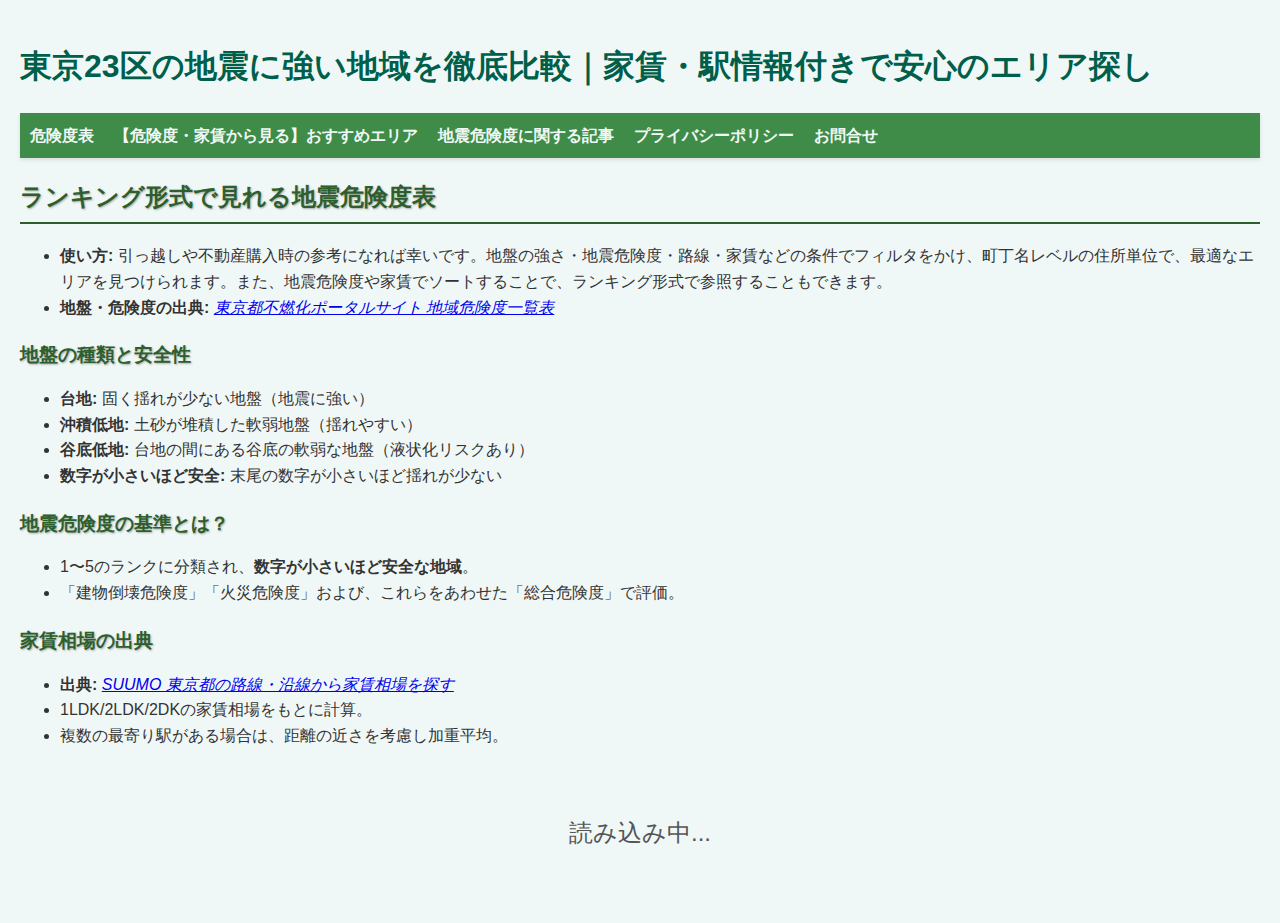
<file: index.html>
<!DOCTYPE html>
<html lang="ja">

<head>
    <meta charset="UTF-8">
    <meta name="viewport" content="width=device-width, initial-scale=1.0, viewport-fit=cover">
    <title>東京23区の地震に強い地域を徹底比較｜家賃・駅情報付きで安心のエリア探し</title>

    <!-- DataTables & Extensions CSS -->
    <link rel="stylesheet" href="https://cdn.datatables.net/1.10.24/css/jquery.dataTables.min.css">
    <link rel="stylesheet" href="https://cdn.datatables.net/select/1.3.3/css/select.dataTables.min.css">
    <link rel="stylesheet" href="https://cdn.datatables.net/buttons/1.7.0/css/buttons.dataTables.min.css">
    <!-- jQuery & DataTables JS -->
    <script src="https://code.jquery.com/jquery-3.5.1.js"></script>
    <script src="https://cdn.datatables.net/1.10.24/js/jquery.dataTables.min.js"></script>
    <script src="https://cdn.datatables.net/select/1.3.3/js/dataTables.select.min.js"></script>
    <script src="https://cdn.datatables.net/buttons/1.7.0/js/dataTables.buttons.min.js"></script>
    <script src="https://cdn.datatables.net/buttons/1.7.0/js/buttons.html5.min.js"></script>
    <script src="https://cdn.datatables.net/buttons/1.7.0/js/buttons.print.min.js"></script>
    <!-- 別のCSSファイルをリンク -->
    <link rel="stylesheet" href="styles.css">
    <script async src="https://www.googletagmanager.com/gtag/js?id=G-XC4BSW2LLQ"></script>
    <script>
      window.dataLayer = window.dataLayer || [];
      function gtag(){dataLayer.push(arguments);}
      gtag('js', new Date());
    
      gtag('config', 'G-XC4BSW2LLQ');
    </script>
</head>

<body>
    <h1>東京23区の地震に強い地域を徹底比較｜家賃・駅情報付きで安心のエリア探し</h1>
    <nav>
        <ul class="menu">
            <li><a href="index.html">危険度表</a></li>
            <li><a href="osusume_area.html">【危険度・家賃から見る】おすすめエリア</a></li>
            <li><a href="blog_list.html">地震危険度に関する記事</a></li>
            <li><a href="privacy_policy.html">プライバシーポリシー</a></li>
            <li><a href="otoiawase.html">お問合せ</a></li>
        </ul>
    </nav>
    <h2>ランキング形式で見れる地震危険度表</h2>
    <ul>
        <li><strong>使い方:</strong> 引っ越しや不動産購入時の参考になれば幸いです。地盤の強さ・地震危険度・路線・家賃などの条件でフィルタをかけ、町丁名レベルの住所単位で、最適なエリアを見つけられます。また、地震危険度や家賃でソートすることで、ランキング形式で参照することもできます。</li>
        <li><strong>地盤・危険度の出典:</strong> <cite><a href="https://www.funenka.metro.tokyo.lg.jp/area-hazard-level/regional-risk-list/">東京都不燃化ポータルサイト 地域危険度一覧表</a></cite></li>
    </ul>
    <h3>地盤の種類と安全性</h3>
    <ul>
        <li><strong>台地:</strong> 固く揺れが少ない地盤（地震に強い）</li>
        <li><strong>沖積低地:</strong> 土砂が堆積した軟弱地盤（揺れやすい）</li>
        <li><strong>谷底低地:</strong> 台地の間にある谷底の軟弱な地盤（液状化リスクあり）</li>
        <li><strong>数字が小さいほど安全:</strong> 末尾の数字が小さいほど揺れが少ない</li>
    </ul>
    <h3>地震危険度の基準とは？</h3>
    <ul>
        <li>1〜5のランクに分類され、<strong>数字が小さいほど安全な地域</strong>。</li>
        <li>「建物倒壊危険度」「火災危険度」および、これらをあわせた「総合危険度」で評価。</li>
    </ul>
    <h3>家賃相場の出典</h3>
    <ul>
        <li><strong>出典:</strong> <cite><a href="https://suumo.jp/chintai/soba/tokyo/ensen/">SUUMO 東京都の路線・沿線から家賃相場を探す</a></cite></li>
        <li>1LDK/2LDK/2DKの家賃相場をもとに計算。</li>
        <li>複数の最寄り駅がある場合は、距離の近さを考慮し加重平均。</li>
    </ul>
    <div id="loading">読み込み中...</div>
    <div class="content" style="display:none;">
        <aside class="sidebar">
            <section class="option_box">
                <h3>検索フィルター</h3>
                <div id="filter-buttons"></div>
            </section>
        </aside>
        <main class="main-content">
            <div id="tables"></div>
        </main>
    </div>

    <script>
        async function loadCSV(file) {
            const response = await fetch(file);
            const data = await response.text();
            return data;
        }

        async function parseCSV(data) {
            const rows = data.split('\n');
            const headers = rows[0].split(',');

            const table = document.createElement('table');
            table.classList.add('display');
            const thead = document.createElement('thead');
            const tbody = document.createElement('tbody');

            const headerRow = document.createElement('tr');
            headers.forEach(header => {
                const th = document.createElement('th');
                th.textContent = header;
                th.classList.add('filterable');
                if (header.includes("町") || header.includes("駅") || header.includes("家賃")) {
                    th.classList.remove('filterable');
                }
                headerRow.appendChild(th);
            });
            thead.appendChild(headerRow);
            table.appendChild(thead);

            for (let i = 1; i < rows.length; i++) {
                if (rows[i].trim() === '') continue;
                const row = rows[i].split(',');
                const tr = document.createElement('tr');
                row.forEach(cell => {
                    const td = document.createElement('td');
                    td.textContent = cell;
                    tr.appendChild(td);
                });
                tbody.appendChild(tr);
            }

            table.appendChild(tbody);
            return table;
        }

        async function displayCSVFiles() {
            const csvFiles = ["地域危険度一覧表.csv"];
            const container = document.getElementById('tables');
            const columnsContainer = document.getElementById('columns-container');
            const filterButtonsContainer = document.getElementById('filter-buttons');
            const loading = document.getElementById('loading');
            const content = document.querySelector('.content');

            for (const file of csvFiles) {
                const data = await loadCSV(file);
                const table = await parseCSV(data);
                container.appendChild(table);
            }

            $(document).ready(function () {
                const table = $('table.display').DataTable({
                    dom: 'Bfrtip',
                    buttons: ['copy', 'csv', 'excel', 'pdf', 'print'],
                    responsive: true,
                    columnDefs: [
                        {
                            targets: [3, 4, 5], // 「建物倒壊危険度」「火災危険度」「総合危険度」列のインデックス
                            createdCell: function (td, cellData) {
                                const dangerLevel = parseInt(cellData, 10); // セル内の値を取得
                                if (dangerLevel >= 1 && dangerLevel <= 5) {
                                    $(td).addClass(`heatmap-level-${dangerLevel} heatmap-cell`);
                                }
                            }
                        },
                        {
                            targets: 2, // 「地形タイプ」のインデックス
                            createdCell: function (td, cellData) {
                                const landType = cellData.trim(); // セル内の文字列を取得
                                $(td).removeClass().addClass('land-type-cell'); // 初期化

                                // 地形タイプに応じてクラスを付加
                                if (landType === '台地1') {
                                    $(td).addClass('land-type-taichi1');
                                } else if (landType === '台地2') {
                                    $(td).addClass('land-type-taichi2');
                                } else if (landType === '沖積低地1') {
                                    $(td).addClass('land-type-chiku1');
                                } else if (landType === '沖積低地2') {
                                    $(td).addClass('land-type-chiku2');
                                } else if (landType === '沖積低地3') {
                                    $(td).addClass('land-type-chiku3');
                                } else if (landType === '沖積低地4') {
                                    $(td).addClass('land-type-chiku4');
                                } else if (landType === '沖積低地5') {
                                    $(td).addClass('land-type-chiku5');
                                } else if (landType === '谷底低地1') {
                                    $(td).addClass('land-type-tani1');
                                } else if (landType === '谷底低地2') {
                                    $(td).addClass('land-type-tani2');
                                } else if (landType === '谷底低地3') {
                                    $(td).addClass('land-type-tani3');
                                }
                            }
                        },
                        {
                            targets: 7, // 路線のインデックス
                            createdCell: function (td, cellData) {
                                const lines = cellData.split(' ');
                                td.innerHTML = lines.map(line => `<span class="line-${line}">${line}</span>`).join(' ');
                            }
                        }
                    ],
                    drawCallback: function () {
                        // 描画後にセルの色を再適用
                        this.api()
                        .rows()
                        .nodes()
                        .to$()
                        .find('td:nth-child(4), td:nth-child(5), td:nth-child(6)')
                        .each(function () {
                            const dangerLevel = parseInt($(this).text(), 10);
                            if (dangerLevel >= 1 && dangerLevel <= 5) {
                                $(this)
                                    .removeClass() // 既存のクラスをクリア
                                    .addClass(`heatmap-level-${dangerLevel} heatmap-cell`);
                            }
                        });

                        // インデックス2（3列目）の地形タイプに応じたクラスを再適用
                        this.api()
                        .rows()
                        .nodes()
                        .to$()
                        .find('td:nth-child(3)')
                        .each(function () {
                            const landType = $(this).text().trim();

                            $(this).removeClass().addClass('land-type-cell'); // 初期化
                            if (landType === '台地1') {
                                $(this).addClass('land-type-taichi1');
                            } else if (landType === '台地2') {
                                $(this).addClass('land-type-taichi2');
                            } else if (landType === '沖積低地1') {
                                $(this).addClass('land-type-chiku1');
                            } else if (landType === '沖積低地2') {
                                $(this).addClass('land-type-chiku2');
                            } else if (landType === '沖積低地3') {
                                $(this).addClass('land-type-chiku3');
                            } else if (landType === '沖積低地4') {
                                $(this).addClass('land-type-chiku4');
                            } else if (landType === '沖積低地5') {
                                $(this).addClass('land-type-chiku5');
                            } else if (landType === '谷底低地1') {
                                $(this).addClass('land-type-tani1');
                            } else if (landType === '谷底低地2') {
                                $(this).addClass('land-type-tani2');
                            } else if (landType === '谷底低地3') {
                                $(this).addClass('land-type-tani3');
                            }
                        });
                    },
                    initComplete: function () {
                        const dtApi = this.api();

                        // --- 検索フィルターボックス生成 ---
                        const filterContainers = [];
                        dtApi.columns('.filterable').every(function () {
                            const column = this;
                            const columnName = $(column.header()).text();
                            const filterContainer = $('<div class="filter-container"></div>');

                            const filterHeader = $('<div class="filter-header"><button class="close-filter">&times;</button></div>');
                            const filterContent = $('<div class="filter-content"></div>');
                            const filterActionButtons = $('<div class="filter-action-buttons"></div>');
                            const selectAllButton = $('<button class="select-all">全選択</button>');
                            const clearAllButton = $('<button class="clear-all">選択クリア</button>');

                            filterActionButtons.append(selectAllButton).append(clearAllButton);
                            filterContainer.append(filterHeader).append(filterActionButtons).append(filterContent);
                            $('body').append(filterContainer);
                            filterContainers.push(filterContainer);

                            const filterButton = $('<button class="filter-button">' + columnName + '</button>');
                            $('#filter-buttons').append(filterButton);

                            const uniqueData = column.data().toArray()
                                .flatMap(d => d.split(' '))
                                .filter((v, i, a) => a.indexOf(v) === i)
                                .sort();

                            uniqueData.forEach(function (d) {
                                const checkbox = $('<input type="checkbox" class="filter-checkbox" data-column="' + column.index() + '">').val(d);
                                const label = $('<label></label>').append(checkbox).append(d);
                                filterContent.append($('<div class="filter-group"></div>').append(label));
                            });

                            // === フィルターボタンの挙動 ===
                            $(filterButton).on('click', function (e) {
                                filterContainers.forEach(c => c.removeClass('show'));
                                filterContainer.css({ top: e.pageY, left: e.pageX }).addClass('show');
                            });

                            filterContainer.find('.close-filter').on('click', function () {
                                filterContainer.removeClass('show');
                            });

                            selectAllButton.on('click', function () {
                                filterContainer.find('.filter-checkbox').prop('checked', true).change();
                            });

                            clearAllButton.on('click', function () {
                                filterContainer.find('.filter-checkbox').prop('checked', false).change();
                            });

                            filterContainer.on('change', '.filter-checkbox', function () {
                                let searchString = '';
                                $('.filter-checkbox[data-column="' + column.index() + '"]:checked').each(function () {
                                    searchString += $(this).val() + '|';
                                });
                                column.search(searchString.slice(0, -1), true, false).draw();
                                filterButton.toggleClass('active', searchString !== '');
                            });

                            $(document).on('click', function (e) {
                                if (!$(e.target).closest('.filter-container, .filter-button').length) {
                                    filterContainers.forEach(c => c.removeClass('show'));
                                }
                            });
                        });
                    }
                });

                loading.style.display = 'none';
                content.style.display = 'flex';
            });
        }

        displayCSVFiles();
    </script>
    <script type="application/ld+json">
    {
      "@context": "https://schema.org",
      "@type": "FAQPage",
      "mainEntity": [
        {
          "@type": "Question",
          "name": "世田谷区の地震に強くて家賃も抑えめのエリアは？",
          "acceptedAnswer": {
            "@type": "Answer",
            "text": "南烏山2丁目は、利便性と住環境のバランスが取れた人気エリアです。"
          }
        },
        {
          "@type": "Question",
          "name": "中央区の地震に強くて家賃も抑えめのエリアは？",
          "acceptedAnswer": {
            "@type": "Answer",
            "text": "日本橋小網町は、都心の利便性を活かしながら住めるエリアとしておすすめです。"
          }
        },
        {
          "@type": "Question",
          "name": "中野区の地震に強くて家賃も抑えめのエリアは？",
          "acceptedAnswer": {
            "@type": "Answer",
            "text": "江古田3丁目は、都営大江戸線 新江古田駅が利用でき、家賃も手頃なエリアとしておすすめです。"
          }
        },
        {
          "@type": "Question",
          "name": "北区の地震に強くて家賃も抑えめのエリアは？",
          "acceptedAnswer": {
            "@type": "Answer",
            "text": "赤羽北3丁目と桐ケ丘2丁目は、JR埼京線 北赤羽駅が利用でき、家賃も手頃なエリアとしておすすめです。"
          }
        },
        {
          "@type": "Question",
          "name": "千代田区の地震に強くて家賃も抑えめのエリアは？",
          "acceptedAnswer": {
            "@type": "Answer",
            "text": "神田駿河台と神田猿楽町は、交通利便性が高く、周辺に大学や文化施設が多いエリアです。"
          }
        },
        {
          "@type": "Question",
          "name": "台東区の地震に強くて家賃も抑えめのエリアは？",
          "acceptedAnswer": {
            "@type": "Answer",
            "text": "上野桜木1丁目は地盤が安定しているエリアです。"
          }
        },
        {
          "@type": "Question",
          "name": "品川区の地震に強くて家賃も抑えめのエリアは？",
          "acceptedAnswer": {
            "@type": "Answer",
            "text": "東大井4丁目は、地盤が安定しており、複数路線が利用できる便利なエリアです。"
          }
        },
        {
          "@type": "Question",
          "name": "墨田区の地震に強くて家賃も抑えめのエリアは？",
          "acceptedAnswer": {
            "@type": "Answer",
            "text": "江東橋3丁目と江東橋4丁目は、錦糸町駅と住吉駅が利用でき、利便性の高いエリアです。"
          }
        },
        {
          "@type": "Question",
          "name": "大田区の地震に強くて家賃も抑えめのエリアは？",
          "acceptedAnswer": {
            "@type": "Answer",
            "text": "南千束2丁目は、大岡山駅・北千束駅・洗足池駅が利用でき、交通アクセスの良いエリアとしておすすめです。"
          }
        },
        {
          "@type": "Question",
          "name": "文京区の地震に強くて家賃も抑えめのエリアは？",
          "acceptedAnswer": {
            "@type": "Answer",
            "text": "本駒込6丁目は、駒込駅・巣鴨駅・千石駅が利用でき、交通アクセスの良いエリアとしておすすめです。"
          }
        },
        {
          "@type": "Question",
          "name": "新宿区の地震に強くて家賃も抑えめのエリアは？",
          "acceptedAnswer": {
            "@type": "Answer",
            "text": "下落合2丁目は、高田馬場駅・目白駅・下落合駅が利用でき、利便性の高いエリアとしておすすめです。"
          }
        },
        {
          "@type": "Question",
          "name": "杉並区の地震に強くて家賃も抑えめのエリアは？",
          "acceptedAnswer": {
            "@type": "Answer",
            "text": "井草3丁目・井草4丁目は、井荻駅と上井草駅が利用でき、落ち着いた住環境が魅力のエリアです。"
          }
        },
        {
          "@type": "Question",
          "name": "板橋区の地震に強くて家賃も抑えめのエリアは？",
          "acceptedAnswer": {
            "@type": "Answer",
            "text": "小豆沢1丁目は、志村坂上駅と本蓮沼駅が利用でき、生活利便性が高いエリアです。"
          }
        },
        {
          "@type": "Question",
          "name": "江戸川区の地震に強くて家賃も抑えめのエリアは？",
          "acceptedAnswer": {
            "@type": "Answer",
            "text": "西葛西5丁目は、西葛西駅が利用でき、交通アクセスと住環境のバランスが取れたエリアです。"
          }
        },
        {
          "@type": "Question",
          "name": "江東区の地震に強くて家賃も抑えめのエリアは？",
          "acceptedAnswer": {
            "@type": "Answer",
            "text": "東陽2丁目・東陽4丁目・東陽6丁目・東陽7丁目は、東陽町駅が利用できる便利なエリアです。"
          }
        },
        {
          "@type": "Question",
          "name": "渋谷区の地震に強くて家賃も抑えめのエリアは？",
          "acceptedAnswer": {
            "@type": "Answer",
            "text": "大山町は、代々木上原駅・東北沢駅が徒歩圏内の利便性が高いエリアです。"
          }
        },
        {
          "@type": "Question",
          "name": "港区の地震に強くて家賃も抑えめのエリアは？",
          "acceptedAnswer": {
            "@type": "Answer",
            "text": "高輪3丁目・高輪4丁目は、複数路線が利用できるアクセスの良さと、落ち着いた住環境が魅力のエリアです。"
          }
        },
        {
          "@type": "Question",
          "name": "目黒区の地震に強くて家賃も抑えめのエリアは？",
          "acceptedAnswer": {
            "@type": "Answer",
            "text": "碑文谷2丁目・碑文谷3丁目・碑文谷4丁目・碑文谷5丁目は、落ち着いた住宅街で人気の高いエリアです。"
          }
        },
        {
          "@type": "Question",
          "name": "練馬区の地震に強くて家賃も抑えめのエリアは？",
          "acceptedAnswer": {
            "@type": "Answer",
            "text": "光が丘1～7丁目、高松5丁目・高松6丁目は、光が丘エリアとして人気の高い地域です。"
          }
        },
        {
          "@type": "Question",
          "name": "荒川区の地震に強くて家賃も抑えめのエリアは？",
          "acceptedAnswer": {
            "@type": "Answer",
            "text": "荒川8丁目は、周辺環境が整っており、家賃も控えめでおすすめのエリアです。"
          }
        },
        {
          "@type": "Question",
          "name": "葛飾区の地震に強くて家賃も抑えめのエリアは？",
          "acceptedAnswer": {
            "@type": "Answer",
            "text": "西新小岩1丁目・西新小岩2丁目は、新小岩駅から近く、利便性の高いエリアとしておすすめです。"
          }
        },
        {
          "@type": "Question",
          "name": "豊島区の地震に強くて家賃も抑えめのエリアは？",
          "acceptedAnswer": {
            "@type": "Answer",
            "text": "西池袋3丁目は、池袋駅にも近く、利便性と住みやすさを兼ね備えたエリアとしておすすめです。"
          }
        },
        {
          "@type": "Question",
          "name": "足立区の地震に強くて家賃も抑えめのエリアは？",
          "acceptedAnswer": {
            "@type": "Answer",
            "text": "西加平2丁目は、六町駅に近く、バランスの取れた住環境が魅力のエリアです。"
          }
        }
      ]
    }
    </script>

</body>

</html>
</file>
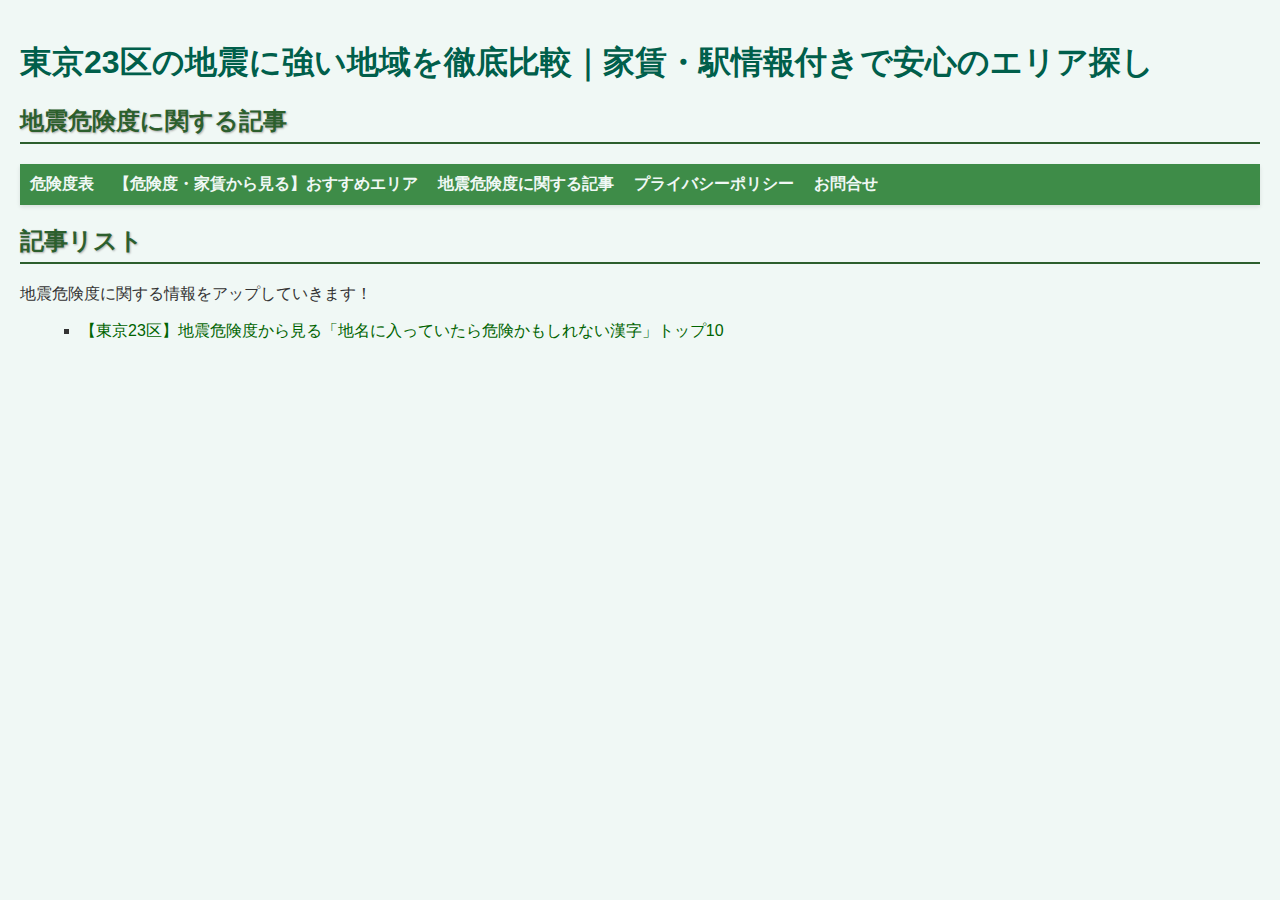
<file: blog_list.html>
<!DOCTYPE html>
<html lang="ja">
<head>
    <meta charset="UTF-8">
    <meta name="viewport" content="width=device-width, initial-scale=1.0">
    <title>地震危険度に関する記事</title>
    <link rel="stylesheet" href="blog.css">
    <script async src="https://www.googletagmanager.com/gtag/js?id=G-XC4BSW2LLQ"></script>
    <script>
      window.dataLayer = window.dataLayer || [];
      function gtag(){dataLayer.push(arguments);}
      gtag('js', new Date());
    
      gtag('config', 'G-XC4BSW2LLQ');
    </script>
</head>
<body>
    <h1>東京23区の地震に強い地域を徹底比較｜家賃・駅情報付きで安心のエリア探し</h1>
    <h2>地震危険度に関する記事</h2>

    <nav>
        <ul class="menu">
            <li><a href="index.html">危険度表</a></li>
            <li><a href="osusume_area.html">【危険度・家賃から見る】おすすめエリア</a></li>
            <li><a href="blog_list.html">地震危険度に関する記事</a></li>
            <li><a href="privacy_policy.html">プライバシーポリシー</a></li>
            <li><a href="otoiawase.html">お問合せ</a></li>
        </ul>
    </nav>

    
    <h2>記事リスト</h2>
    地震危険度に関する情報をアップしていきます！
    <ul>
        <li><a href="kanji.html">【東京23区】地震危険度から見る「地名に入っていたら危険かもしれない漢字」トップ10</a></li>
    </ul>

</body>
</html>
</file>
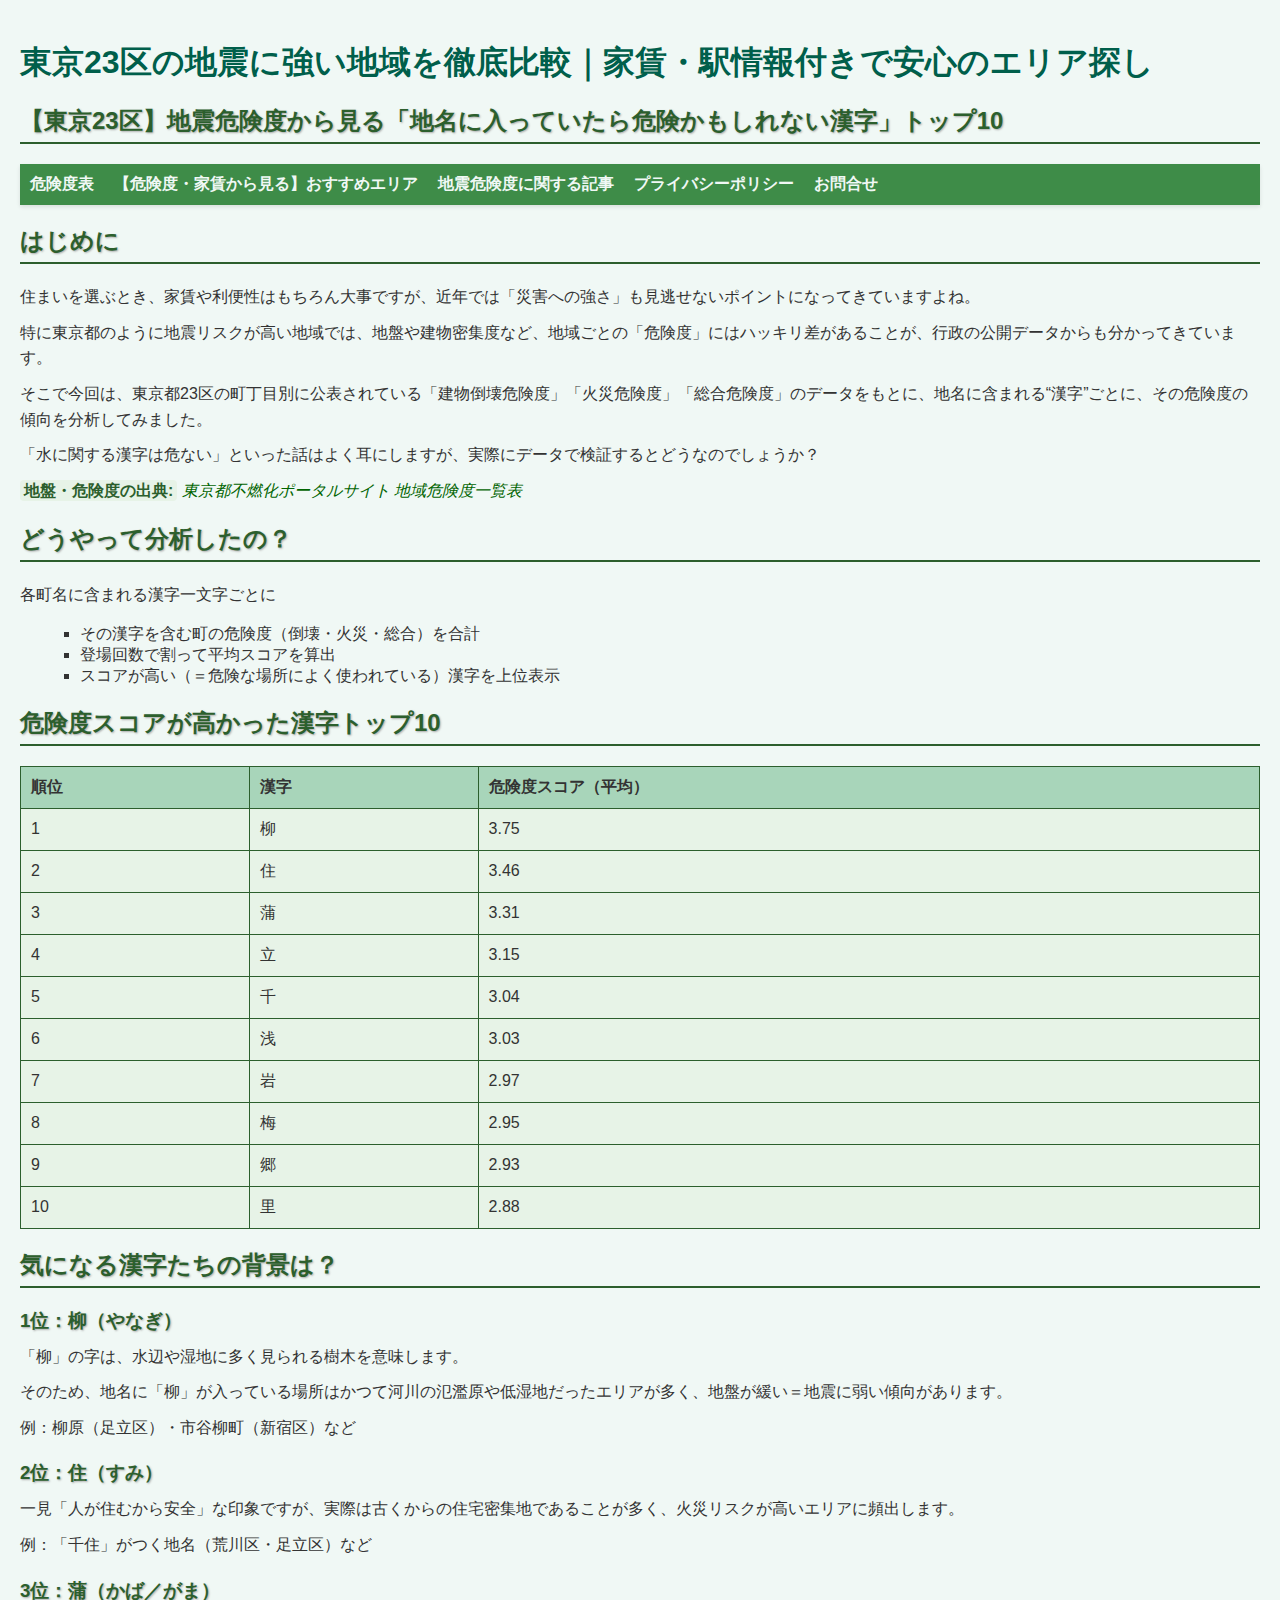
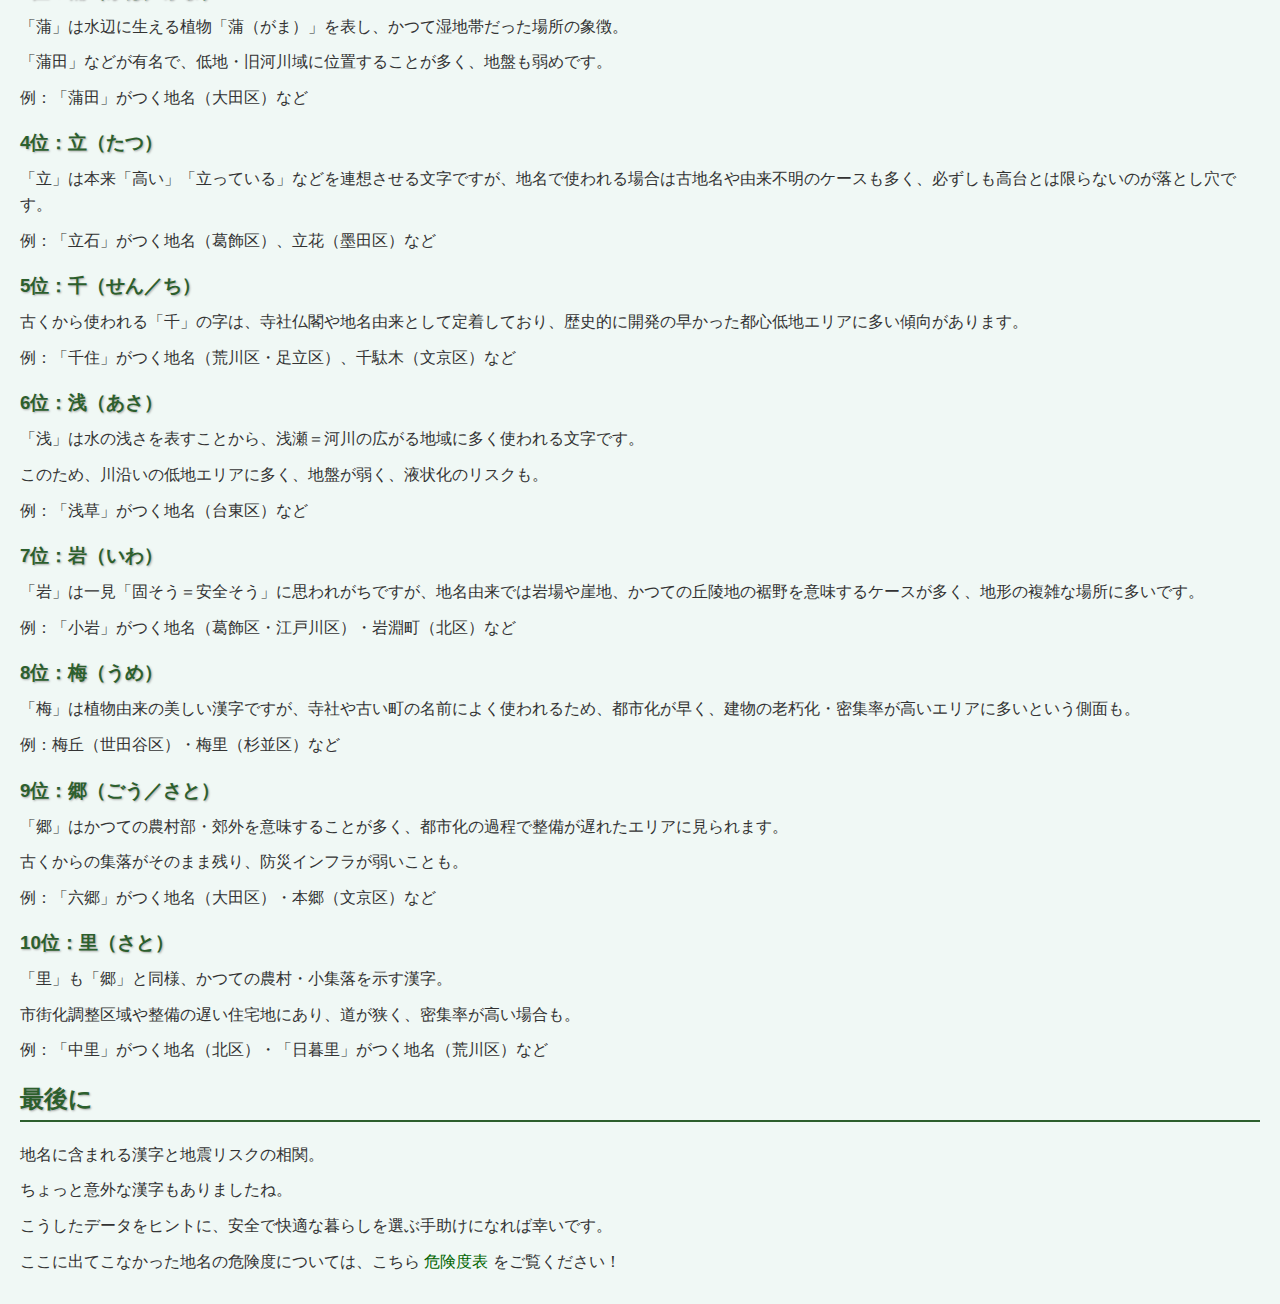
<file: kanji.html>
<!DOCTYPE html>
<html lang="ja">
<head>
    <meta charset="UTF-8">
    <meta name="viewport" content="width=device-width, initial-scale=1.0">
    <title>【東京23区】地震危険度から見る「地名に入っていたら危険かもしれない漢字」トップ10</title>
    <link rel="stylesheet" href="blog.css">
    <script async src="https://www.googletagmanager.com/gtag/js?id=G-XC4BSW2LLQ"></script>
    <script>
      window.dataLayer = window.dataLayer || [];
      function gtag(){dataLayer.push(arguments);}
      gtag('js', new Date());
    
      gtag('config', 'G-XC4BSW2LLQ');
    </script>
</head>
<body>
    <h1>東京23区の地震に強い地域を徹底比較｜家賃・駅情報付きで安心のエリア探し</h1>
    <h2>【東京23区】地震危険度から見る「地名に入っていたら危険かもしれない漢字」トップ10</h2>

    <nav>
        <ul class="menu">
            <li><a href="index.html">危険度表</a></li>
            <li><a href="osusume_area.html">【危険度・家賃から見る】おすすめエリア</a></li>
            <li><a href="blog_list.html">地震危険度に関する記事</a></li>
            <li><a href="privacy_policy.html">プライバシーポリシー</a></li>
            <li><a href="otoiawase.html">お問合せ</a></li>
        </ul>
    </nav>

    <h2>はじめに</h2>
    <p>住まいを選ぶとき、家賃や利便性はもちろん大事ですが、近年では「災害への強さ」も見逃せないポイントになってきていますよね。</p>
    <p>特に東京都のように地震リスクが高い地域では、地盤や建物密集度など、地域ごとの「危険度」にはハッキリ差があることが、行政の公開データからも分かってきています。</p>
    <p>そこで今回は、東京都23区の町丁目別に公表されている「建物倒壊危険度」「火災危険度」「総合危険度」のデータをもとに、地名に含まれる“漢字”ごとに、その危険度の傾向を分析してみました。</p>
    <p>「水に関する漢字は危ない」といった話はよく耳にしますが、実際にデータで検証するとどうなのでしょうか？</p>
    <p><strong>地盤・危険度の出典:</strong> <cite><a href="https://www.funenka.metro.tokyo.lg.jp/area-hazard-level/regional-risk-list/">東京都不燃化ポータルサイト 地域危険度一覧表</a></cite></p>


    <h2>どうやって分析したの？</h2>
    <p>各町名に含まれる漢字一文字ごとに</p>
    <ul>
        <li>その漢字を含む町の危険度（倒壊・火災・総合）を合計</li>
        <li>登場回数で割って平均スコアを算出</li>
        <li>スコアが高い（＝危険な場所によく使われている）漢字を上位表示</li>
    </ul>


    <h2>危険度スコアが高かった漢字トップ10</h2>
    <table border="1">
        <thead>
            <tr>
                <th>順位</th>
                <th>漢字</th>
                <th>危険度スコア（平均）</th>
            </tr>
        </thead>
        <tbody>
            <tr><td>1</td><td>柳</td><td>3.75</td></tr>
            <tr><td>2</td><td>住</td><td>3.46</td></tr>
            <tr><td>3</td><td>蒲</td><td>3.31</td></tr>
            <tr><td>4</td><td>立</td><td>3.15</td></tr>
            <tr><td>5</td><td>千</td><td>3.04</td></tr>
            <tr><td>6</td><td>浅</td><td>3.03</td></tr>
            <tr><td>7</td><td>岩</td><td>2.97</td></tr>
            <tr><td>8</td><td>梅</td><td>2.95</td></tr>
            <tr><td>9</td><td>郷</td><td>2.93</td></tr>
            <tr><td>10</td><td>里</td><td>2.88</td></tr>
        </tbody>
    </table>


    <h2>気になる漢字たちの背景は？</h2>
    <h3>1位：柳（やなぎ）</h3>
    <p>「柳」の字は、水辺や湿地に多く見られる樹木を意味します。</p>
    <p>そのため、地名に「柳」が入っている場所はかつて河川の氾濫原や低湿地だったエリアが多く、地盤が緩い＝地震に弱い傾向があります。</p>
    <p>例：柳原（足立区）・市谷柳町（新宿区）など</p>
    <h3>2位：住（すみ）</h3>
    <p>一見「人が住むから安全」な印象ですが、実際は古くからの住宅密集地であることが多く、火災リスクが高いエリアに頻出します。</p>
    <p>例：「千住」がつく地名（荒川区・足立区）など</p>
    <h3>3位：蒲（かば／がま）</h3>
    <p>「蒲」は水辺に生える植物「蒲（がま）」を表し、かつて湿地帯だった場所の象徴。</p>
    <p>「蒲田」などが有名で、低地・旧河川域に位置することが多く、地盤も弱めです。</p>
    <p>例：「蒲田」がつく地名（大田区）など</p>
    <h3>4位：立（たつ）</h3>
    <p>「立」は本来「高い」「立っている」などを連想させる文字ですが、地名で使われる場合は古地名や由来不明のケースも多く、必ずしも高台とは限らないのが落とし穴です。</p>
    <p>例：「立石」がつく地名（葛飾区）、立花（墨田区）など</p>
    <h3>5位：千（せん／ち）</h3>
    <p>古くから使われる「千」の字は、寺社仏閣や地名由来として定着しており、歴史的に開発の早かった都心低地エリアに多い傾向があります。</p>
    <p>例：「千住」がつく地名（荒川区・足立区）、千駄木（文京区）など</p>
    <h3>6位：浅（あさ）</h3>
    <p>「浅」は水の浅さを表すことから、浅瀬＝河川の広がる地域に多く使われる文字です。</p>
    <p>このため、川沿いの低地エリアに多く、地盤が弱く、液状化のリスクも。</p>
    <p>例：「浅草」がつく地名（台東区）など</p>
    <h3>7位：岩（いわ）</h3>
    <p>「岩」は一見「固そう＝安全そう」に思われがちですが、地名由来では岩場や崖地、かつての丘陵地の裾野を意味するケースが多く、地形の複雑な場所に多いです。</p>
    <p>例：「小岩」がつく地名（葛飾区・江戸川区）・岩淵町（北区）など</p>
    <h3>8位：梅（うめ）</h3>
    <p>「梅」は植物由来の美しい漢字ですが、寺社や古い町の名前によく使われるため、都市化が早く、建物の老朽化・密集率が高いエリアに多いという側面も。</p>
    <p>例：梅丘（世田谷区）・梅里（杉並区）など</p>
    <h3>9位：郷（ごう／さと）</h3>
    <p>「郷」はかつての農村部・郊外を意味することが多く、都市化の過程で整備が遅れたエリアに見られます。</p>
    <p>古くからの集落がそのまま残り、防災インフラが弱いことも。</p>
    <p>例：「六郷」がつく地名（大田区）・本郷（文京区）など</p>
    <h3>10位：里（さと）</h3>
    <p>「里」も「郷」と同様、かつての農村・小集落を示す漢字。</p>
    <p>市街化調整区域や整備の遅い住宅地にあり、道が狭く、密集率が高い場合も。</p>
    <p>例：「中里」がつく地名（北区）・「日暮里」がつく地名（荒川区）など</p>


    <h2>最後に</h2>
    <p>地名に含まれる漢字と地震リスクの相関。
    <p>ちょっと意外な漢字もありましたね。</p>
    <p>こうしたデータをヒントに、安全で快適な暮らしを選ぶ手助けになれば幸いです。</p>
    <p>ここに出てこなかった地名の危険度については、こちら <a href="index.html">危険度表</a> をご覧ください！</p>

</body>
</html>
</file>
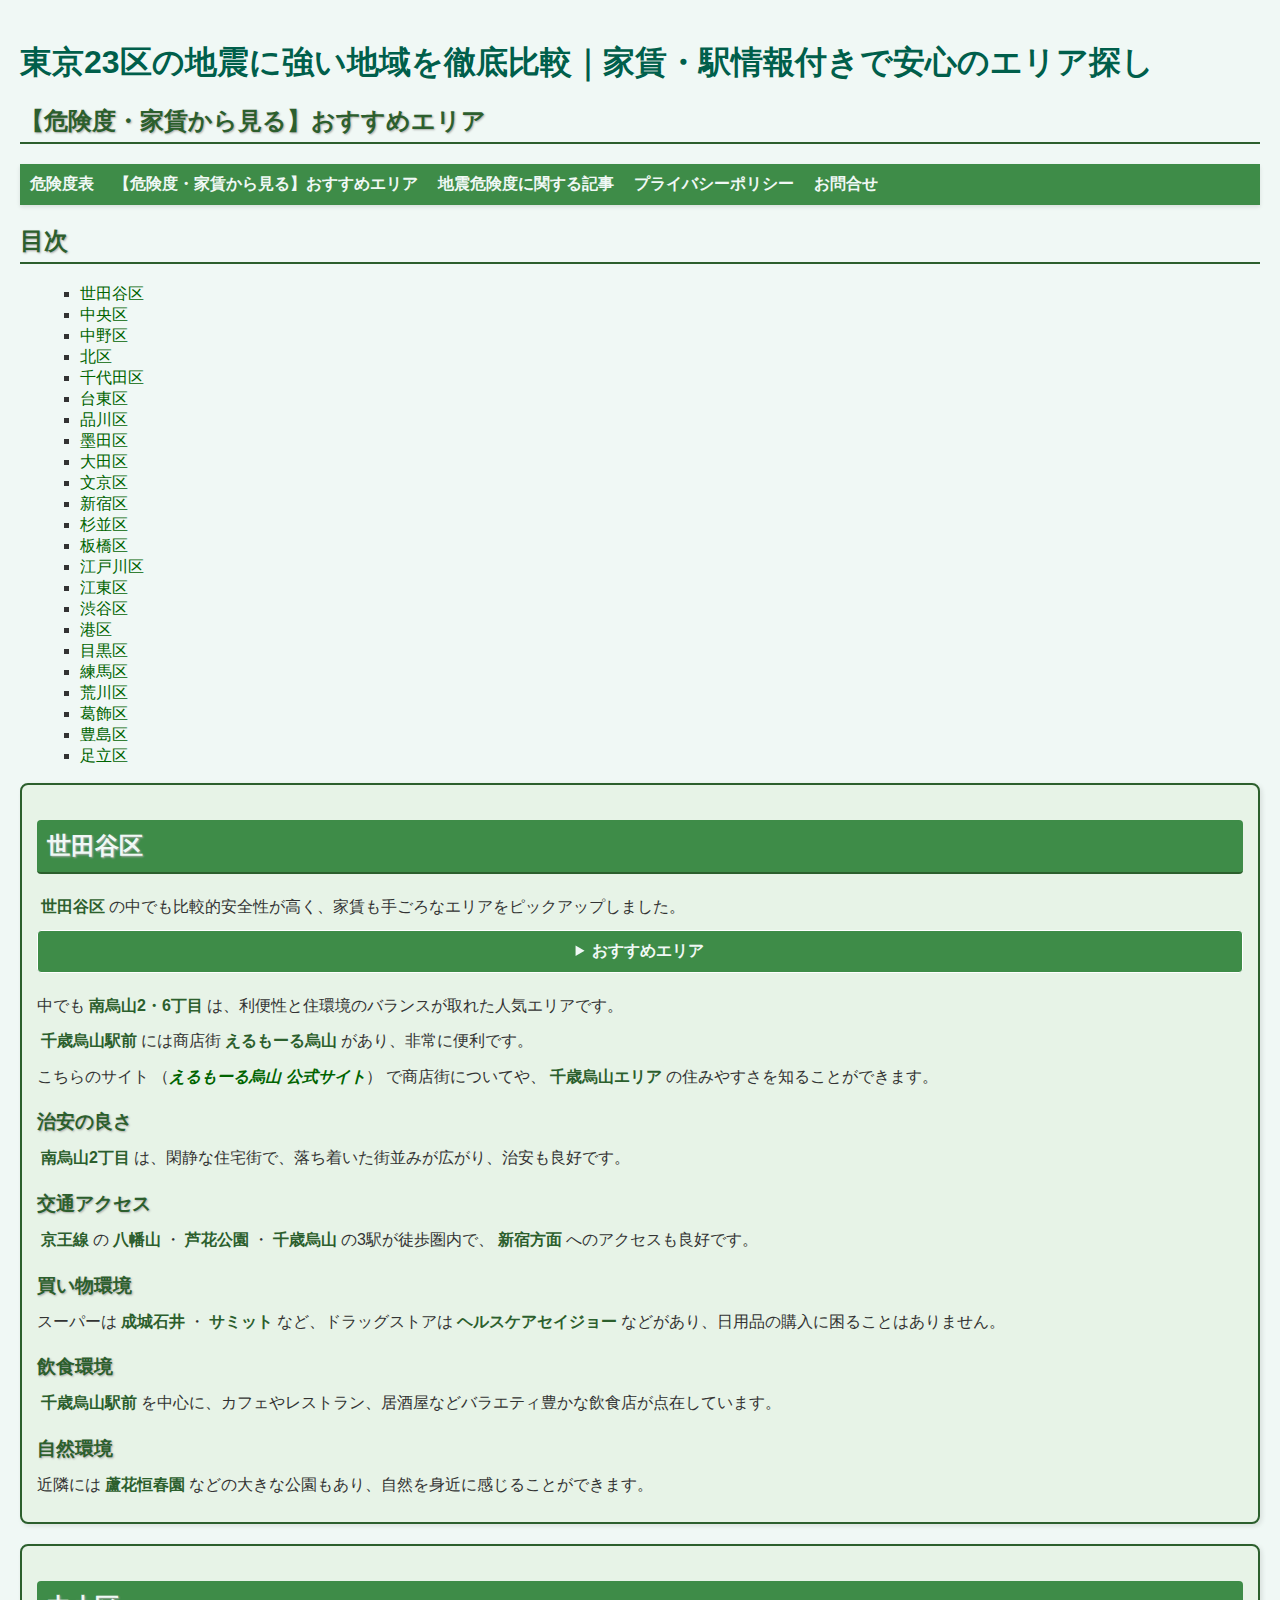
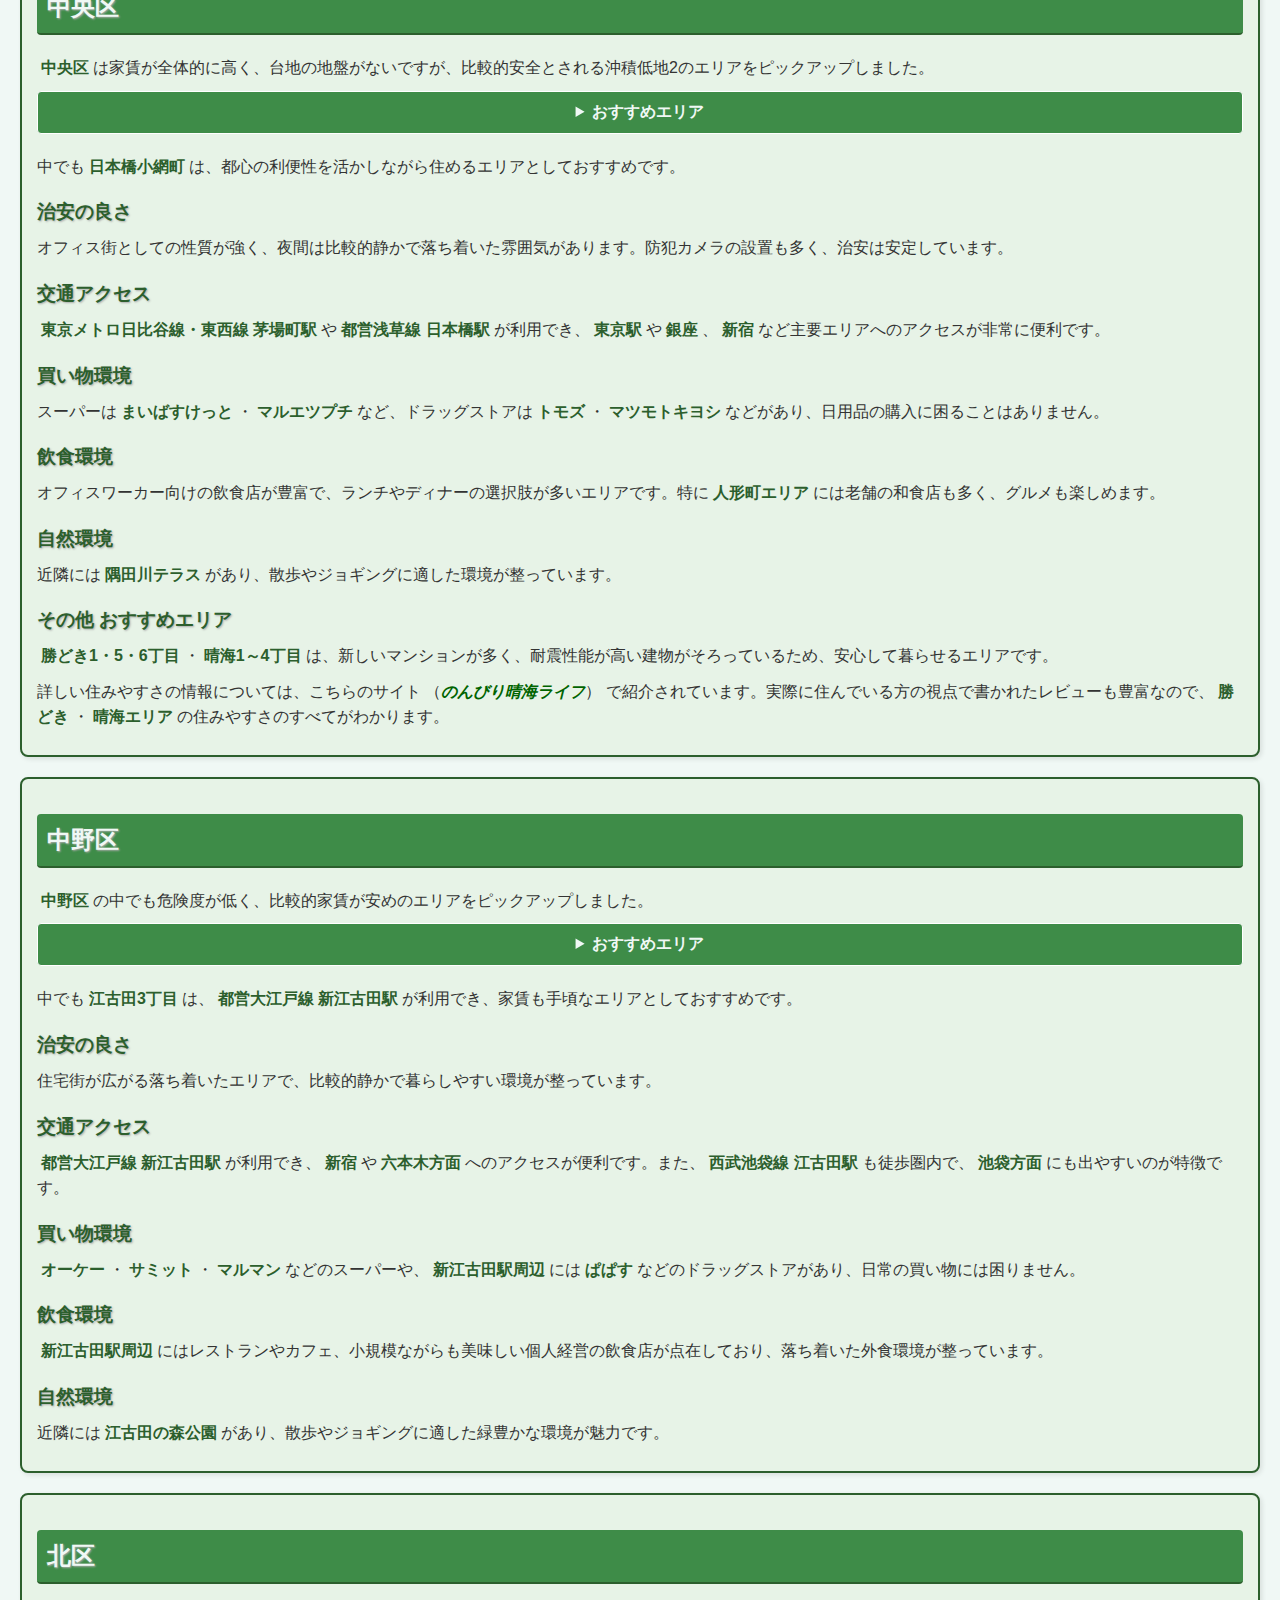
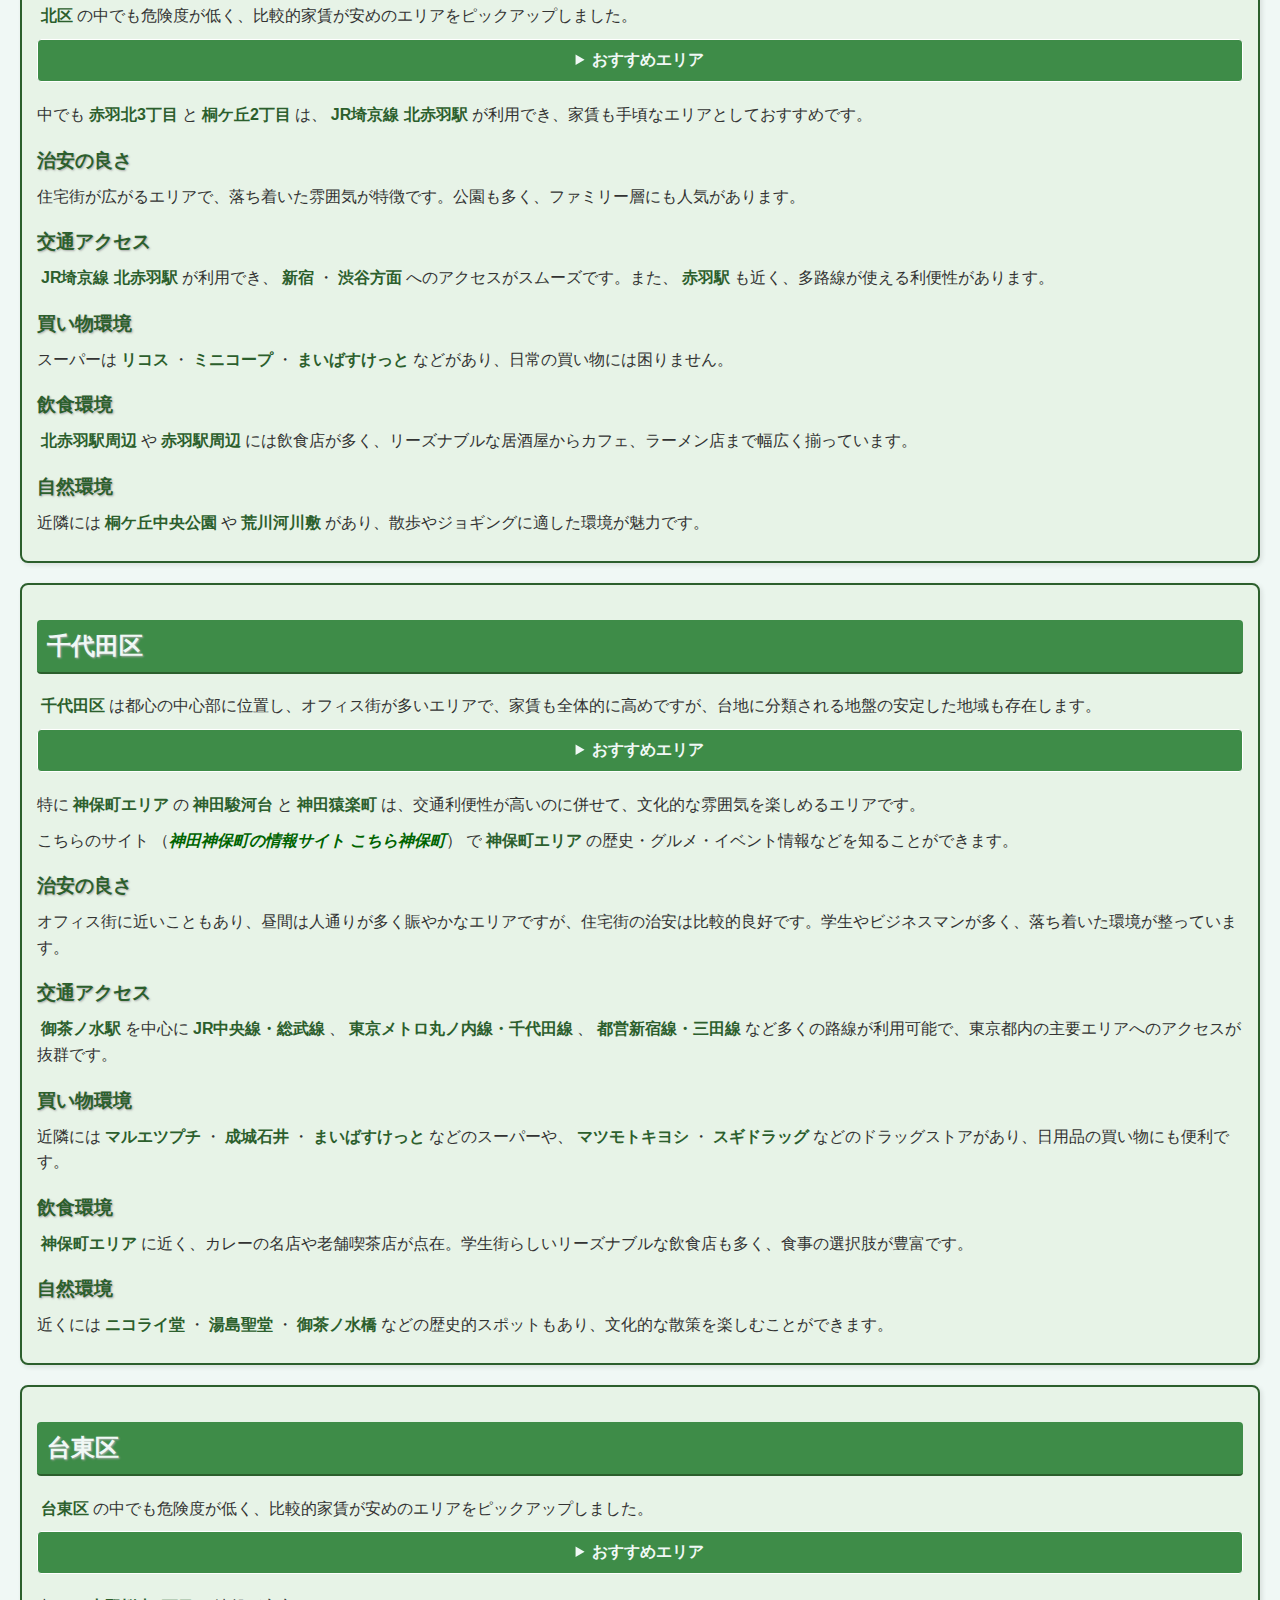
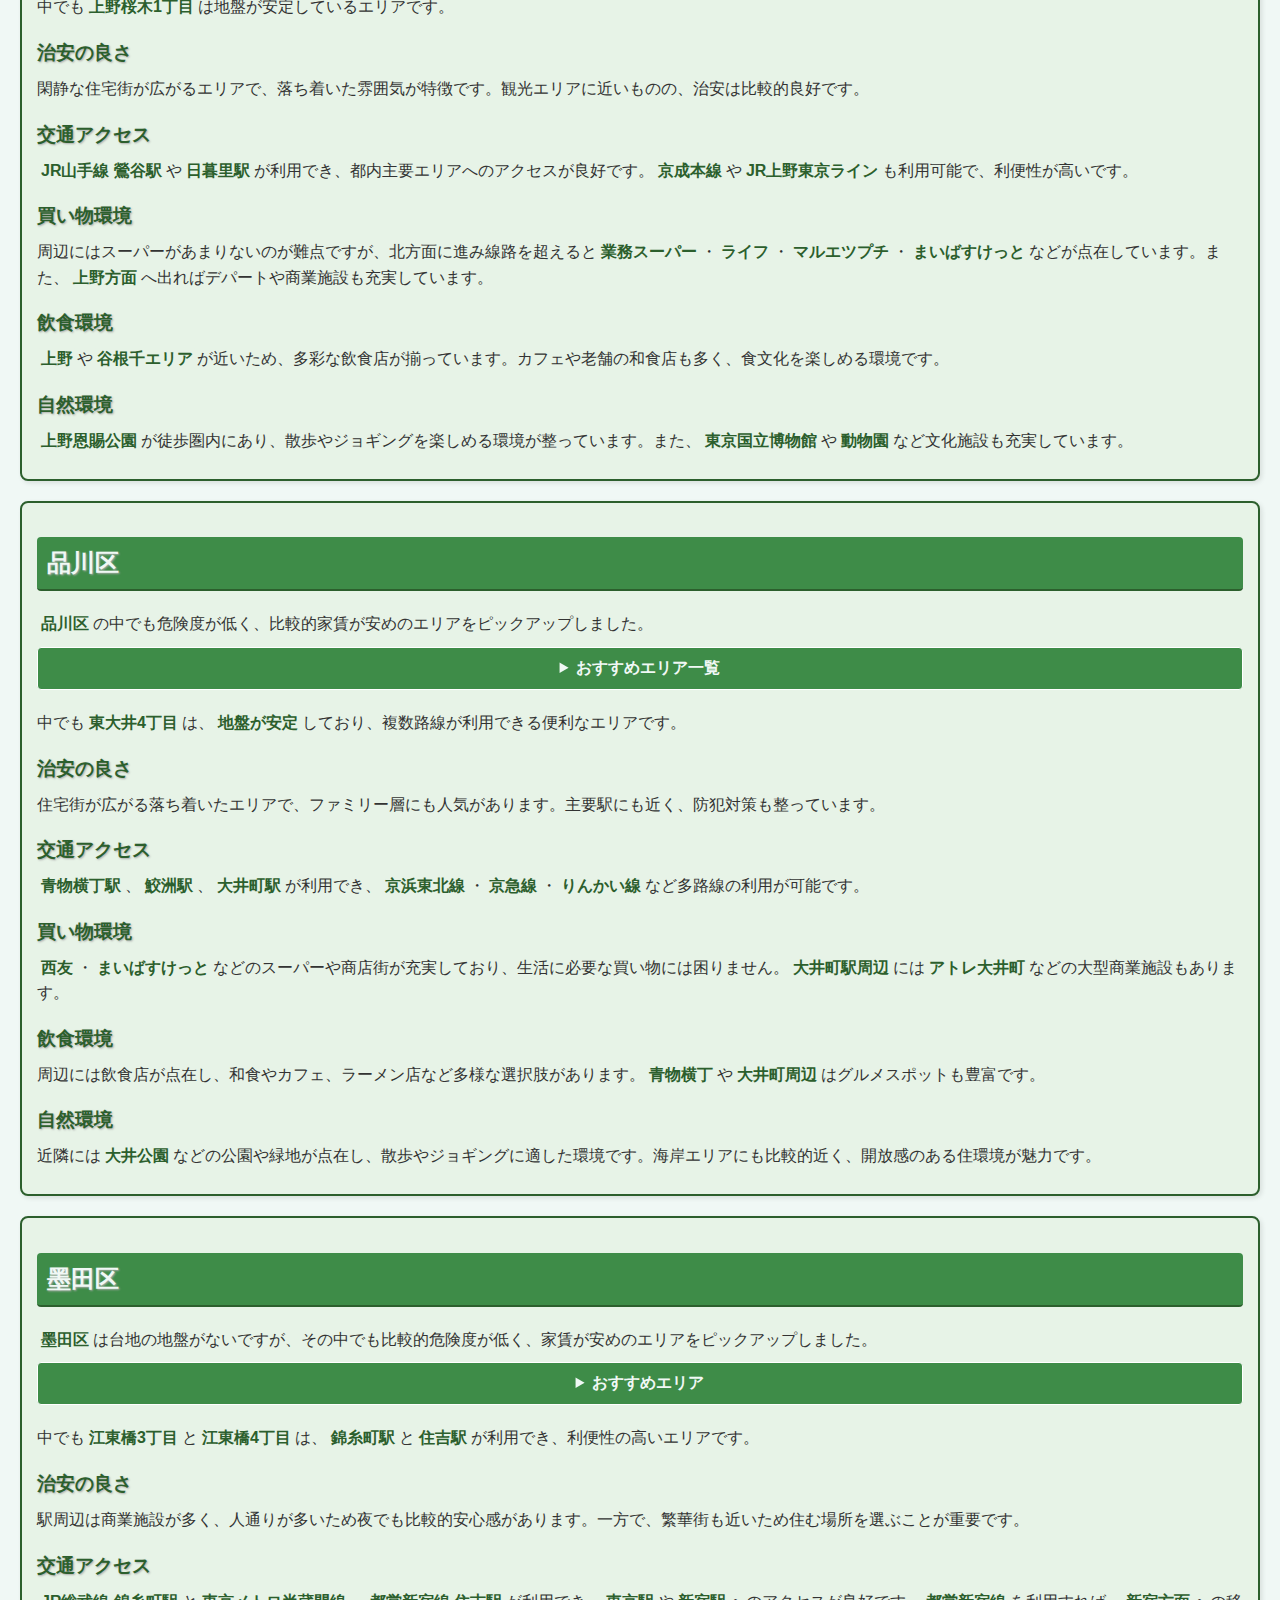
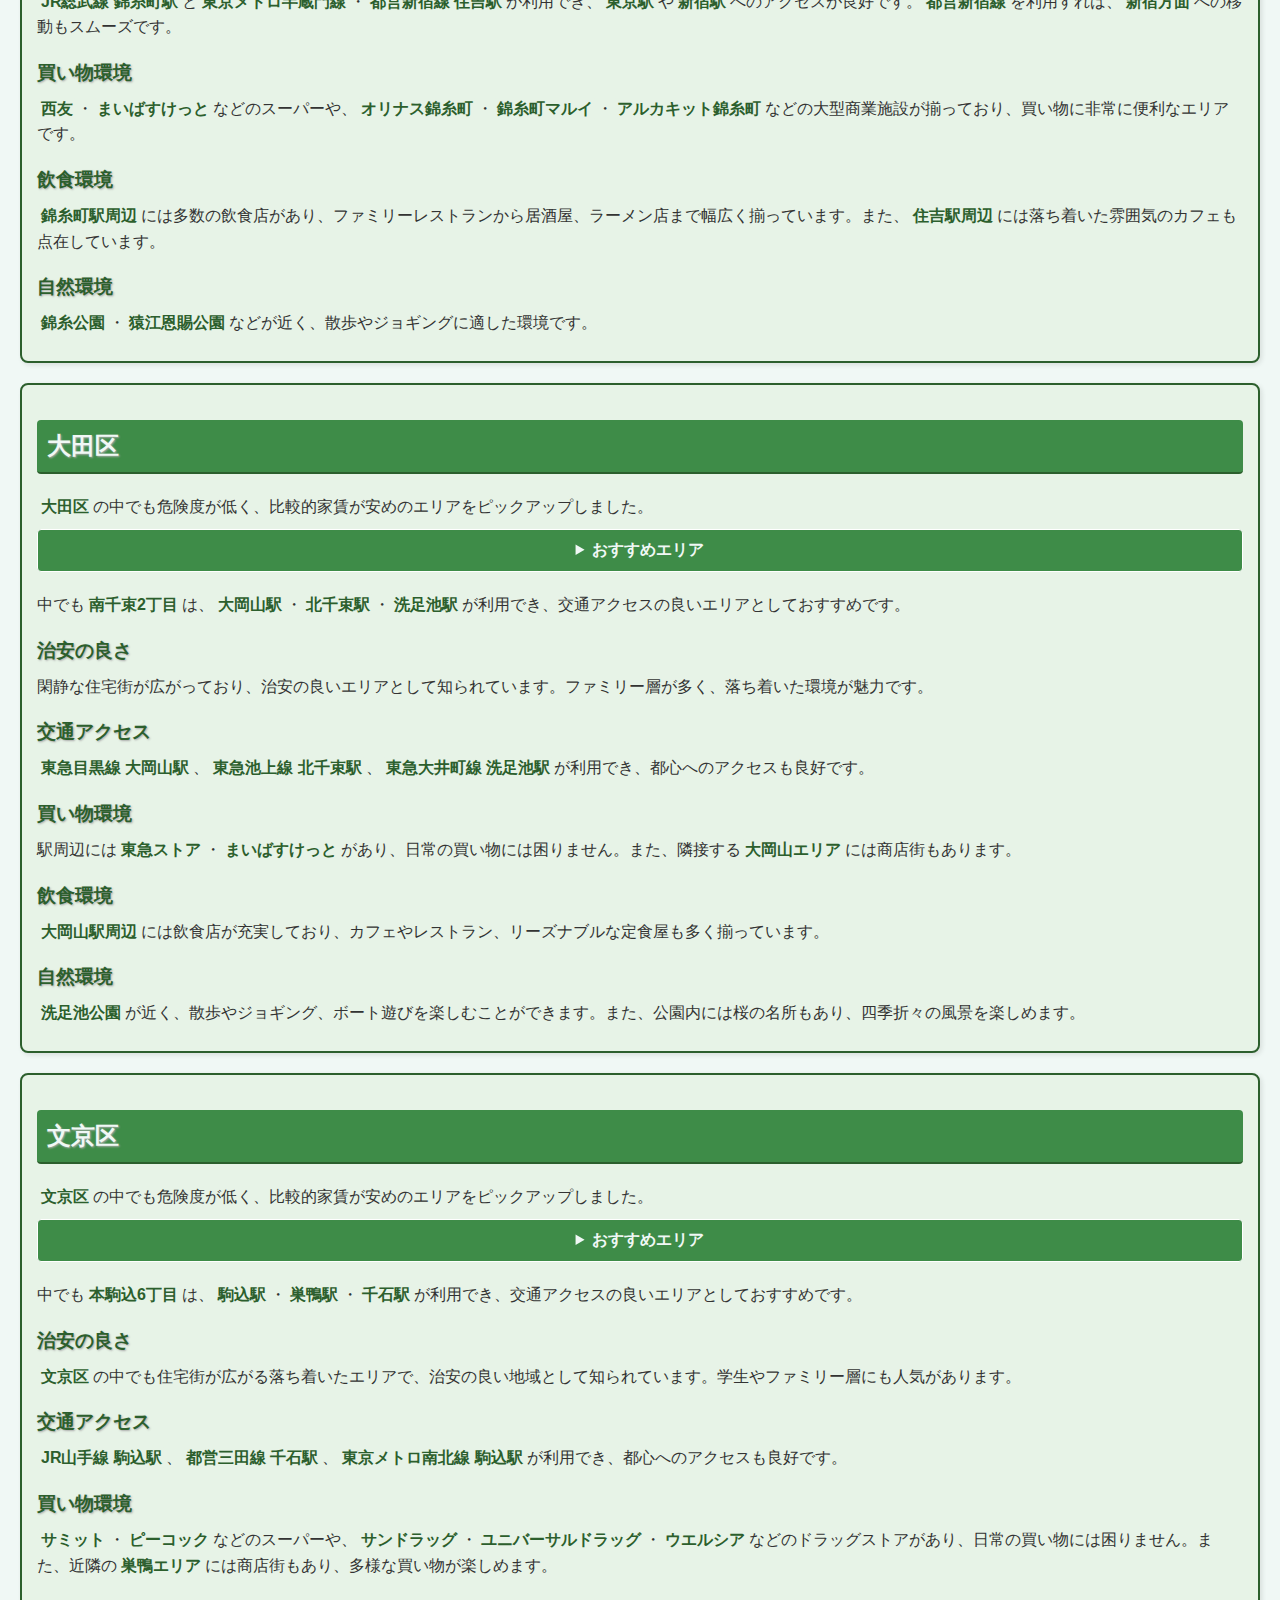
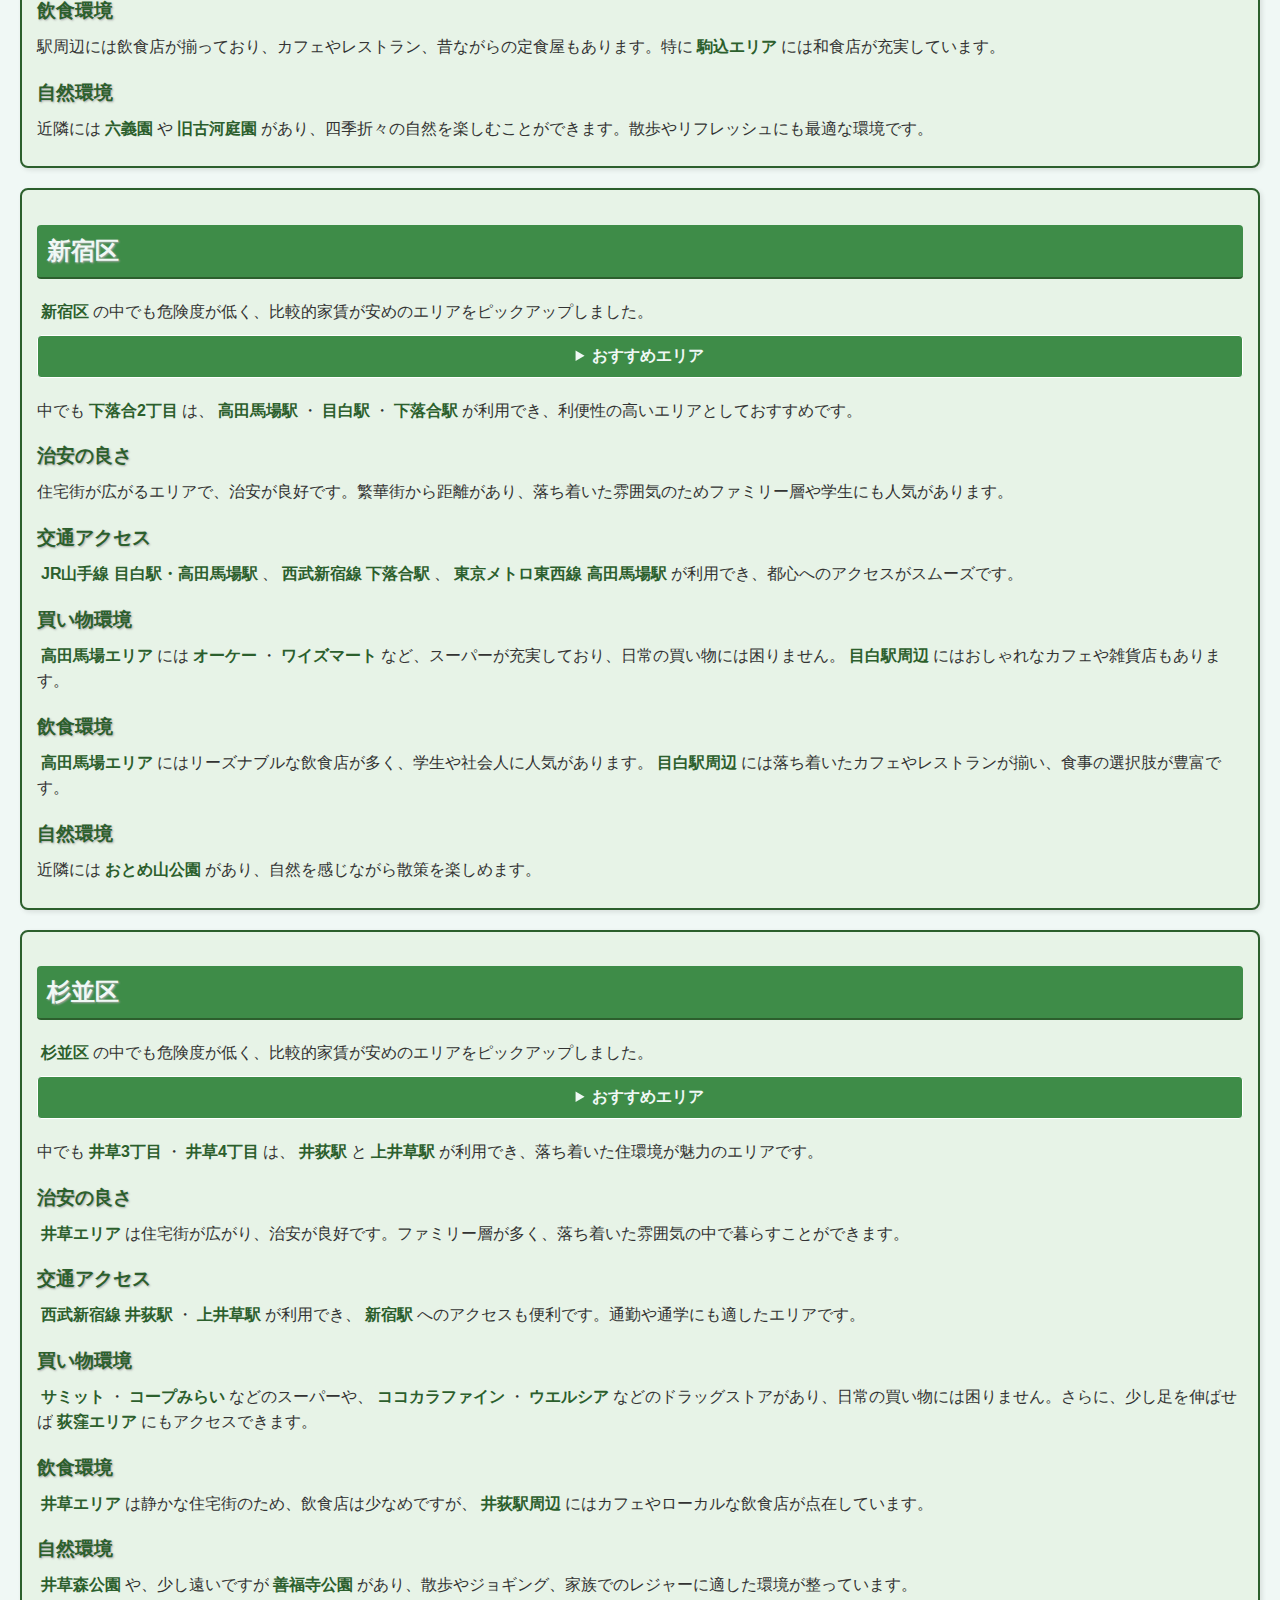
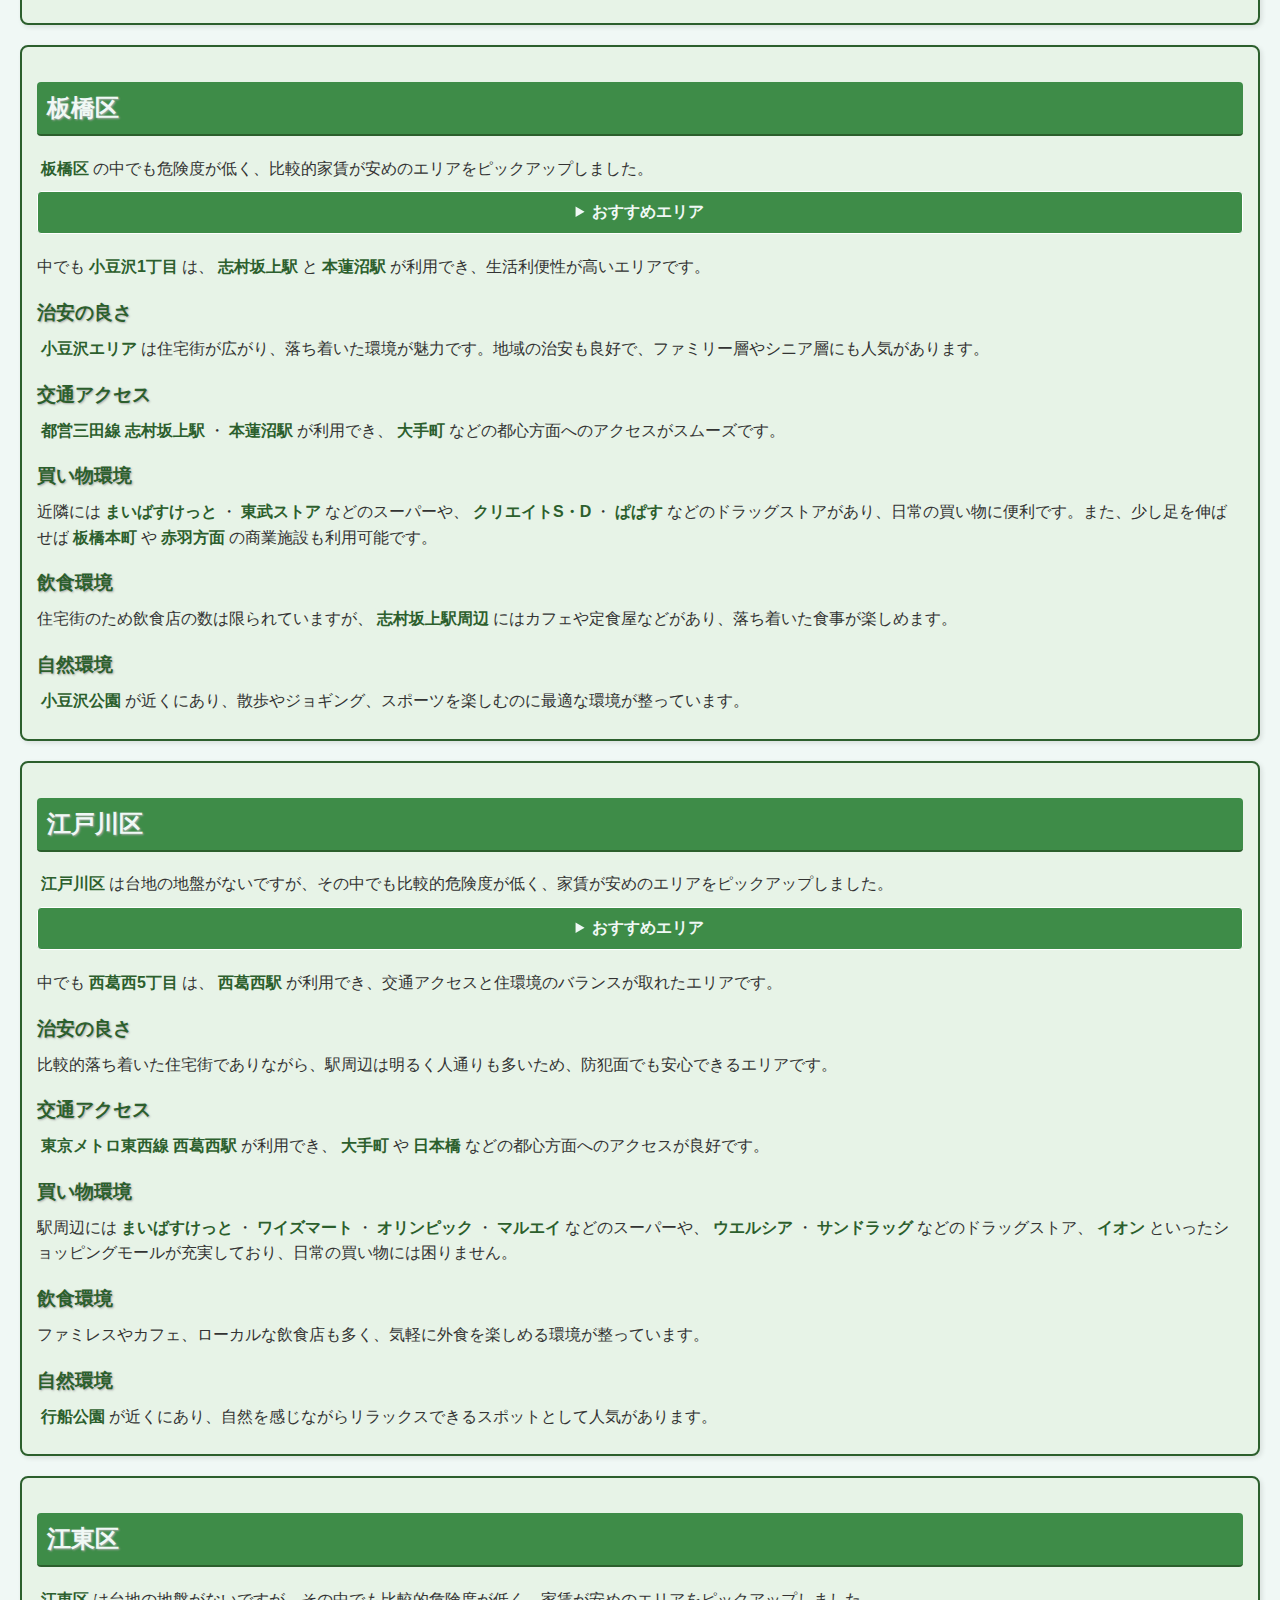
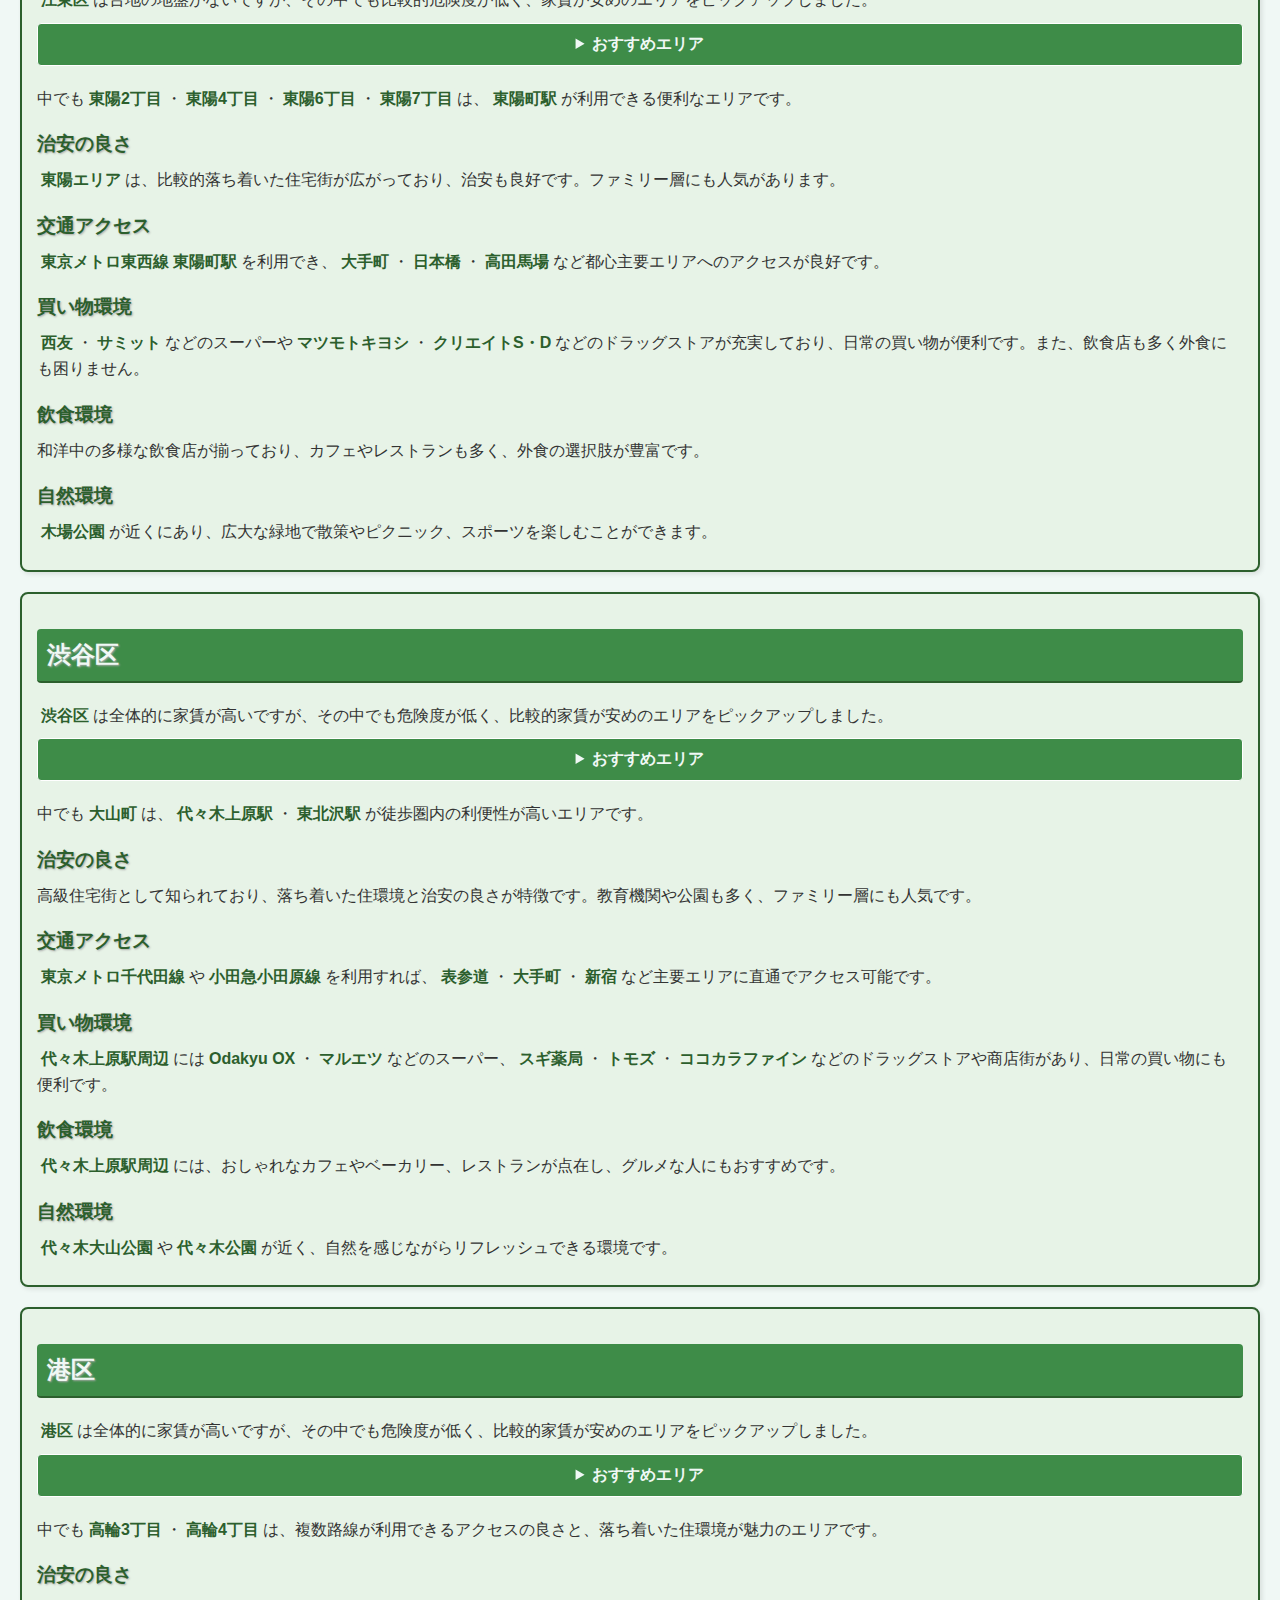
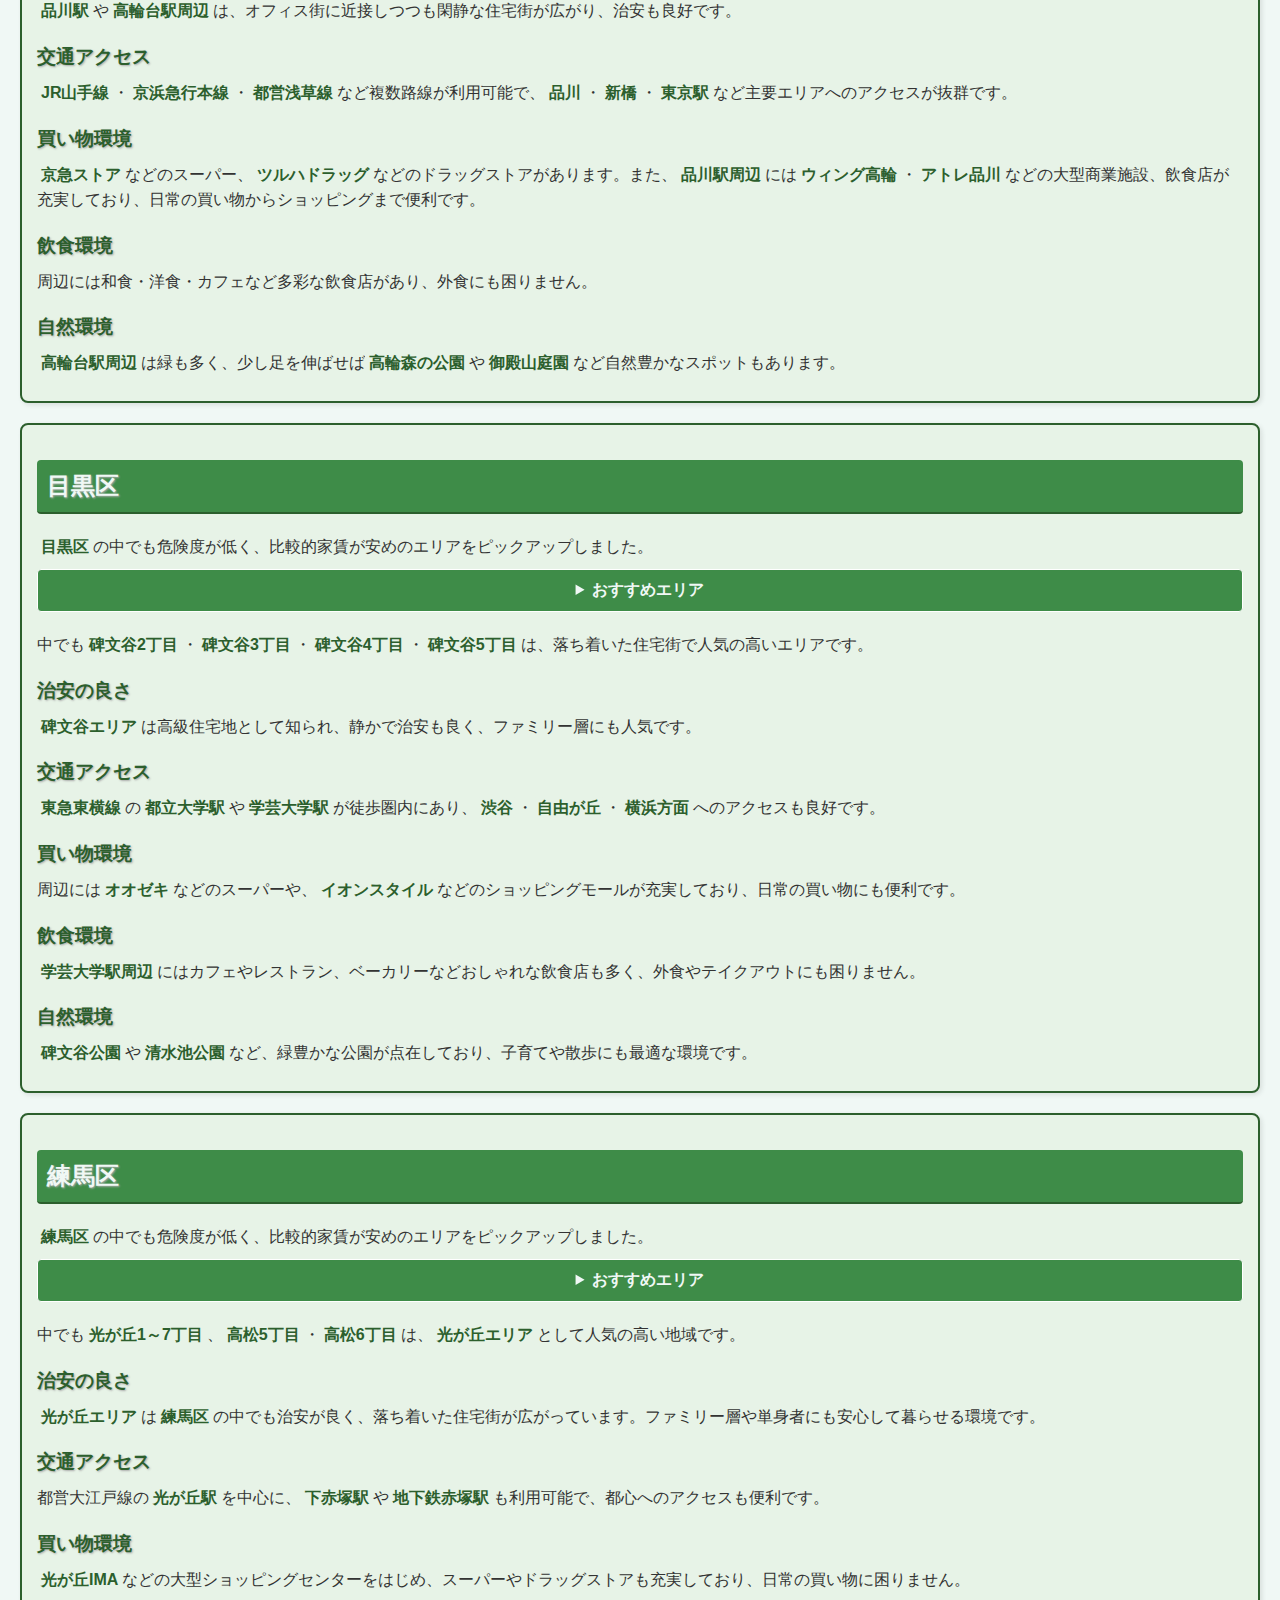
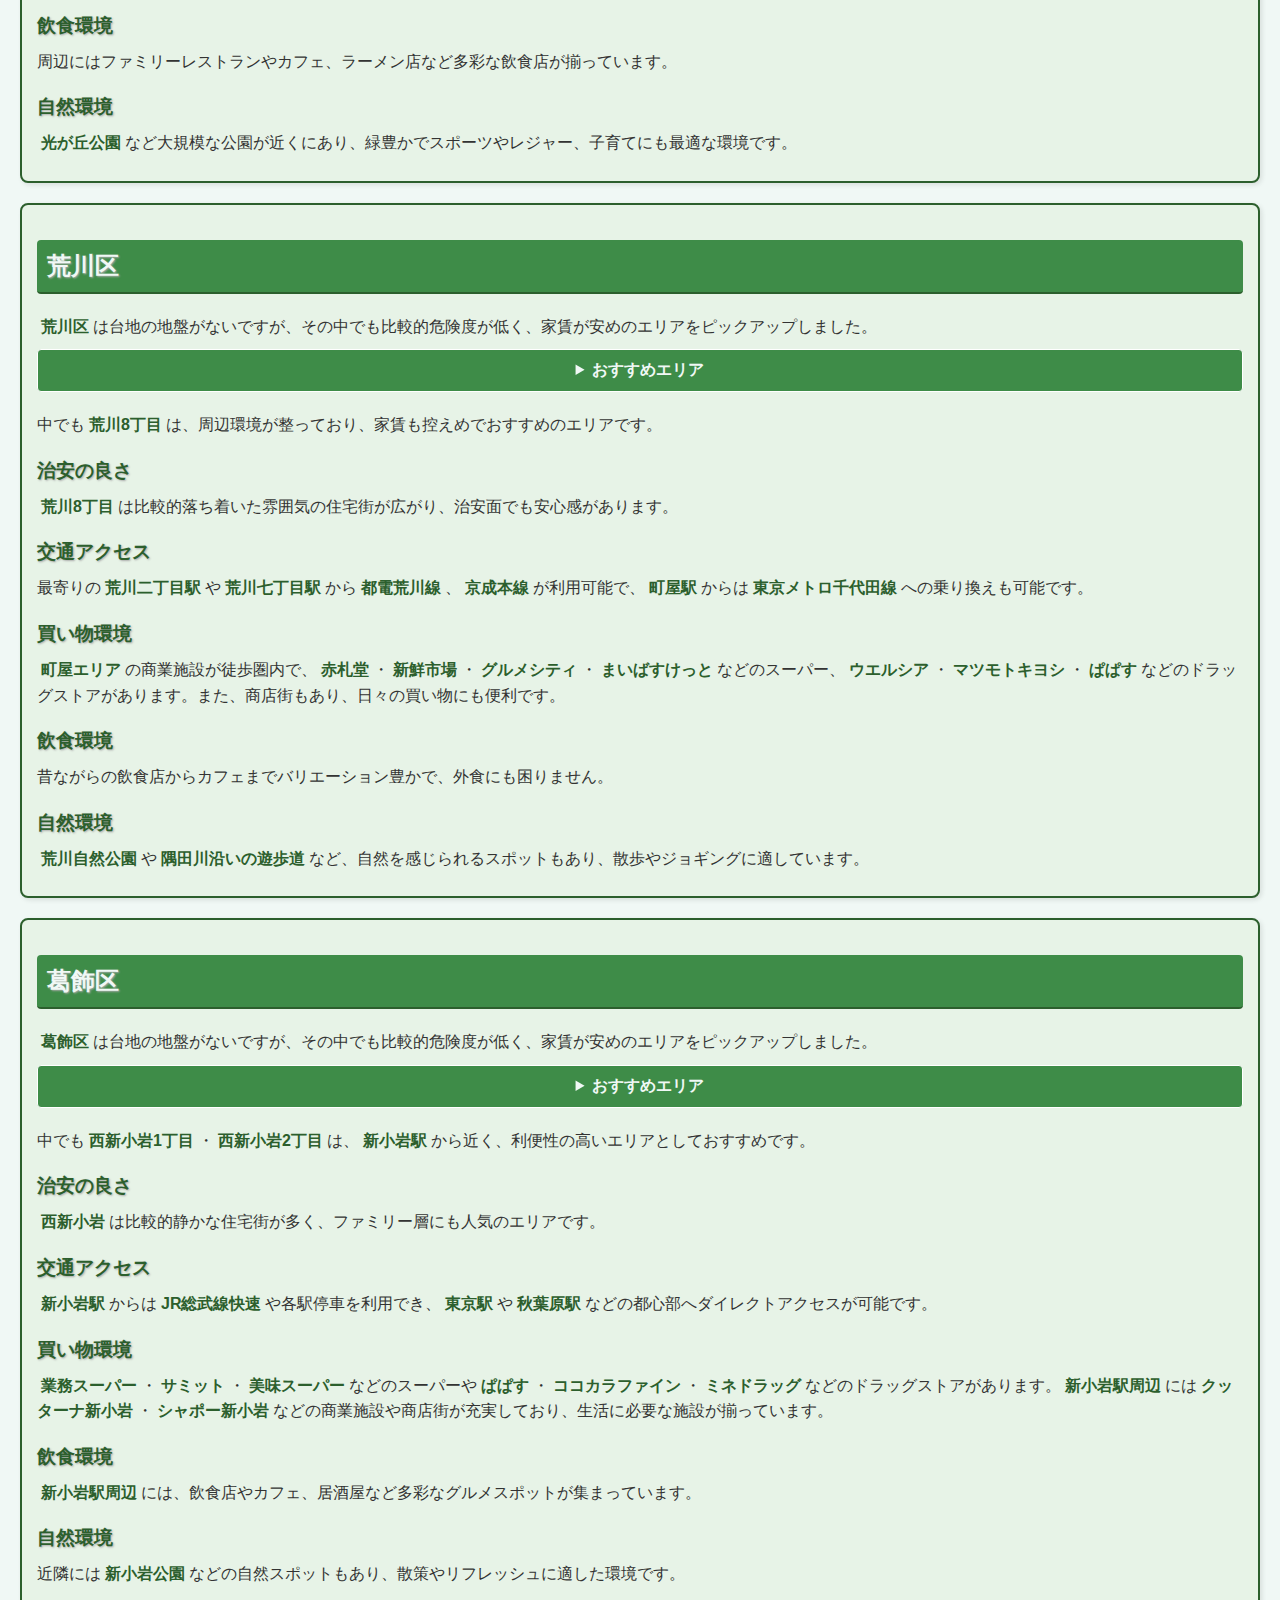
<file: osusume_area.html>
<!DOCTYPE html>
<html lang="ja">
<head>
    <meta charset="UTF-8">
    <meta name="viewport" content="width=device-width, initial-scale=1.0">
    <title>【危険度・家賃から見る】おすすめエリア</title>
    <link rel="stylesheet" href="osusume_area.css">
    <script async src="https://www.googletagmanager.com/gtag/js?id=G-XC4BSW2LLQ"></script>
    <script>
      window.dataLayer = window.dataLayer || [];
      function gtag(){dataLayer.push(arguments);}
      gtag('js', new Date());
    
      gtag('config', 'G-XC4BSW2LLQ');
    </script>
</head>
<body>
    <h1>東京23区の地震に強い地域を徹底比較｜家賃・駅情報付きで安心のエリア探し</h1>
    <h2>【危険度・家賃から見る】おすすめエリア</h2>

    <nav>
        <ul class="menu">
            <li><a href="index.html">危険度表</a></li>
            <li><a href="osusume_area.html">【危険度・家賃から見る】おすすめエリア</a></li>
            <li><a href="blog_list.html">地震危険度に関する記事</a></li>
            <li><a href="privacy_policy.html">プライバシーポリシー</a></li>
            <li><a href="otoiawase.html">お問合せ</a></li>
        </ul>
    </nav>

    
    <h2>目次</h2>
    <ul>
        <li><a href="#setagaya">世田谷区</a></li>
        <li><a href="#chuo">中央区</a></li>
        <li><a href="#nakano">中野区</a></li>
        <li><a href="#kita">北区</a></li>
        <li><a href="#chiyoda">千代田区</a></li>
        <li><a href="#taito">台東区</a></li>
        <li><a href="#shinagawa">品川区</a></li>
        <li><a href="#sumida">墨田区</a></li>
        <li><a href="#ota">大田区</a></li>
        <li><a href="#bunkyo">文京区</a></li>
        <li><a href="#shinjuku">新宿区</a></li>
        <li><a href="#suginami">杉並区</a></li>
        <li><a href="#itabashi">板橋区</a></li>
        <li><a href="#edogawa">江戸川区</a></li>
        <li><a href="#koto">江東区</a></li>
        <li><a href="#shibuya">渋谷区</a></li>
        <li><a href="#minato">港区</a></li>
        <li><a href="#meguro">目黒区</a></li>
        <li><a href="#nerima">練馬区</a></li>
        <li><a href="#arakawa">荒川区</a></li>
        <li><a href="#katsushika">葛飾区</a></li>
        <li><a href="#toshima">豊島区</a></li>
        <li><a href="#adachi">足立区</a></li>
    </ul>

    <div class="section-box">
        <h2 id="setagaya">世田谷区</h2>
        <p><strong>世田谷区</strong>の中でも比較的安全性が高く、家賃も手ごろなエリアをピックアップしました。</p>
        <details>
            <summary>おすすめエリア</summary>
            <table border="1">
                <thead>
                    <tr>
                        <th>区</th>
                        <th>町</th>
                        <th>地盤</th>
                        <th>総合危険度</th>
                        <th>駅</th>
                        <th>路線</th>
                        <th>家賃(万円)</th>
                    </tr>
                </thead>
                <tbody>
                    <tr><td>世田谷区</td><td>上祖師谷4丁目</td><td>台地1</td><td>1</td><td>仙川（徒歩10分圏外）</td><td>京王線</td><td>10.9</td></tr>
                    <tr><td>世田谷区</td><td>給田5丁目</td><td>台地1</td><td>1</td><td>仙川（徒歩10分圏外）</td><td>京王線</td><td>10.9</td></tr>
                    <tr><td>世田谷区</td><td>北烏山2丁目</td><td>台地1</td><td>1</td><td>富士見ヶ丘（徒歩10分圏外）</td><td>京王井の頭線</td><td>11.5</td></tr>
                    <tr><td>世田谷区</td><td>北烏山5丁目</td><td>台地1</td><td>1</td><td>久我山（徒歩10分圏外）</td><td>京王井の頭線</td><td>11.5</td></tr>
                    <tr><td>世田谷区</td><td>喜多見8丁目</td><td>台地1</td><td>1</td><td>喜多見</td><td>小田急小田原線</td><td>11.5</td></tr>
                    <tr><td>世田谷区</td><td>千歳台6丁目</td><td>台地1</td><td>1</td><td>千歳烏山（徒歩10分圏外）</td><td>京王線</td><td>11.6</td></tr>
                    <tr><td>世田谷区</td><td>南烏山6丁目</td><td>台地1</td><td>1</td><td>千歳烏山</td><td>京王線</td><td>11.6</td></tr>
                    <tr><td>世田谷区</td><td>南烏山2丁目</td><td>台地1</td><td>1</td><td>八幡山・芦花公園・千歳烏山</td><td>京王線</td><td>12.0</td></tr>
                    <tr><td>世田谷区</td><td>粕谷2丁目</td><td>台地1</td><td>1</td><td>八幡山・芦花公園</td><td>京王線</td><td>12.1</td></tr>
                    <tr><td>世田谷区</td><td>八幡山2丁目</td><td>台地1</td><td>1</td><td>八幡山（徒歩10分圏外）</td><td>京王線</td><td>12.2</td></tr>
                </tbody>
            </table>
        </details>
        <p>中でも<strong>南烏山2・6丁目</strong>は、利便性と住環境のバランスが取れた人気エリアです。</p>
        <p><strong>千歳烏山駅前</strong>には商店街<strong>えるもーる烏山</strong>があり、非常に便利です。</p>
        <p>こちらのサイト （<b><cite><a href="https://www.elmall.or.jp/">えるもーる烏山 公式サイト</a></cite></b>） で商店街についてや、<strong>千歳烏山エリア</strong>の住みやすさを知ることができます。</p>
        <h3>治安の良さ</h3>
        <p><strong>南烏山2丁目</strong>は、閑静な住宅街で、落ち着いた街並みが広がり、治安も良好です。</p>
        <h3>交通アクセス</h3>
        <p><strong>京王線</strong>の<strong>八幡山</strong>・<strong>芦花公園</strong>・<strong>千歳烏山</strong>の3駅が徒歩圏内で、<strong>新宿方面</strong>へのアクセスも良好です。</p>
        <h3>買い物環境</h3>
        <p>スーパーは<strong>成城石井</strong>・<strong>サミット</strong>など、ドラッグストアは<strong>ヘルスケアセイジョー</strong>などがあり、日用品の購入に困ることはありません。</p>
        <h3>飲食環境</h3>
        <p><strong>千歳烏山駅前</strong>を中心に、カフェやレストラン、居酒屋などバラエティ豊かな飲食店が点在しています。</p>
        <h3>自然環境</h3>
        <p>近隣には<strong>蘆花恒春園</strong>などの大きな公園もあり、自然を身近に感じることができます。</p>
    </div>

    <div class="section-box">
        <h2 id="chuo">中央区</h2>
        <p><strong>中央区</strong>は家賃が全体的に高く、台地の地盤がないですが、比較的安全とされる沖積低地2のエリアをピックアップしました。</p>
        <details>
            <summary>おすすめエリア</summary>
            <table border="1">
                <thead>
                    <tr>
                        <th>区</th>
                        <th>町</th>
                        <th>地盤</th>
                        <th>総合危険度</th>
                        <th>駅</th>
                        <th>路線</th>
                        <th>家賃(万円)</th>
                    </tr>
                </thead>
                <tbody>
                    <tr><td>中央区</td><td>日本橋小網町</td><td>沖積低地2</td><td>1</td><td>茅場町 人形町 水天宮前</td><td>都営浅草線 東京メトロ東西線 東京メトロ日比谷線 東京メトロ半蔵門線</td><td>17.1</td></tr>
                    <tr><td>中央区</td><td>京橋1丁目</td><td>沖積低地2</td><td>1</td><td>宝町 京橋 日本橋</td><td>東京メトロ銀座線 都営浅草線 東京メトロ東西線</td><td>17.7</td></tr>
                    <tr><td>中央区</td><td>日本橋室町2丁目</td><td>沖積低地2</td><td>1</td><td>三越前 日本橋 新日本橋</td><td>JR総武線快速 東京メトロ銀座線 東京メトロ東西線 東京メトロ半蔵門線</td><td>17.7</td></tr>
                    <tr><td>中央区</td><td>八重洲2丁目</td><td>沖積低地2</td><td>1</td><td>宝町 京橋 銀座一丁目</td><td>東京メトロ銀座線 都営浅草線 東京メトロ有楽町線</td><td>18.3</td></tr>
                    <tr><td>中央区</td><td>勝どき1丁目</td><td>沖積低地2</td><td>1</td><td>勝どき</td><td>都営大江戸線</td><td>18.4</td></tr>
                    <tr><td>中央区</td><td>勝どき5丁目</td><td>沖積低地2</td><td>1</td><td>勝どき</td><td>都営大江戸線</td><td>18.4</td></tr>
                    <tr><td>中央区</td><td>勝どき6丁目</td><td>沖積低地2</td><td>1</td><td>勝どき</td><td>都営大江戸線</td><td>18.4</td></tr>
                    <tr><td>中央区</td><td>晴海1丁目</td><td>沖積低地2</td><td>1</td><td>月島</td><td>東京メトロ有楽町線 都営大江戸線</td><td>18.4</td></tr>
                    <tr><td>中央区</td><td>晴海3丁目</td><td>沖積低地2</td><td>1</td><td>勝どき</td><td>都営大江戸線</td><td>18.4</td></tr>
                    <tr><td>中央区</td><td>晴海4丁目</td><td>沖積低地2</td><td>1</td><td>勝どき（徒歩10分圏外）</td><td>都営大江戸線</td><td>18.4</td></tr>
                </tbody>
            </table>
        </details>
        <p>中でも<strong>日本橋小網町</strong>は、都心の利便性を活かしながら住めるエリアとしておすすめです。</p>
        <h3>治安の良さ</h3>
        <p>オフィス街としての性質が強く、夜間は比較的静かで落ち着いた雰囲気があります。防犯カメラの設置も多く、治安は安定しています。</p>
        <h3>交通アクセス</h3>
        <p><strong>東京メトロ日比谷線・東西線 茅場町駅</strong>や<strong>都営浅草線 日本橋駅</strong>が利用でき、<strong>東京駅</strong>や<strong>銀座</strong>、<strong>新宿</strong>など主要エリアへのアクセスが非常に便利です。</p>
        <h3>買い物環境</h3>
        <p>スーパーは<strong>まいばすけっと</strong>・<strong>マルエツプチ</strong>など、ドラッグストアは<strong>トモズ</strong>・<strong>マツモトキヨシ</strong>などがあり、日用品の購入に困ることはありません。</p>
        <h3>飲食環境</h3>
        <p>オフィスワーカー向けの飲食店が豊富で、ランチやディナーの選択肢が多いエリアです。特に<strong>人形町エリア</strong>には老舗の和食店も多く、グルメも楽しめます。</p>
        <h3>自然環境</h3>
        <p>近隣には<strong>隅田川テラス</strong>があり、散歩やジョギングに適した環境が整っています。</p>
        <h3>その他 おすすめエリア</h3>
        <p><strong>勝どき1・5・6丁目</strong>・<strong>晴海1～4丁目</strong>は、新しいマンションが多く、耐震性能が高い建物がそろっているため、安心して暮らせるエリアです。</p>
        <p>詳しい住みやすさの情報については、こちらのサイト （<b><cite><a href="https://harumi-life.com/">のんびり晴海ライフ</a></cite></b>） で紹介されています。実際に住んでいる方の視点で書かれたレビューも豊富なので、<strong>勝どき</strong>・<strong>晴海エリア</strong>の住みやすさのすべてがわかります。</p>
    </div>

    <div class="section-box">
        <h2 id="nakano">中野区</h2>
        <p><strong>中野区</strong>の中でも危険度が低く、比較的家賃が安めのエリアをピックアップしました。</p>
        <details>
            <summary>おすすめエリア</summary>
            <table border="1">
                <thead>
                    <tr>
                        <th>区</th>
                        <th>町</th>
                        <th>地盤</th>
                        <th>総合危険度</th>
                        <th>駅</th>
                        <th>路線</th>
                        <th>家賃(万円)</th>
                    </tr>
                </thead>
                <tbody>
                    <tr><td>中野区</td><td>江古田3丁目</td><td>台地1</td><td>1</td><td>新江古田</td><td>都営大江戸線</td><td>11.7</td></tr>
                    <tr><td>中野区</td><td>弥生町6丁目</td><td>台地1</td><td>1</td><td>中野富士見町 方南町</td><td>東京メトロ丸ノ内分岐線</td><td>13.4</td></tr>
                    <tr><td>中野区</td><td>中野4丁目</td><td>台地1</td><td>1</td><td>中野</td><td>JR総武線 東京メトロ東西線 JR中央線</td><td>13.5</td></tr>
                </tbody>
            </table>
        </details>
        <p>中でも<strong>江古田3丁目</strong>は、<strong>都営大江戸線 新江古田駅</strong>が利用でき、家賃も手頃なエリアとしておすすめです。</p>
        <h3>治安の良さ</h3>
        <p>住宅街が広がる落ち着いたエリアで、比較的静かで暮らしやすい環境が整っています。</p>
        <h3>交通アクセス</h3>
        <p><strong>都営大江戸線 新江古田駅</strong>が利用でき、<strong>新宿</strong>や<strong>六本木方面</strong>へのアクセスが便利です。また、<strong>西武池袋線 江古田駅</strong>も徒歩圏内で、<strong>池袋方面</strong>にも出やすいのが特徴です。</p>
        <h3>買い物環境</h3>
        <p><strong>オーケー</strong>・<strong>サミット</strong>・<strong>マルマン</strong>などのスーパーや、<strong>新江古田駅周辺</strong>には<strong>ぱぱす</strong>などのドラッグストアがあり、日常の買い物には困りません。</p>
        <h3>飲食環境</h3>
        <p><strong>新江古田駅周辺</strong>にはレストランやカフェ、小規模ながらも美味しい個人経営の飲食店が点在しており、落ち着いた外食環境が整っています。</p>
        <h3>自然環境</h3>
        <p>近隣には<strong>江古田の森公園</strong>があり、散歩やジョギングに適した緑豊かな環境が魅力です。</p>
    </div>

    <div class="section-box">
        <h2 id="kita">北区</h2>
        <p><strong>北区</strong>の中でも危険度が低く、比較的家賃が安めのエリアをピックアップしました。</p>
        <details>
            <summary>おすすめエリア</summary>
            <table border="1">
                <thead>
                    <tr>
                        <th>区</th>
                        <th>町</th>
                        <th>地盤</th>
                        <th>総合危険度</th>
                        <th>駅</th>
                        <th>路線</th>
                        <th>家賃(万円)</th>
                    </tr>
                </thead>
                <tbody>
                    <tr><td>北区</td><td>赤羽北3丁目</td><td>台地1</td><td>1</td><td>北赤羽</td><td>JR埼京線</td><td>10.3</td></tr>
                    <tr><td>北区</td><td>桐ケ丘2丁目</td><td>台地1</td><td>1</td><td>北赤羽</td><td>JR埼京線</td><td>10.3</td></tr>
                    <tr><td>北区</td><td>赤羽西5丁目</td><td>台地1</td><td>1</td><td>本蓮沼（徒歩10分圏外）</td><td>都営三田線</td><td>10.8</td></tr>
                    <tr><td>北区</td><td>桐ケ丘1丁目</td><td>台地1</td><td>1</td><td>本蓮沼（徒歩10分圏外）</td><td>都営三田線</td><td>10.8</td></tr>
                    <tr><td>北区</td><td>西が丘3丁目</td><td>台地1</td><td>1</td><td>板橋本町 本蓮沼</td><td>都営三田線</td><td>10.9</td></tr>
                    <tr><td>北区</td><td>赤羽台4丁目</td><td>台地1</td><td>1</td><td>赤羽岩淵 北赤羽</td><td>埼玉高速鉄道 東京メトロ南北線 JR埼京線</td><td>11.4</td></tr>
                    <tr><td>北区</td><td>王子本町3丁目</td><td>台地1</td><td>1</td><td>王子駅前 王子</td><td>東京メトロ南北線 都電荒川線</td><td>11.4</td></tr>
                    <tr><td>北区</td><td>十条台1丁目</td><td>台地1</td><td>1</td><td>十条</td><td>JR埼京線</td><td>11.4</td></tr>
                    <tr><td>北区</td><td>十条台2丁目</td><td>台地1</td><td>1</td><td>十条</td><td>JR埼京線</td><td>11.4</td></tr>
                    <tr><td>北区</td><td>赤羽台1丁目</td><td>台地1</td><td>1</td><td>赤羽岩淵 赤羽</td><td>東京メトロ南北線 JR高崎線 JR京浜東北線 JR上野東京ライン JR宇都宮線 JR埼京線 埼玉高速鉄道 JR湘南新宿ライン</td><td>11.9</td></tr>
                </tbody>
            </table>
        </details>
        <p>中でも<strong>赤羽北3丁目</strong>と<strong>桐ケ丘2丁目</strong>は、<strong>JR埼京線 北赤羽駅</strong>が利用でき、家賃も手頃なエリアとしておすすめです。</p>
        <h3>治安の良さ</h3>
        <p>住宅街が広がるエリアで、落ち着いた雰囲気が特徴です。公園も多く、ファミリー層にも人気があります。</p>
        <h3>交通アクセス</h3>
        <p><strong>JR埼京線 北赤羽駅</strong>が利用でき、<strong>新宿</strong>・<strong>渋谷方面</strong>へのアクセスがスムーズです。また、<strong>赤羽駅</strong>も近く、多路線が使える利便性があります。</p>
        <h3>買い物環境</h3>
        <p>スーパーは<strong>リコス</strong>・<strong>ミニコープ</strong>・<strong>まいばすけっと</strong>などがあり、日常の買い物には困りません。</p>
        <h3>飲食環境</h3>
        <p><strong>北赤羽駅周辺</strong>や<strong>赤羽駅周辺</strong>には飲食店が多く、リーズナブルな居酒屋からカフェ、ラーメン店まで幅広く揃っています。</p>
        <h3>自然環境</h3>
        <p>近隣には<strong>桐ケ丘中央公園</strong>や<strong>荒川河川敷</strong>があり、散歩やジョギングに適した環境が魅力です。</p>
    </div>

    <div class="section-box">
        <h2 id="chiyoda">千代田区</h2>
            <p><strong>千代田区</strong>は都心の中心部に位置し、オフィス街が多いエリアで、家賃も全体的に高めですが、台地に分類される地盤の安定した地域も存在します。</p>
        <details>
            <summary>おすすめエリア</summary>
            <table>
                <thead>
                    <tr>
                        <th>区</th>
                        <th>町</th>
                        <th>地盤</th>
                        <th>総合危険度</th>
                        <th>駅</th>
                        <th>路線</th>
                        <th>家賃(万円)</th>
                    </tr>
                </thead>
                <tbody>
                    <tr><td>千代田区</td><td>神田猿楽町2丁目</td><td>台地1</td><td>1</td><td>御茶ノ水 神保町 水道橋</td><td>都営三田線 都営新宿線 東京メトロ半蔵門線 JR総武線 JR中央線 東京メトロ丸ノ内線</td><td>18.2</td></tr>
                    <tr><td>千代田区</td><td>神田駿河台1丁目</td><td>台地1</td><td>1</td><td>御茶ノ水 新御茶ノ水 神保町</td><td>都営三田線 都営新宿線 東京メトロ半蔵門線 JR総武線 東京メトロ千代田線 JR中央線 東京メトロ丸ノ内線</td><td>18.4</td></tr>
                    <tr><td>千代田区</td><td>神田駿河台2丁目</td><td>台地1</td><td>1</td><td>御茶ノ水 新御茶ノ水 神保町</td><td>都営三田線 都営新宿線 東京メトロ半蔵門線 JR総武線 東京メトロ千代田線 JR中央線 東京メトロ丸ノ内線</td><td>18.4</td></tr>
                    <tr><td>千代田区</td><td>神田猿楽町1丁目</td><td>台地1</td><td>1</td><td>御茶ノ水 新御茶ノ水 神保町</td><td>都営三田線 都営新宿線 東京メトロ半蔵門線 JR総武線 東京メトロ千代田線 JR中央線 東京メトロ丸ノ内線</td><td>18.4</td></tr>
                    <tr><td>千代田区</td><td>神田小川町1丁目</td><td>台地1</td><td>1</td><td>小川町 新御茶ノ水 淡路町</td><td>都営新宿線 東京メトロ千代田線 東京メトロ丸ノ内線</td><td>18.6</td></tr>
                    <tr><td>千代田区</td><td>神田駿河台3丁目</td><td>台地1</td><td>1</td><td>小川町 新御茶ノ水 淡路町</td><td>東京メトロ千代田線 都営新宿線 東京メトロ丸ノ内線</td><td>18.6</td></tr>
                    <tr><td>千代田区</td><td>神田錦町2丁目</td><td>台地1</td><td>1</td><td>大手町 小川町 淡路町</td><td>都営新宿線 東京メトロ半蔵門線 東京メトロ丸ノ内線</td><td>18.9</td></tr>
                </tbody>
            </table>
        </details>
        <p>特に<strong>神保町エリア</strong>の<strong>神田駿河台</strong>と<strong>神田猿楽町</strong>は、交通利便性が高いのに併せて、文化的な雰囲気を楽しめるエリアです。</p>
        <p>こちらのサイト （<b><cite><a href="https://www.kochira-jinbocho.jp/">神田神保町の情報サイト こちら神保町</a></cite></b>） で<strong>神保町エリア</strong>の歴史・グルメ・イベント情報などを知ることができます。</p>
        <h3>治安の良さ</h3>
        <p>オフィス街に近いこともあり、昼間は人通りが多く賑やかなエリアですが、住宅街の治安は比較的良好です。学生やビジネスマンが多く、落ち着いた環境が整っています。</p>
        <h3>交通アクセス</h3>
        <p><strong>御茶ノ水駅</strong>を中心に<strong>JR中央線・総武線</strong>、<strong>東京メトロ丸ノ内線・千代田線</strong>、<strong>都営新宿線・三田線</strong>など多くの路線が利用可能で、東京都内の主要エリアへのアクセスが抜群です。</p>
        <h3>買い物環境</h3>
        <p>近隣には<strong>マルエツプチ</strong>・<strong>成城石井</strong>・<strong>まいばすけっと</strong>などのスーパーや、<strong>マツモトキヨシ</strong>・<strong>スギドラッグ</strong>などのドラッグストアがあり、日用品の買い物にも便利です。</p>
        <h3>飲食環境</h3>
        <p><strong>神保町エリア</strong>に近く、カレーの名店や老舗喫茶店が点在。学生街らしいリーズナブルな飲食店も多く、食事の選択肢が豊富です。</p>
        <h3>自然環境</h3>
        <p>近くには<strong>ニコライ堂</strong>・<strong>湯島聖堂</strong>・<strong>御茶ノ水橋</strong>などの歴史的スポットもあり、文化的な散策を楽しむことができます。</p>
    </div>

    <div class="section-box">
        <h2 id="taito">台東区</h2>
        <p><strong>台東区</strong>の中でも危険度が低く、比較的家賃が安めのエリアをピックアップしました。</p>
        <details>
            <summary>おすすめエリア</summary>
            <table border="1">
                <thead>
                    <tr>
                        <th>区</th>
                        <th>町</th>
                        <th>地盤</th>
                        <th>総合危険度</th>
                        <th>駅</th>
                        <th>路線</th>
                        <th>家賃(万円)</th>
                    </tr>
                </thead>
                <tbody>
                    <tr><td>台東区</td><td>上野桜木1丁目</td><td>台地1</td><td>1</td><td>鶯谷 日暮里</td><td>JR山手線 京成本線 JR常磐線快速 JR京浜東北線 JR上野東京ライン 日暮里・舎人ライナー</td><td>13.1</td></tr>
                    <tr><td>台東区</td><td>池之端1丁目</td><td>台地1</td><td>1</td><td>京成上野 上野広小路 湯島</td><td>京成本線 東京メトロ銀座線 東京メトロ千代田線</td><td>16.4</td></tr>
                </tbody>
            </table>
        </details>
        <p>中でも<strong>上野桜木1丁目</strong>は地盤が安定しているエリアです。</p>
        <h3>治安の良さ</h3>
        <p>閑静な住宅街が広がるエリアで、落ち着いた雰囲気が特徴です。観光エリアに近いものの、治安は比較的良好です。</p>
        <h3>交通アクセス</h3>
        <p><strong>JR山手線 鶯谷駅</strong>や<strong>日暮里駅</strong>が利用でき、都内主要エリアへのアクセスが良好です。<strong>京成本線</strong>や<strong>JR上野東京ライン</strong>も利用可能で、利便性が高いです。</p>
        <h3>買い物環境</h3>
        <p>周辺にはスーパーがあまりないのが難点ですが、北方面に進み線路を超えると<strong>業務スーパー</strong>・<strong>ライフ</strong>・<strong>マルエツプチ</strong>・<strong>まいばすけっと</strong>などが点在しています。また、<strong>上野方面</strong>へ出ればデパートや商業施設も充実しています。</p>
        <h3>飲食環境</h3>
        <p><strong>上野</strong>や<strong>谷根千エリア</strong>が近いため、多彩な飲食店が揃っています。カフェや老舗の和食店も多く、食文化を楽しめる環境です。</p>
        <h3>自然環境</h3>
        <p><strong>上野恩賜公園</strong>が徒歩圏内にあり、散歩やジョギングを楽しめる環境が整っています。また、<strong>東京国立博物館</strong>や<strong>動物園</strong>など文化施設も充実しています。</p>
    </div>

    <div class="section-box">
        <h2 id="shinagawa">品川区</h2>
        <p><strong>品川区</strong>の中でも危険度が低く、比較的家賃が安めのエリアをピックアップしました。</p>
        <details>
            <summary>おすすめエリア一覧</summary>
            <table border="1">
                <thead>
                    <tr>
                        <th>区</th>
                        <th>町</th>
                        <th>地盤</th>
                        <th>総合危険度</th>
                        <th>駅</th>
                        <th>路線</th>
                        <th>家賃(万円)</th>
                    </tr>
                </thead>
                <tbody>
                    <tr><td>品川区</td><td>東大井4丁目</td><td>台地1</td><td>1</td><td>青物横丁 鮫洲 大井町</td><td>東京りんかい線 京浜急行本線 JR京浜東北線 東急大井町線</td><td>14.9</td></tr>
                    <tr><td>品川区</td><td>西五反田7丁目</td><td>台地1</td><td>1</td><td>大崎広小路 五反田 不動前</td><td>東急池上線 JR山手線 東急目黒線</td><td>17.3</td></tr>
                </tbody>
            </table>
        </details>
        <p>中でも<strong>東大井4丁目</strong>は、<strong>地盤が安定</strong>しており、複数路線が利用できる便利なエリアです。</p>
        <h3>治安の良さ</h3>
        <p>住宅街が広がる落ち着いたエリアで、ファミリー層にも人気があります。主要駅にも近く、防犯対策も整っています。</p>
        <h3>交通アクセス</h3>
        <p><strong>青物横丁駅</strong>、<strong>鮫洲駅</strong>、<strong>大井町駅</strong>が利用でき、<strong>京浜東北線</strong>・<strong>京急線</strong>・<strong>りんかい線</strong>など多路線の利用が可能です。</p>
        <h3>買い物環境</h3>
        <p><strong>西友</strong>・<strong>まいばすけっと</strong>などのスーパーや商店街が充実しており、生活に必要な買い物には困りません。<strong>大井町駅周辺</strong>には<strong>アトレ大井町</strong>などの大型商業施設もあります。</p>
        <h3>飲食環境</h3>
        <p>周辺には飲食店が点在し、和食やカフェ、ラーメン店など多様な選択肢があります。<strong>青物横丁</strong>や<strong>大井町周辺</strong>はグルメスポットも豊富です。</p>
        <h3>自然環境</h3>
        <p>近隣には<strong>大井公園</strong>などの公園や緑地が点在し、散歩やジョギングに適した環境です。海岸エリアにも比較的近く、開放感のある住環境が魅力です。</p>
    </div>

    <div class="section-box">
        <h2 id="sumida">墨田区</h2>
        <p><strong>墨田区</strong>は台地の地盤がないですが、その中でも比較的危険度が低く、家賃が安めのエリアをピックアップしました。</p>
        <details>
            <summary>おすすめエリア</summary>
            <table border="1">
                <thead>
                    <tr>
                        <th>区</th>
                        <th>町</th>
                        <th>地盤</th>
                        <th>総合危険度</th>
                        <th>駅</th>
                        <th>路線</th>
                        <th>家賃(万円)</th>
                    </tr>
                </thead>
                <tbody>
                    <tr><td>墨田区</td><td>堤通2丁目</td><td>沖積低地4</td><td>1</td><td>鐘ヶ淵</td><td>東武伊勢崎線</td><td>12.2</td></tr>
                    <tr><td>墨田区</td><td>江東橋3丁目</td><td>沖積低地4</td><td>1</td><td>住吉 錦糸町</td><td>JR総武線快速 JR総武線 都営新宿線 東京メトロ半蔵門線</td><td>13.4</td></tr>
                    <tr><td>墨田区</td><td>江東橋4丁目</td><td>沖積低地4</td><td>1</td><td>住吉 錦糸町</td><td>JR総武線快速 JR総武線 都営新宿線 東京メトロ半蔵門線</td><td>13.4</td></tr>
                    <tr><td>墨田区</td><td>錦糸1丁目</td><td>沖積低地4</td><td>1</td><td>錦糸町</td><td>JR総武線快速 JR総武線 東京メトロ半蔵門線</td><td>14.2</td></tr>
                    <tr><td>墨田区</td><td>錦糸4丁目</td><td>沖積低地4</td><td>1</td><td>錦糸町</td><td>JR総武線快速 JR総武線 東京メトロ半蔵門線</td><td>14.2</td></tr>
                    <tr><td>墨田区</td><td>横網2丁目</td><td>沖積低地3</td><td>1</td><td>両国 蔵前</td><td>JR総武線 都営浅草線 都営大江戸線</td><td>15.1</td></tr>
                    <tr><td>墨田区</td><td>横網1丁目</td><td>沖積低地4</td><td>1</td><td>浅草橋 両国 蔵前</td><td>JR総武線 都営浅草線 都営大江戸線</td><td>15.6</td></tr>
                </tbody>
            </table>
        </details>
        <p>中でも<strong>江東橋3丁目</strong>と<strong>江東橋4丁目</strong>は、<strong>錦糸町駅</strong>と<strong>住吉駅</strong>が利用でき、利便性の高いエリアです。</p>
        <h3>治安の良さ</h3>
        <p>駅周辺は商業施設が多く、人通りが多いため夜でも比較的安心感があります。一方で、繁華街も近いため住む場所を選ぶことが重要です。</p>
        <h3>交通アクセス</h3>
        <p><strong>JR総武線 錦糸町駅</strong>と<strong>東京メトロ半蔵門線</strong>・<strong>都営新宿線 住吉駅</strong>が利用でき、<strong>東京駅</strong>や<strong>新宿駅</strong>へのアクセスが良好です。<strong>都営新宿線</strong>を利用すれば、<strong>新宿方面</strong>への移動もスムーズです。</p>
        <h3>買い物環境</h3>
        <p><strong>西友</strong>・<strong>まいばすけっと</strong>などのスーパーや、<strong>オリナス錦糸町</strong>・<strong>錦糸町マルイ</strong>・<strong>アルカキット錦糸町</strong>などの大型商業施設が揃っており、買い物に非常に便利なエリアです。</p>
        <h3>飲食環境</h3>
        <p><strong>錦糸町駅周辺</strong>には多数の飲食店があり、ファミリーレストランから居酒屋、ラーメン店まで幅広く揃っています。また、<strong>住吉駅周辺</strong>には落ち着いた雰囲気のカフェも点在しています。</p>
        <h3>自然環境</h3>
        <p><strong>錦糸公園</strong>・<strong>猿江恩賜公園</strong>などが近く、散歩やジョギングに適した環境です。</p>
    </div>

    <div class="section-box">
        <h2 id="ota">大田区</h2>
        <p><strong>大田区</strong>の中でも危険度が低く、比較的家賃が安めのエリアをピックアップしました。</p>
        <details>
            <summary>おすすめエリア</summary>
            <table border="1">
                <thead>
                    <tr>
                        <th>区</th>
                        <th>町</th>
                        <th>地盤</th>
                        <th>総合危険度</th>
                        <th>駅</th>
                        <th>路線</th>
                        <th>家賃(万円)</th>
                    </tr>
                </thead>
                <tbody>
                    <tr><td>大田区</td><td>田園調布3丁目</td><td>台地1</td><td>1</td><td>多摩川 田園調布</td><td>東急多摩川線 東急目黒線 東急東横線</td><td>12.9</td></tr>
                    <tr><td>大田区</td><td>田園調布4丁目</td><td>台地1</td><td>1</td><td>多摩川 田園調布</td><td>東急多摩川線 東急目黒線 東急東横線</td><td>12.9</td></tr>
                    <tr><td>大田区</td><td>南千束2丁目</td><td>台地2</td><td>1</td><td>大岡山 北千束 洗足池</td><td>東急池上線 東急目黒線 東急大井町線</td><td>13.5</td></tr>
                </tbody>
            </table>
        </details>
        <p>中でも<strong>南千束2丁目</strong>は、<strong>大岡山駅</strong>・<strong>北千束駅</strong>・<strong>洗足池駅</strong>が利用でき、交通アクセスの良いエリアとしておすすめです。</p>
        <h3>治安の良さ</h3>
        <p>閑静な住宅街が広がっており、治安の良いエリアとして知られています。ファミリー層が多く、落ち着いた環境が魅力です。</p>
        <h3>交通アクセス</h3>
        <p><strong>東急目黒線 大岡山駅</strong>、<strong>東急池上線 北千束駅</strong>、<strong>東急大井町線 洗足池駅</strong>が利用でき、都心へのアクセスも良好です。</p>
        <h3>買い物環境</h3>
        <p>駅周辺には<strong>東急ストア</strong>・<strong>まいばすけっと</strong>があり、日常の買い物には困りません。また、隣接する<strong>大岡山エリア</strong>には商店街もあります。</p>
        <h3>飲食環境</h3>
        <p><strong>大岡山駅周辺</strong>には飲食店が充実しており、カフェやレストラン、リーズナブルな定食屋も多く揃っています。</p>
        <h3>自然環境</h3>
        <p><strong>洗足池公園</strong>が近く、散歩やジョギング、ボート遊びを楽しむことができます。また、公園内には桜の名所もあり、四季折々の風景を楽しめます。</p>
    </div>

    <div class="section-box">
        <h2 id="bunkyo">文京区</h2>
        <p><strong>文京区</strong>の中でも危険度が低く、比較的家賃が安めのエリアをピックアップしました。</p>
        <details>
            <summary>おすすめエリア</summary>
            <table border="1">
                <thead>
                    <tr>
                        <th>区</th>
                        <th>町</th>
                        <th>地盤</th>
                        <th>総合危険度</th>
                        <th>駅</th>
                        <th>路線</th>
                        <th>家賃(万円)</th>
                    </tr>
                </thead>
                <tbody>
                    <tr><td>文京区</td><td>本駒込6丁目</td><td>台地1</td><td>1</td><td>駒込 巣鴨 千石</td><td>都営三田線 JR山手線 東京メトロ南北線</td><td>13.8</td></tr>
                    <tr><td>文京区</td><td>大塚2丁目</td><td>台地1</td><td>1</td><td>茗荷谷 新大塚 護国寺</td><td>東京メトロ有楽町線 東京メトロ丸ノ内線</td><td>14.6</td></tr>
                    <tr><td>文京区</td><td>大塚3丁目</td><td>台地1</td><td>1</td><td>茗荷谷 新大塚</td><td>東京メトロ丸ノ内線</td><td>14.6</td></tr>
                    <tr><td>文京区</td><td>大塚1丁目</td><td>台地1</td><td>1</td><td>茗荷谷 護国寺</td><td>東京メトロ有楽町線 東京メトロ丸ノ内線</td><td>14.9</td></tr>
                    <tr><td>文京区</td><td>春日2丁目</td><td>台地1</td><td>1</td><td>茗荷谷（徒歩10分圏外）</td><td>東京メトロ丸ノ内線</td><td>15.0</td></tr>
                    <tr><td>文京区</td><td>小石川4丁目</td><td>台地1</td><td>1</td><td>茗荷谷</td><td>東京メトロ丸ノ内線</td><td>15.0</td></tr>
                    <tr><td>文京区</td><td>弥生1丁目</td><td>台地1</td><td>1</td><td>東大前 根津</td><td>東京メトロ千代田線 東京メトロ南北線</td><td>15.0</td></tr>
                    <tr><td>文京区</td><td>関口2丁目</td><td>台地1</td><td>1</td><td>早稲田 江戸川橋 護国寺</td><td>東京メトロ有楽町線 都電荒川線</td><td>15.1</td></tr>
                    <tr><td>文京区</td><td>関口3丁目</td><td>台地1</td><td>1</td><td>江戸川橋 護国寺</td><td>東京メトロ有楽町線</td><td>15.3</td></tr>
                    <tr><td>文京区</td><td>本郷7丁目</td><td>台地1</td><td>1</td><td>湯島 根津 本郷三丁目</td><td>東京メトロ丸ノ内線 東京メトロ千代田線 都営大江戸線</td><td>16.4</td></tr>
                </tbody>
            </table>
        </details>
        <p>中でも<strong>本駒込6丁目</strong>は、<strong>駒込駅</strong>・<strong>巣鴨駅</strong>・<strong>千石駅</strong>が利用でき、交通アクセスの良いエリアとしておすすめです。</p>
        <h3>治安の良さ</h3>
        <p><strong>文京区</strong>の中でも住宅街が広がる落ち着いたエリアで、治安の良い地域として知られています。学生やファミリー層にも人気があります。</p>
        <h3>交通アクセス</h3>
        <p><strong>JR山手線 駒込駅</strong>、<strong>都営三田線 千石駅</strong>、<strong>東京メトロ南北線 駒込駅</strong>が利用でき、都心へのアクセスも良好です。</p>
        <h3>買い物環境</h3>
        <p><strong>サミット</strong>・<strong>ピーコック</strong>などのスーパーや、<strong>サンドラッグ</strong>・<strong>ユニバーサルドラッグ</strong>・<strong>ウエルシア</strong>などのドラッグストアがあり、日常の買い物には困りません。また、近隣の<strong>巣鴨エリア</strong>には商店街もあり、多様な買い物が楽しめます。</p>
        <h3>飲食環境</h3>
        <p>駅周辺には飲食店が揃っており、カフェやレストラン、昔ながらの定食屋もあります。特に<strong>駒込エリア</strong>には和食店が充実しています。</p>
        <h3>自然環境</h3>
        <p>近隣には<strong>六義園</strong>や<strong>旧古河庭園</strong>があり、四季折々の自然を楽しむことができます。散歩やリフレッシュにも最適な環境です。</p>
    </div>

    <div class="section-box">
        <h2 id="shinjuku">新宿区</h2>
        <p><strong>新宿区</strong>の中でも危険度が低く、比較的家賃が安めのエリアをピックアップしました。</p>
        <details>
            <summary>おすすめエリア</summary>
            <table border="1">
                <thead>
                    <tr>
                        <th>区</th>
                        <th>町</th>
                        <th>地盤</th>
                        <th>総合危険度</th>
                        <th>駅</th>
                        <th>路線</th>
                        <th>家賃(万円)</th>
                    </tr>
                </thead>
                <tbody>
                    <tr><td>新宿区</td><td>下落合2丁目</td><td>台地1</td><td>1</td><td>高田馬場 目白 下落合</td><td>東京メトロ東西線 JR山手線 西武新宿線</td><td>14.4</td></tr>
                    <tr><td>新宿区</td><td>百人町4丁目</td><td>台地1</td><td>1</td><td>高田馬場</td><td>JR山手線 西武新宿線</td><td>14.5</td></tr>
                    <tr><td>新宿区</td><td>西早稲田1丁目</td><td>台地1</td><td>1</td><td>面影橋 早稲田</td><td>東京メトロ東西線 都電荒川線</td><td>14.6</td></tr>
                    <tr><td>新宿区</td><td>戸山3丁目</td><td>台地1</td><td>1</td><td>面影橋 西早稲田</td><td>都電荒川線 東京メトロ副都心線</td><td>14.6</td></tr>
                    <tr><td>新宿区</td><td>大久保3丁目</td><td>台地1</td><td>1</td><td>高田馬場 西早稲田 新大久保</td><td>東京メトロ東西線 JR山手線 西武新宿線 東京メトロ副都心線</td><td>14.8</td></tr>
                    <tr><td>新宿区</td><td>西新宿6丁目</td><td>台地1</td><td>1</td><td>西新宿五丁目 西新宿 都庁前</td><td>都営大江戸線 東京メトロ丸ノ内線</td><td>16.9</td></tr>
                    <tr><td>新宿区</td><td>歌舞伎町2丁目</td><td>台地1</td><td>1</td><td>新宿 西武新宿 東新宿</td><td>東京メトロ丸ノ内線 東京メトロ副都心線 西武新宿線 都営大江戸線</td><td>18.1</td></tr>
                    <tr><td>新宿区</td><td>西新宿7丁目</td><td>台地1</td><td>1</td><td>西新宿 新宿西口 西武新宿</td><td>東京メトロ丸ノ内線 西武新宿線 都営大江戸線</td><td>18.4</td></tr>
                </tbody>
            </table>
        </details>
        <p>中でも<strong>下落合2丁目</strong>は、<strong>高田馬場駅</strong>・<strong>目白駅</strong>・<strong>下落合駅</strong>が利用でき、利便性の高いエリアとしておすすめです。</p>
        <h3>治安の良さ</h3>
        <p>住宅街が広がるエリアで、治安が良好です。繁華街から距離があり、落ち着いた雰囲気のためファミリー層や学生にも人気があります。</p>
        <h3>交通アクセス</h3>
        <p><strong>JR山手線 目白駅・高田馬場駅</strong>、<strong>西武新宿線 下落合駅</strong>、<strong>東京メトロ東西線 高田馬場駅</strong>が利用でき、都心へのアクセスがスムーズです。</p>
        <h3>買い物環境</h3>
        <p><strong>高田馬場エリア</strong>には<strong>オーケー</strong>・<strong>ワイズマート</strong>など、スーパーが充実しており、日常の買い物には困りません。<strong>目白駅周辺</strong>にはおしゃれなカフェや雑貨店もあります。</p>
        <h3>飲食環境</h3>
        <p><strong>高田馬場エリア</strong>にはリーズナブルな飲食店が多く、学生や社会人に人気があります。<strong>目白駅周辺</strong>には落ち着いたカフェやレストランが揃い、食事の選択肢が豊富です。</p>
        <h3>自然環境</h3>
        <p>近隣には<strong>おとめ山公園</strong>があり、自然を感じながら散策を楽しめます。</p>
    </div>

    <div class="section-box">
        <h2 id="suginami">杉並区</h2>
        <p><strong>杉並区</strong>の中でも危険度が低く、比較的家賃が安めのエリアをピックアップしました。</p>
        <details>
            <summary>おすすめエリア</summary>
            <table border="1">
                <thead>
                    <tr>
                        <th>区</th>
                        <th>町</th>
                        <th>地盤</th>
                        <th>総合危険度</th>
                        <th>駅</th>
                        <th>路線</th>
                        <th>家賃(万円)</th>
                    </tr>
                </thead>
                <tbody>
                    <tr><td>杉並区</td><td>井草3丁目</td><td>台地1</td><td>1</td><td>井荻</td><td>西武新宿線</td><td>10.6</td></tr>
                    <tr><td>杉並区</td><td>井草4丁目</td><td>台地1</td><td>1</td><td>井荻 上井草</td><td>西武新宿線</td><td>10.7</td></tr>
                </tbody>
            </table>
        </details>
        <p>中でも<strong>井草3丁目</strong>・<strong>井草4丁目</strong>は、<strong>井荻駅</strong>と<strong>上井草駅</strong>が利用でき、落ち着いた住環境が魅力のエリアです。</p>
        <h3>治安の良さ</h3>
        <p><strong>井草エリア</strong>は住宅街が広がり、治安が良好です。ファミリー層が多く、落ち着いた雰囲気の中で暮らすことができます。</p>
        <h3>交通アクセス</h3>
        <p><strong>西武新宿線 井荻駅</strong>・<strong>上井草駅</strong>が利用でき、<strong>新宿駅</strong>へのアクセスも便利です。通勤や通学にも適したエリアです。</p>
        <h3>買い物環境</h3>
        <p><strong>サミット</strong>・<strong>コープみらい</strong>などのスーパーや、<strong>ココカラファイン</strong>・<strong>ウエルシア</strong>などのドラッグストアがあり、日常の買い物には困りません。さらに、少し足を伸ばせば<strong>荻窪エリア</strong>にもアクセスできます。</p>
        <h3>飲食環境</h3>
        <p><strong>井草エリア</strong>は静かな住宅街のため、飲食店は少なめですが、<strong>井荻駅周辺</strong>にはカフェやローカルな飲食店が点在しています。</p>
        <h3>自然環境</h3>
        <p><strong>井草森公園</strong>や、少し遠いですが<strong>善福寺公園</strong>があり、散歩やジョギング、家族でのレジャーに適した環境が整っています。</p>
    </div>

    <div class="section-box">
        <h2 id="itabashi">板橋区</h2>
        <p><strong>板橋区</strong>の中でも危険度が低く、比較的家賃が安めのエリアをピックアップしました。</p>
        <details>
            <summary>おすすめエリア</summary>
            <table border="1">
                <thead>
                    <tr>
                        <th>区</th>
                        <th>町</th>
                        <th>地盤</th>
                        <th>総合危険度</th>
                        <th>駅</th>
                        <th>路線</th>
                        <th>家賃(万円)</th>
                    </tr>
                </thead>
                <tbody>
                    <tr><td>板橋区</td><td>徳丸7丁目</td><td>台地1</td><td>1</td><td>高島平（徒歩10分圏外）</td><td>都営三田線</td><td>8.5</td></tr>
                    <tr><td>板橋区</td><td>徳丸8丁目</td><td>台地1</td><td>1</td><td>高島平（徒歩10分圏外）</td><td>都営三田線</td><td>8.5</td></tr>
                    <tr><td>板橋区</td><td>四葉2丁目</td><td>台地1</td><td>1</td><td>新高島平（徒歩10分圏外）</td><td>都営三田線</td><td>8.6</td></tr>
                    <tr><td>板橋区</td><td>赤塚8丁目</td><td>台地1</td><td>1</td><td>西高島平（徒歩10分圏外）</td><td>都営三田線</td><td>8.9</td></tr>
                    <tr><td>板橋区</td><td>中台3丁目</td><td>台地1</td><td>1</td><td>志村三丁目（徒歩10分圏外）</td><td>都営三田線</td><td>9.5</td></tr>
                    <tr><td>板橋区</td><td>徳丸5丁目</td><td>台地1</td><td>1</td><td>東武練馬（徒歩10分圏外）</td><td>東武東上本線</td><td>9.9</td></tr>
                    <tr><td>板橋区</td><td>西台4丁目</td><td>台地1</td><td>1</td><td>東武練馬</td><td>東武東上本線</td><td>9.9</td></tr>
                    <tr><td>板橋区</td><td>小豆沢1丁目</td><td>台地1</td><td>1</td><td>志村坂上 本蓮沼</td><td>都営三田線</td><td>10.2</td></tr>
                    <tr><td>板橋区</td><td>小茂根1丁目</td><td>台地1</td><td>1</td><td>小竹向原</td><td>東京メトロ有楽町線 東京メトロ副都心線 西武有楽町線</td><td>11.0</td></tr>
                    <tr><td>板橋区</td><td>小茂根3丁目</td><td>台地1</td><td>1</td><td>小竹向原</td><td>東京メトロ有楽町線 東京メトロ副都心線 西武有楽町線</td><td>11.0</td></tr>
                </tbody>
            </table>
        </details>
        <p>中でも<strong>小豆沢1丁目</strong>は、<strong>志村坂上駅</strong>と<strong>本蓮沼駅</strong>が利用でき、生活利便性が高いエリアです。</p>
        <h3>治安の良さ</h3>
        <p><strong>小豆沢エリア</strong>は住宅街が広がり、落ち着いた環境が魅力です。地域の治安も良好で、ファミリー層やシニア層にも人気があります。</p>
        <h3>交通アクセス</h3>
        <p><strong>都営三田線 志村坂上駅</strong>・<strong>本蓮沼駅</strong>が利用でき、<strong>大手町</strong>などの都心方面へのアクセスがスムーズです。</p>
        <h3>買い物環境</h3>
        <p>近隣には<strong>まいばすけっと</strong>・<strong>東武ストア</strong>などのスーパーや、<strong>クリエイトS・D</strong>・<strong>ぱぱす</strong>などのドラッグストアがあり、日常の買い物に便利です。また、少し足を伸ばせば<strong>板橋本町</strong>や<strong>赤羽方面</strong>の商業施設も利用可能です。</p>
        <h3>飲食環境</h3>
        <p>住宅街のため飲食店の数は限られていますが、<strong>志村坂上駅周辺</strong>にはカフェや定食屋などがあり、落ち着いた食事が楽しめます。</p>
        <h3>自然環境</h3>
        <p><strong>小豆沢公園</strong>が近くにあり、散歩やジョギング、スポーツを楽しむのに最適な環境が整っています。</p>
    </div>

    <div class="section-box">
        <h2 id="edogawa">江戸川区</h2>
        <p><strong>江戸川区</strong>は台地の地盤がないですが、その中でも比較的危険度が低く、家賃が安めのエリアをピックアップしました。</p>
        <details>
            <summary>おすすめエリア</summary>
            <table border="1">
                <thead>
                    <tr>
                        <th>区</th>
                        <th>町</th>
                        <th>地盤</th>
                        <th>総合危険度</th>
                        <th>駅</th>
                        <th>路線</th>
                        <th>家賃(万円)</th>
                    </tr>
                </thead>
                <tbody>
                    <tr><td>江戸川区</td><td>春江町1丁目</td><td>沖積低地2</td><td>1</td><td>篠崎（徒歩10分圏外）</td><td>都営新宿線</td><td>8.7</td></tr>
                    <tr><td>江戸川区</td><td>南葛西7丁目</td><td>沖積低地4</td><td>1</td><td>舞浜（徒歩10分圏外）</td><td>JR京葉線</td><td>9.0</td></tr>
                    <tr><td>江戸川区</td><td>東葛西9丁目</td><td>沖積低地4</td><td>1</td><td>葛西（徒歩10分圏外）</td><td>東京メトロ東西線</td><td>9.0</td></tr>
                    <tr><td>江戸川区</td><td>清新町1丁目</td><td>沖積低地4</td><td>1</td><td>西葛西</td><td>東京メトロ東西線</td><td>9.0</td></tr>
                    <tr><td>江戸川区</td><td>西葛西5丁目</td><td>沖積低地4</td><td>1</td><td>西葛西</td><td>東京メトロ東西線</td><td>9.0</td></tr>
                </tbody>
            </table>
        </details>
        <p>中でも<strong>西葛西5丁目</strong>は、<strong>西葛西駅</strong>が利用でき、交通アクセスと住環境のバランスが取れたエリアです。</p>
        <h3>治安の良さ</h3>
        <p>比較的落ち着いた住宅街でありながら、駅周辺は明るく人通りも多いため、防犯面でも安心できるエリアです。</p>
        <h3>交通アクセス</h3>
        <p><strong>東京メトロ東西線 西葛西駅</strong>が利用でき、<strong>大手町</strong>や<strong>日本橋</strong>などの都心方面へのアクセスが良好です。</p>
        <h3>買い物環境</h3>
        <p>駅周辺には<strong>まいばすけっと</strong>・<strong>ワイズマート</strong>・<strong>オリンピック</strong>・<strong>マルエイ</strong>などのスーパーや、<strong>ウエルシア</strong>・<strong>サンドラッグ</strong>などのドラッグストア、<strong>イオン</strong>といったショッピングモールが充実しており、日常の買い物には困りません。</p>
        <h3>飲食環境</h3>
        <p>ファミレスやカフェ、ローカルな飲食店も多く、気軽に外食を楽しめる環境が整っています。</p>
        <h3>自然環境</h3>
        <p><strong>行船公園</strong>が近くにあり、自然を感じながらリラックスできるスポットとして人気があります。</p>
    </div>

    <div class="section-box">
        <h2 id="koto">江東区</h2>
        <p><strong>江東区</strong>は台地の地盤がないですが、その中でも比較的危険度が低く、家賃が安めのエリアをピックアップしました。</p>
        <details>
            <summary>おすすめエリア</summary>
            <table border="1">
                <thead>
                    <tr>
                        <th>区</th>
                        <th>町</th>
                        <th>地盤</th>
                        <th>総合危険度</th>
                        <th>駅</th>
                        <th>路線</th>
                        <th>家賃(万円)</th>
                    </tr>
                </thead>
                <tbody>
                    <tr><td>江東区</td><td>東陽2丁目</td><td>沖積低地4</td><td>1</td><td>東陽町</td><td>東京メトロ東西線</td><td>12.1</td></tr>
                    <tr><td>江東区</td><td>東陽4丁目</td><td>沖積低地4</td><td>1</td><td>東陽町</td><td>東京メトロ東西線</td><td>12.1</td></tr>
                    <tr><td>江東区</td><td>東陽6丁目</td><td>沖積低地4</td><td>1</td><td>東陽町</td><td>東京メトロ東西線</td><td>12.1</td></tr>
                    <tr><td>江東区</td><td>東陽7丁目</td><td>沖積低地4</td><td>1</td><td>東陽町</td><td>東京メトロ東西線</td><td>12.1</td></tr>
                    <tr><td>江東区</td><td>塩浜2丁目</td><td>沖積低地4</td><td>1</td><td>潮見</td><td>JR京葉線</td><td>12.2</td></tr>
                    <tr><td>江東区</td><td>新砂1丁目</td><td>沖積低地4</td><td>1</td><td>潮見</td><td>JR京葉線</td><td>12.2</td></tr>
                    <tr><td>江東区</td><td>木場1丁目</td><td>沖積低地4</td><td>1</td><td>木場</td><td>東京メトロ東西線</td><td>12.6</td></tr>
                    <tr><td>江東区</td><td>木場4丁目</td><td>沖積低地4</td><td>1</td><td>木場</td><td>東京メトロ東西線</td><td>12.6</td></tr>
                    <tr><td>江東区</td><td>越中島1丁目</td><td>沖積低地4</td><td>1</td><td>門前仲町 越中島</td><td>JR京葉線 東京メトロ東西線 都営大江戸線</td><td>14.5</td></tr>
                    <tr><td>江東区</td><td>越中島3丁目</td><td>沖積低地4</td><td>1</td><td>越中島</td><td>JR京葉線</td><td></td></tr>
                </tbody>
            </table>
        </details>
        <p>中でも<strong>東陽2丁目</strong>・<strong>東陽4丁目</strong>・<strong>東陽6丁目</strong>・<strong>東陽7丁目</strong>は、<strong>東陽町駅</strong>が利用できる便利なエリアです。</p>
        <h3>治安の良さ</h3>
        <p><strong>東陽エリア</strong>は、比較的落ち着いた住宅街が広がっており、治安も良好です。ファミリー層にも人気があります。</p>
        <h3>交通アクセス</h3>
        <p><strong>東京メトロ東西線 東陽町駅</strong>を利用でき、<strong>大手町</strong>・<strong>日本橋</strong>・<strong>高田馬場</strong>など都心主要エリアへのアクセスが良好です。</p>
        <h3>買い物環境</h3>
        <p><strong>西友</strong>・<strong>サミット</strong>などのスーパーや<strong>マツモトキヨシ</strong>・<strong>クリエイトS・D</strong>などのドラッグストアが充実しており、日常の買い物が便利です。また、飲食店も多く外食にも困りません。</p>
        <h3>飲食環境</h3>
        <p>和洋中の多様な飲食店が揃っており、カフェやレストランも多く、外食の選択肢が豊富です。</p>
        <h3>自然環境</h3>
        <p><strong>木場公園</strong>が近くにあり、広大な緑地で散策やピクニック、スポーツを楽しむことができます。</p>
    </div>

    <div class="section-box">
        <h2 id="shibuya">渋谷区</h2>
        <p><strong>渋谷区</strong>は全体的に家賃が高いですが、その中でも危険度が低く、比較的家賃が安めのエリアをピックアップしました。</p>
        <details>
            <summary>おすすめエリア</summary>
            <table border="1">
                <thead>
                    <tr>
                        <th>区</th>
                        <th>町</th>
                        <th>地盤</th>
                        <th>総合危険度</th>
                        <th>駅</th>
                        <th>路線</th>
                        <th>家賃(万円)</th>
                    </tr>
                </thead>
                <tbody>
                    <tr><td>渋谷区</td><td>大山町</td><td>台地2</td><td>1</td><td>代々木上原 東北沢</td><td>東京メトロ千代田線 小田急小田原線</td><td>16.9</td></tr>
                    <tr><td>渋谷区</td><td>千駄ヶ谷6丁目</td><td>台地2</td><td>1</td><td>千駄ケ谷 新宿御苑前 代々木</td><td>JR山手線 都営大江戸線 JR総武線 JR中央線 東京メトロ丸ノ内線</td><td>18.5</td></tr>
                    <tr><td>渋谷区</td><td>千駄ヶ谷5丁目</td><td>台地2</td><td>1</td><td>代々木 南新宿 新宿</td><td>JR山手線 小田急小田原線 都営新宿線 JR総武線 JR中央線 都営大江戸線</td><td>18.6</td></tr>
                    <tr><td>渋谷区</td><td>松濤2丁目</td><td>台地2</td><td>1</td><td>神泉 駒場東大前</td><td>京王井の頭線</td><td>18.8</td></tr>
                    <tr><td>渋谷区</td><td>代々木2丁目</td><td>台地2</td><td>1</td><td>新宿 南新宿 新線新宿</td><td>都営新宿線 小田急小田原線 京王新線 都営大江戸線</td><td>18.8</td></tr>
                    <tr><td>渋谷区</td><td>神山町</td><td>台地2</td><td>1</td><td>代々木八幡 神泉 代々木公園</td><td>京王井の頭線 東京メトロ千代田線 小田急小田原線</td><td>18.9</td></tr>
                    <tr><td>渋谷区</td><td>千駄ヶ谷4丁目</td><td>台地2</td><td>1</td><td>千駄ケ谷 代々木 北参道</td><td>JR山手線 JR総武線 東京メトロ副都心線 JR中央線 都営大江戸線</td><td>19.1</td></tr>
                    <tr><td>渋谷区</td><td>千駄ヶ谷1丁目</td><td>台地2</td><td>1</td><td>千駄ケ谷 北参道 国立競技場</td><td>JR総武線 東京メトロ副都心線 都営大江戸線 JR中央線</td><td>19.5</td></tr>
                    <tr><td>渋谷区</td><td>千駄ヶ谷2丁目</td><td>台地2</td><td>1</td><td>千駄ケ谷 北参道 国立競技場</td><td>JR総武線 JR中央線 東京メトロ副都心線 都営大江戸線</td><td>19.5</td></tr>
                    <tr><td>渋谷区</td><td>恵比寿南3丁目</td><td>台地2</td><td>1</td><td>中目黒 代官山 恵比寿</td><td>JR山手線 東急東横線 JR埼京線 東京メトロ日比谷線 相鉄・JR直通線 JR湘南新宿ライン</td><td>20.0</td></tr>
                </tbody>
            </table>
        </details>
        <p>中でも<strong>大山町</strong>は、<strong>代々木上原駅</strong>・<strong>東北沢駅</strong>が徒歩圏内の利便性が高いエリアです。</p>
        <h3>治安の良さ</h3>
        <p>高級住宅街として知られており、落ち着いた住環境と治安の良さが特徴です。教育機関や公園も多く、ファミリー層にも人気です。</p>
        <h3>交通アクセス</h3>
        <p><strong>東京メトロ千代田線</strong>や<strong>小田急小田原線</strong>を利用すれば、<strong>表参道</strong>・<strong>大手町</strong>・<strong>新宿</strong>など主要エリアに直通でアクセス可能です。</p>
        <h3>買い物環境</h3>
        <p><strong>代々木上原駅周辺</strong>には<strong>Odakyu OX</strong>・<strong>マルエツ</strong>などのスーパー、<strong>スギ薬局</strong>・<strong>トモズ</strong>・<strong>ココカラファイン</strong>などのドラッグストアや商店街があり、日常の買い物にも便利です。</p>
        <h3>飲食環境</h3>
        <p><strong>代々木上原駅周辺</strong>には、おしゃれなカフェやベーカリー、レストランが点在し、グルメな人にもおすすめです。</p>
        <h3>自然環境</h3>
        <p><strong>代々木大山公園</strong>や<strong>代々木公園</strong>が近く、自然を感じながらリフレッシュできる環境です。</p>
    </div>

    <div class="section-box">
        <h2 id="minato">港区</h2>
        <p><strong>港区</strong>は全体的に家賃が高いですが、その中でも危険度が低く、比較的家賃が安めのエリアをピックアップしました。</p>
        <details>
            <summary>おすすめエリア</summary>
            <table border="1">
                <thead>
                    <tr>
                        <th>区</th>
                        <th>町</th>
                        <th>地盤</th>
                        <th>総合危険度</th>
                        <th>駅</th>
                        <th>路線</th>
                        <th>家賃(万円)</th>
                    </tr>
                </thead>
                <tbody>
                    <tr><td>港区</td><td>高輪4丁目</td><td>台地2</td><td>1</td><td>北品川 品川 高輪台</td><td>東海道新幹線 JR山手線 京浜急行本線 JR京浜東北線 JR上野東京ライン JR横須賀線 都営浅草線 JR東海道本線</td><td>17.9</td></tr>
                    <tr><td>港区</td><td>高輪3丁目</td><td>台地2</td><td>1</td><td>高輪ゲートウェイ 品川 高輪台</td><td>東海道新幹線 JR山手線 京浜急行本線 JR京浜東北線 JR上野東京ライン JR横須賀線 都営浅草線 JR東海道本線</td><td>18.9</td></tr>
                    <tr><td>港区</td><td>白金台5丁目</td><td>台地2</td><td>1</td><td>白金台 目黒</td><td>都営三田線 JR山手線 東京メトロ南北線 東急目黒線</td><td>19.1</td></tr>
                    <tr><td>港区</td><td>白金台1丁目</td><td>台地2</td><td>1</td><td>白金台 白金高輪 高輪台</td><td>都営三田線 都営浅草線 東京メトロ南北線</td><td>19.3</td></tr>
                    <tr><td>港区</td><td>白金2丁目</td><td>台地2</td><td>1</td><td>白金台 白金高輪</td><td>都営三田線 東京メトロ南北線</td><td>19.4</td></tr>
                    <tr><td>港区</td><td>白金4丁目</td><td>台地2</td><td>1</td><td>白金台 白金高輪</td><td>都営三田線 東京メトロ南北線</td><td>19.4</td></tr>
                    <tr><td>港区</td><td>三田4丁目</td><td>台地2</td><td>1</td><td>田町 白金高輪 泉岳寺</td><td>都営三田線 JR山手線 東京メトロ南北線 京浜急行本線 JR京浜東北線 都営浅草線</td><td>19.4</td></tr>
                    <tr><td>港区</td><td>三田1丁目</td><td>台地2</td><td>1</td><td>赤羽橋 芝公園 麻布十番</td><td>都営三田線 東京メトロ南北線 都営大江戸線</td><td>20.3</td></tr>
                    <tr><td>港区</td><td>三田2丁目</td><td>台地2</td><td>1</td><td>赤羽橋 三田 麻布十番</td><td>都営三田線 都営浅草線 東京メトロ南北線 都営大江戸線</td><td>20.4</td></tr>
                    <tr><td>港区</td><td>西麻布4丁目</td><td>台地2</td><td>1</td><td>広尾</td><td>東京メトロ日比谷線</td><td>20.9</td></tr>
                </tbody>
            </table>
        </details>
        <p>中でも<strong>高輪3丁目</strong>・<strong>高輪4丁目</strong>は、複数路線が利用できるアクセスの良さと、落ち着いた住環境が魅力のエリアです。</p>
        <h3>治安の良さ</h3>
        <p><strong>品川駅</strong>や<strong>高輪台駅周辺</strong>は、オフィス街に近接しつつも閑静な住宅街が広がり、治安も良好です。</p>
        <h3>交通アクセス</h3>
        <p><strong>JR山手線</strong>・<strong>京浜急行本線</strong>・<strong>都営浅草線</strong>など複数路線が利用可能で、<strong>品川</strong>・<strong>新橋</strong>・<strong>東京駅</strong>など主要エリアへのアクセスが抜群です。</p>
        <h3>買い物環境</h3>
        <p><strong>京急ストア</strong>などのスーパー、<strong>ツルハドラッグ</strong>などのドラッグストアがあります。また、<strong>品川駅周辺</strong>には<strong>ウィング高輪</strong>・<strong>アトレ品川</strong>などの大型商業施設、飲食店が充実しており、日常の買い物からショッピングまで便利です。</p>
        <h3>飲食環境</h3>
        <p>周辺には和食・洋食・カフェなど多彩な飲食店があり、外食にも困りません。</p>
        <h3>自然環境</h3>
        <p><strong>高輪台駅周辺</strong>は緑も多く、少し足を伸ばせば<strong>高輪森の公園</strong>や<strong>御殿山庭園</strong>など自然豊かなスポットもあります。</p>
    </div>

    <div class="section-box">
        <h2 id="meguro">目黒区</h2>
        <p><strong>目黒区</strong>の中でも危険度が低く、比較的家賃が安めのエリアをピックアップしました。</p>
        <details>
            <summary>おすすめエリア</summary>
            <table border="1">
                <thead>
                    <tr>
                        <th>区</th>
                        <th>町</th>
                        <th>地盤</th>
                        <th>総合危険度</th>
                        <th>駅</th>
                        <th>路線</th>
                        <th>家賃(万円)</th>
                    </tr>
                </thead>
                <tbody>
                    <tr><td>目黒区</td><td>東が丘2丁目</td><td>台地1</td><td>1</td><td>駒沢大学</td><td>東急田園都市線</td><td>14.5</td></tr>
                    <tr><td>目黒区</td><td>下目黒6丁目</td><td>台地1</td><td>1</td><td>武蔵小山（徒歩10分圏外）</td><td>東急目黒線</td><td>14.7</td></tr>
                    <tr><td>目黒区</td><td>平町1丁目</td><td>台地1</td><td>1</td><td>都立大学</td><td>東急東横線</td><td>15.0</td></tr>
                    <tr><td>目黒区</td><td>碑文谷2丁目</td><td>台地1</td><td>1</td><td>学芸大学</td><td>東急東横線</td><td>15.0</td></tr>
                    <tr><td>目黒区</td><td>碑文谷3丁目</td><td>台地1</td><td>1</td><td>都立大学（徒歩10分圏外）</td><td>東急東横線</td><td>15.0</td></tr>
                    <tr><td>目黒区</td><td>碑文谷4丁目</td><td>台地1</td><td>1</td><td>都立大学</td><td>東急東横線</td><td>15.0</td></tr>
                    <tr><td>目黒区</td><td>碑文谷5丁目</td><td>台地1</td><td>1</td><td>都立大学 学芸大学</td><td>東急東横線</td><td>15.0</td></tr>
                    <tr><td>目黒区</td><td>目黒本町2丁目</td><td>台地1</td><td>1</td><td>学芸大学</td><td>東急東横線</td><td>15.0</td></tr>
                    <tr><td>目黒区</td><td>八雲1丁目</td><td>台地1</td><td>1</td><td>都立大学</td><td>東急東横線</td><td>15.0</td></tr>
                    <tr><td>目黒区</td><td>八雲5丁目</td><td>台地1</td><td>1</td><td>都立大学（徒歩10分圏外）</td><td>東急東横線</td><td>15.0</td></tr>
                </tbody>
            </table>
        </details>
        <p>中でも<strong>碑文谷2丁目</strong>・<strong>碑文谷3丁目</strong>・<strong>碑文谷4丁目</strong>・<strong>碑文谷5丁目</strong>は、落ち着いた住宅街で人気の高いエリアです。</p>
        <h3>治安の良さ</h3>
        <p><strong>碑文谷エリア</strong>は高級住宅地として知られ、静かで治安も良く、ファミリー層にも人気です。</p>
        <h3>交通アクセス</h3>
        <p><strong>東急東横線</strong>の<strong>都立大学駅</strong>や<strong>学芸大学駅</strong>が徒歩圏内にあり、<strong>渋谷</strong>・<strong>自由が丘</strong>・<strong>横浜方面</strong>へのアクセスも良好です。</p>
        <h3>買い物環境</h3>
        <p>周辺には<strong>オオゼキ</strong>などのスーパーや、<strong>イオンスタイル</strong>などのショッピングモールが充実しており、日常の買い物にも便利です。</p>
        <h3>飲食環境</h3>
        <p><strong>学芸大学駅周辺</strong>にはカフェやレストラン、ベーカリーなどおしゃれな飲食店も多く、外食やテイクアウトにも困りません。</p>
        <h3>自然環境</h3>
        <p><strong>碑文谷公園</strong>や<strong>清水池公園</strong>など、緑豊かな公園が点在しており、子育てや散歩にも最適な環境です。</p>
    </div>

    <div class="section-box">
        <h2 id="nerima">練馬区</h2>
        <p><strong>練馬区</strong>の中でも危険度が低く、比較的家賃が安めのエリアをピックアップしました。</p>
        <details>
            <summary>おすすめエリア</summary>
            <table border="1">
                <thead>
                    <tr>
                        <th>区</th>
                        <th>町</th>
                        <th>地盤</th>
                        <th>総合危険度</th>
                        <th>駅</th>
                        <th>路線</th>
                        <th>家賃(万円)</th>
                    </tr>
                </thead>
                <tbody>
                    <tr><td>練馬区</td><td>大泉学園町9丁目</td><td>台地1</td><td>1</td><td>和光市（徒歩10分圏外）</td><td>東武東上本線</td><td>10.0</td></tr>
                    <tr><td>練馬区</td><td>石神井台1丁目</td><td>台地1</td><td>1</td><td>石神井公園（徒歩10分圏外）</td><td>西武池袋線</td><td>10.1</td></tr>
                    <tr><td>練馬区</td><td>光が丘1丁目</td><td>台地1</td><td>1</td><td>下赤塚 地下鉄赤塚</td><td>東京メトロ有楽町線 東武東上本線 東京メトロ副都心線</td><td>10.1</td></tr>
                    <tr><td>練馬区</td><td>高松5丁目</td><td>台地1</td><td>1</td><td>光が丘</td><td>都営大江戸線</td><td>10.2</td></tr>
                    <tr><td>練馬区</td><td>高松6丁目</td><td>台地1</td><td>1</td><td>光が丘（徒歩10分圏外）</td><td>都営大江戸線</td><td>10.2</td></tr>
                    <tr><td>練馬区</td><td>光が丘2丁目</td><td>台地1</td><td>1</td><td>光が丘</td><td>都営大江戸線</td><td>10.2</td></tr>
                    <tr><td>練馬区</td><td>光が丘3丁目</td><td>台地1</td><td>1</td><td>光が丘</td><td>都営大江戸線</td><td>10.2</td></tr>
                    <tr><td>練馬区</td><td>光が丘5丁目</td><td>台地1</td><td>1</td><td>光が丘</td><td>都営大江戸線</td><td>10.2</td></tr>
                    <tr><td>練馬区</td><td>光が丘6丁目</td><td>台地1</td><td>1</td><td>光が丘</td><td>都営大江戸線</td><td>10.2</td></tr>
                    <tr><td>練馬区</td><td>光が丘7丁目</td><td>台地1</td><td>1</td><td>光が丘</td><td>都営大江戸線</td><td>10.2</td></tr>
                </tbody>
            </table>
        </details>
        <p>中でも<strong>光が丘1～7丁目</strong>、<strong>高松5丁目</strong>・<strong>高松6丁目</strong>は、<strong>光が丘エリア</strong>として人気の高い地域です。</p>
        <h3>治安の良さ</h3>
        <p><strong>光が丘エリア</strong>は<strong>練馬区</strong>の中でも治安が良く、落ち着いた住宅街が広がっています。ファミリー層や単身者にも安心して暮らせる環境です。</p>
        <h3>交通アクセス</h3>
        <p></strong>都営大江戸線</strong>の<strong>光が丘駅</strong>を中心に、<strong>下赤塚駅</strong>や<strong>地下鉄赤塚駅</strong>も利用可能で、都心へのアクセスも便利です。</p>
        <h3>買い物環境</h3>
        <p><strong>光が丘IMA</strong>などの大型ショッピングセンターをはじめ、スーパーやドラッグストアも充実しており、日常の買い物に困りません。</p>
        <h3>飲食環境</h3>
        <p>周辺にはファミリーレストランやカフェ、ラーメン店など多彩な飲食店が揃っています。</p>
        <h3>自然環境</h3>
        <p><strong>光が丘公園</strong>など大規模な公園が近くにあり、緑豊かでスポーツやレジャー、子育てにも最適な環境です。</p>
    </div>

    <div class="section-box">
        <h2 id="arakawa">荒川区</h2>
        <p><strong>荒川区</strong>は台地の地盤がないですが、その中でも比較的危険度が低く、家賃が安めのエリアをピックアップしました。</p>
        <details>
            <summary>おすすめエリア</summary>
            <table border="1">
                <thead>
                    <tr>
                        <th>区</th>
                        <th>町</th>
                        <th>地盤</th>
                        <th>総合危険度</th>
                        <th>駅</th>
                        <th>路線</th>
                        <th>家賃(万円)</th>
                    </tr>
                </thead>
                <tbody>
                    <tr><td>荒川区</td><td>荒川8丁目</td><td>沖積低地4</td><td>1</td><td>荒川二丁目 荒川七丁目 町屋</td><td>京成本線 都電荒川線</td><td>11.3</td></tr>
                    <tr><td>荒川区</td><td>南千住8丁目</td><td>沖積低地4</td><td>1</td><td>京成関屋（徒歩10分圏外）</td><td>京成本線</td><td>11.4</td></tr>
                    <tr><td>荒川区</td><td>南千住4丁目</td><td>沖積低地4</td><td>1</td><td>南千住</td><td>JR常磐線快速 東京メトロ日比谷線 つくばエクスプレス線</td><td>12.5</td></tr>
                </tbody>
            </table>
        </details>
        <p>中でも<strong>荒川8丁目</strong>は、周辺環境が整っており、家賃も控えめでおすすめのエリアです。</p>
        <h3>治安の良さ</h3>
        <p><strong>荒川8丁目</strong>は比較的落ち着いた雰囲気の住宅街が広がり、治安面でも安心感があります。</p>
        <h3>交通アクセス</h3>
        <p>最寄りの<strong>荒川二丁目駅</strong>や<strong>荒川七丁目駅</strong>から<strong>都電荒川線</strong>、<strong>京成本線</strong>が利用可能で、<strong>町屋駅</strong>からは<strong>東京メトロ千代田線</strong>への乗り換えも可能です。</p>
        <h3>買い物環境</h3>
        <p><strong>町屋エリア</strong>の商業施設が徒歩圏内で、<strong>赤札堂</strong>・<strong>新鮮市場</strong>・<strong>グルメシティ</strong>・<strong>まいばすけっと</strong>などのスーパー、<strong>ウエルシア</strong>・<strong>マツモトキヨシ</strong>・<strong>ぱぱす</strong>などのドラッグストアがあります。また、商店街もあり、日々の買い物にも便利です。</p>
        <h3>飲食環境</h3>
        <p>昔ながらの飲食店からカフェまでバリエーション豊かで、外食にも困りません。</p>
        <h3>自然環境</h3>
        <p><strong>荒川自然公園</strong>や<strong>隅田川沿いの遊歩道</strong>など、自然を感じられるスポットもあり、散歩やジョギングに適しています。</p>
    </div>

    <div class="section-box">
        <h2 id="katsushika">葛飾区</h2>
        <p><strong>葛飾区</strong>は台地の地盤がないですが、その中でも比較的危険度が低く、家賃が安めのエリアをピックアップしました。</p>
        <details>
            <summary>おすすめエリア</summary>
            <table border="1">
                <thead>
                    <tr>
                        <th>区</th>
                        <th>町</th>
                        <th>地盤</th>
                        <th>総合危険度</th>
                        <th>駅</th>
                        <th>路線</th>
                        <th>家賃(万円)</th>
                    </tr>
                </thead>
                <tbody>
                    <tr><td>葛飾区</td><td>新宿6丁目</td><td>沖積低地5</td><td>1</td><td>金町（徒歩10分圏外）</td><td>JR常磐線各駅停車</td><td>8.0</td></tr>
                    <tr><td>葛飾区</td><td>南水元3丁目</td><td>沖積低地4</td><td>1</td><td>金町（徒歩10分圏外）</td><td>JR常磐線各駅停車</td><td>8.0</td></tr>
                    <tr><td>葛飾区</td><td>高砂4丁目</td><td>沖積低地4</td><td>1</td><td>新柴又 京成高砂</td><td>京成成田空港線 京成本線 京成金町線 北総鉄道 京成押上線</td><td>8.2</td></tr>
                    <tr><td>葛飾区</td><td>西新小岩1丁目</td><td>沖積低地5</td><td>1</td><td>新小岩</td><td>JR総武線快速 JR総武線</td><td>8.7</td></tr>
                    <tr><td>葛飾区</td><td>西新小岩2丁目</td><td>沖積低地5</td><td>1</td><td>新小岩</td><td>JR総武線快速 JR総武線</td><td>8.7</td></tr>
                </tbody>
            </table>
        </details>
        <p>中でも<strong>西新小岩1丁目</strong>・<strong>西新小岩2丁目</strong>は、<strong>新小岩駅</strong>から近く、利便性の高いエリアとしておすすめです。</p>
        <h3>治安の良さ</h3>
        <p><strong>西新小岩</strong>は比較的静かな住宅街が多く、ファミリー層にも人気のエリアです。</p>
        <h3>交通アクセス</h3>
        <p><strong>新小岩駅</strong>からは<strong>JR総武線快速</strong>や各駅停車を利用でき、<strong>東京駅</strong>や<strong>秋葉原駅</strong>などの都心部へダイレクトアクセスが可能です。</p>
        <h3>買い物環境</h3>
        <p><strong>業務スーパー</strong>・<strong>サミット</strong>・<strong>美味スーパー</strong>などのスーパーや<strong>ぱぱす</strong>・<strong>ココカラファイン</strong>・<strong>ミネドラッグ</strong>などのドラッグストアがあります。<strong>新小岩駅周辺</strong>には<strong>クッターナ新小岩</strong>・<strong>シャポー新小岩</strong>などの商業施設や商店街が充実しており、生活に必要な施設が揃っています。</p>
        <h3>飲食環境</h3>
        <p><strong>新小岩駅周辺</strong>には、飲食店やカフェ、居酒屋など多彩なグルメスポットが集まっています。</p>
        <h3>自然環境</h3>
        <p>近隣には<strong>新小岩公園</strong>などの自然スポットもあり、散策やリフレッシュに適した環境です。</p>
    </div>

    <div class="section-box">
        <h2 id="toshima">豊島区</h2>
        <p><strong>豊島区</strong>の中でも比較的安全性が高く、家賃も手ごろなエリアをピックアップしました。</p>
        <details>
            <summary>おすすめエリア</summary>
            <table border="1">
                <thead>
                    <tr>
                        <th>区</th>
                        <th>町</th>
                        <th>地盤</th>
                        <th>総合危険度</th>
                        <th>駅</th>
                        <th>路線</th>
                        <th>家賃(万円)</th>
                    </tr>
                </thead>
                <tbody>
                    <tr><td>豊島区</td><td>西池袋3丁目</td><td>台地1</td><td>1</td><td>要町 池袋</td><td>東武東上本線 JR山手線 西武池袋線 JR埼京線 東京メトロ有楽町線 JR湘南新宿ライン 東京メトロ副都心線 東京メトロ丸ノ内線</td><td>13.2</td></tr>
                    <tr><td>豊島区</td><td>駒込5丁目</td><td>台地1</td><td>1</td><td>駒込 巣鴨 庚申塚</td><td>都営三田線 JR山手線 東京メトロ南北線 都電荒川線</td><td>13.6</td></tr>
                    <tr><td>豊島区</td><td>南池袋1丁目</td><td>台地1</td><td>1</td><td>東池袋 池袋 都電雑司ヶ谷</td><td>JR山手線 東武東上本線 西武池袋線 都電荒川線 JR埼京線 東京メトロ有楽町線 JR湘南新宿ライン 東京メトロ副都心線 東京メトロ丸ノ内線</td><td>13.6</td></tr>
                    <tr><td>豊島区</td><td>駒込4丁目</td><td>台地1</td><td>1</td><td>駒込 巣鴨</td><td>都営三田線 JR山手線 東京メトロ南北線</td><td>13.7</td></tr>
                    <tr><td>豊島区</td><td>巣鴨2丁目</td><td>台地1</td><td>1</td><td>駒込 巣鴨</td><td>都営三田線 JR山手線 東京メトロ南北線</td><td>13.7</td></tr>
                    <tr><td>豊島区</td><td>南池袋2丁目</td><td>台地1</td><td>1</td><td>池袋 東池袋 都電雑司ヶ谷</td><td>西武池袋線 東京メトロ有楽町線 都電荒川線</td><td>13.7</td></tr>
                    <tr><td>豊島区</td><td>西池袋1丁目</td><td>台地1</td><td>1</td><td>池袋</td><td>東武東上本線 JR山手線 西武池袋線 JR埼京線 東京メトロ有楽町線 JR湘南新宿ライン 東京メトロ副都心線 東京メトロ丸ノ内線</td><td>13.9</td></tr>
                    <tr><td>豊島区</td><td>目白1丁目</td><td>台地1</td><td>1</td><td>雑司が谷 学習院下 目白</td><td>JR山手線 東京メトロ副都心線 都電荒川線</td><td>13.9</td></tr>
                    <tr><td>豊島区</td><td>東池袋3丁目</td><td>台地1</td><td>1</td><td>東池袋四丁目 向原 東池袋</td><td>東京メトロ有楽町線 都電荒川線</td><td>14.2</td></tr>
                    <tr><td>豊島区</td><td>東池袋1丁目</td><td>台地1</td><td>1</td><td>東池袋四丁目 東池袋 池袋</td><td>東武東上本線 JR山手線 西武池袋線 都電荒川線 JR埼京線 東京メトロ有楽町線 JR湘南新宿ライン 東京メトロ副都心線 東京メトロ丸ノ内線</td><td>14.3</td></tr>
                </tbody>
            </table>
        </details>
        <p>中でも<strong>西池袋3丁目</strong>は、<strong>池袋駅</strong>にも近く、利便性と住みやすさを兼ね備えたエリアとしておすすめです。</p>
        <h3>治安の良さ</h3>
        <p><strong>西池袋3丁目</strong>は、<strong>池袋</strong>の中でも落ち着いた雰囲気があり、単身者からファミリー層まで幅広い層に人気があります。</p>
        <h3>交通アクセス</h3>
        <p><strong>池袋駅</strong>や<strong>要町駅</strong>が徒歩圏内で、複数路線が利用可能です。都心各地へのアクセスも良好です。</p>
        <h3>買い物環境</h3>
        <p><strong>まいばすけっと</strong>・<strong>東武ストア</strong>・<strong>成城石井</strong>などのスーパーや<strong>スギ薬局</strong>・<strong>マツモトキヨシ</strong>などのドラッグストアがあります。<strong>池袋駅周辺</strong>には大型百貨店や商業施設が多数あり、日常の買い物からレジャーまで幅広く対応できます。</p>
        <h3>飲食環境</h3>
        <p><strong>西池袋エリア</strong>には、飲食店やカフェ、居酒屋など多彩なグルメスポットが充実しています。</p>
        <h3>自然環境</h3>
        <p><strong>立教大学</strong>のキャンパスや<strong>目白庭園</strong>などの自然を感じられるスポットや、<strong>自由学園明日館</strong>などの文化施設も点在し、落ち着いた環境が魅力です。</p>
    </div>

    <div class="section-box">
        <h2 id="adachi">足立区</h2>
        <p><strong>足立区</strong>は台地の地盤がないですが、その中でも比較的危険度が低く、家賃が安めのエリアをピックアップしました。。</p>
        <details>
            <summary>おすすめエリア</summary>
            <table border="1">
                <thead>
                    <tr>
                        <th>区</th>
                        <th>町</th>
                        <th>地盤</th>
                        <th>総合危険度</th>
                        <th>駅</th>
                        <th>路線</th>
                        <th>家賃(万円)</th>
                    </tr>
                </thead>
                <tbody>
                    <tr><td>足立区</td><td>花畑5丁目</td><td>沖積低地4</td><td>1</td><td>谷塚（徒歩10分圏外）</td><td>東武伊勢崎線</td><td>7.1</td></tr>
                    <tr><td>足立区</td><td>花畑8丁目</td><td>沖積低地4</td><td>1</td><td>谷塚（徒歩10分圏外）</td><td>東武伊勢崎線</td><td>7.1</td></tr>
                    <tr><td>足立区</td><td>西保木間4丁目</td><td>沖積低地4</td><td>1</td><td>竹ノ塚（徒歩10分圏外）</td><td>東武伊勢崎線</td><td>7.2</td></tr>
                    <tr><td>足立区</td><td>西加平2丁目</td><td>沖積低地4</td><td>1</td><td>六町</td><td>つくばエクスプレス線</td><td>8.0</td></tr>
                    <tr><td>足立区</td><td>南花畑5丁目</td><td>沖積低地4</td><td>1</td><td>六町（徒歩10分圏外）</td><td>つくばエクスプレス線</td><td>8.0</td></tr>
                    <tr><td>足立区</td><td>入谷6丁目</td><td>沖積低地4</td><td>1</td><td>舎人公園</td><td>日暮里・舎人ライナー</td><td>8.3</td></tr>
                    <tr><td>足立区</td><td>千住関屋町</td><td>沖積低地4</td><td>1</td><td>牛田 京成関屋</td><td>東武伊勢崎線 京成本線</td><td>11.5</td></tr>
                </tbody>
            </table>
        </details>
        <p>中でも<strong>西加平2丁目</strong>は、<strong>六町駅</strong>に近く、バランスの取れた住環境が魅力のエリアです。</p>
        <h3>治安の良さ</h3>
        <p><strong>西加平2丁目</strong>は、住宅街が中心で落ち着いた雰囲気があり、比較的静かな環境が広がっています。</p>
        <h3>交通アクセス</h3>
        <p><strong>六町駅</strong>が徒歩圏内にあり、<strong>つくばエクスプレス線</strong>を利用することで<strong>秋葉原方面</strong>など都心部へのアクセスもスムーズです。</p>
        <h3>買い物環境</h3>
        <p>近隣に商業施設ないのが難点ですが、<strong>六町駅周辺</strong>まで行けば<strong>ライフ</strong>などのスーパー、南の<strong>青井エリア</strong>には<strong>ライフ</strong>などのスーパーや<strong>セイムス</strong>などのドラッグストアがあります。</p>
        <h3>飲食環境</h3>
        <p>周辺には地域密着型の飲食店があり、外食にも便利な環境です。</p>
        <h3>自然環境</h3>
        <p>周辺には<strong>一ツ家第一公園</strong>などがあり、子育て世帯にも住みやすいエリアとして人気があります。<strong>六町ミュージアム・フローラ</strong>などの文化施設もあります。</p>
    </div>

</body>
</html>
</file>
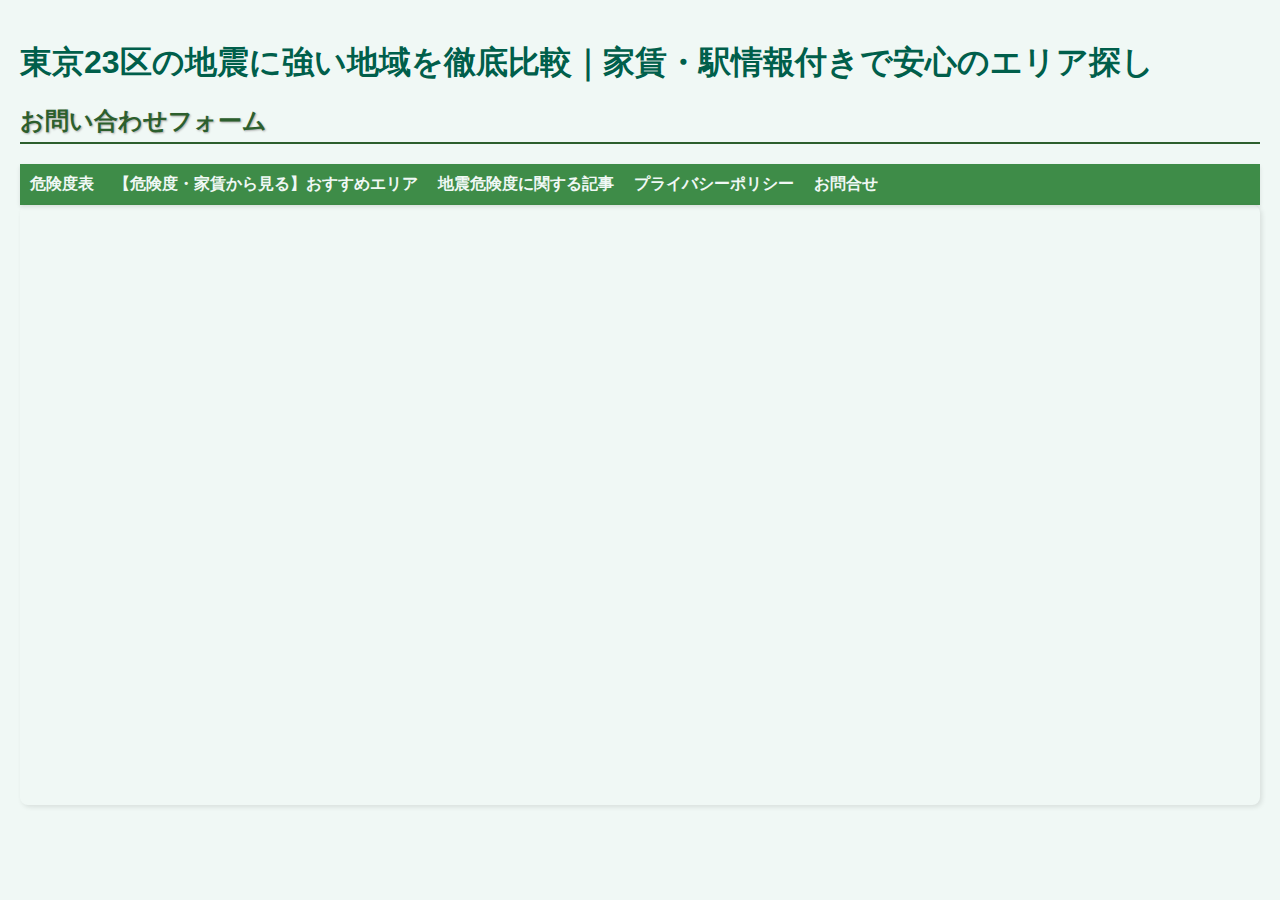
<file: otoiawase.html>
<!DOCTYPE html>
<html lang="ja">
<head>
    <meta charset="UTF-8">
    <meta name="viewport" content="width=device-width, initial-scale=1.0">
    <title>お問い合わせフォーム</title>
    <link rel="stylesheet" href="otoiawase.css">
    <script async src="https://www.googletagmanager.com/gtag/js?id=G-XC4BSW2LLQ"></script>
    <script>
      window.dataLayer = window.dataLayer || [];
      function gtag(){dataLayer.push(arguments);}
      gtag('js', new Date());
    
      gtag('config', 'G-XC4BSW2LLQ');
    </script>
</head>
<body>
    <h1>東京23区の地震に強い地域を徹底比較｜家賃・駅情報付きで安心のエリア探し</h1>
    <h2>お問い合わせフォーム</h2>
    <nav>
        <ul class="menu">
            <li><a href="index.html">危険度表</a></li>
            <li><a href="osusume_area.html">【危険度・家賃から見る】おすすめエリア</a></li>
            <li><a href="blog_list.html">地震危険度に関する記事</a></li>
          <li><a href="privacy_policy.html">プライバシーポリシー</a></li>
            <li><a href="otoiawase.html">お問合せ</a></li>
        </ul>
    </nav>
    <iframe 
        src="https://docs.google.com/forms/d/e/1FAIpQLSe1VkbeU6vkeJfvtrYBzYkwyKIAhEJQcdN03XMfUgXhL5r6Uw/viewform?embedded=true">
    </iframe>
</body>
</html>
</file>
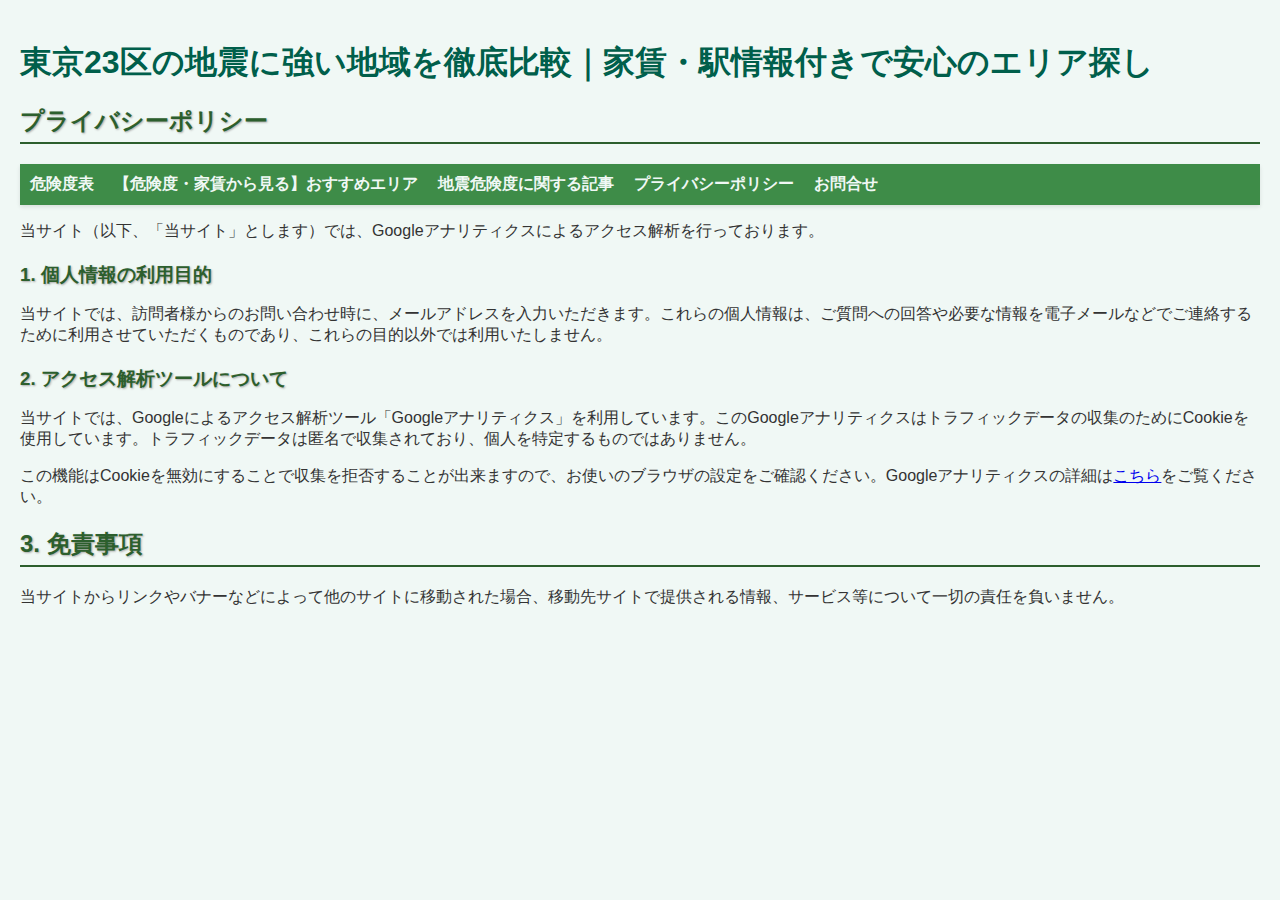
<file: privacy_policy.html>
<!DOCTYPE html>
<html lang="ja">
<head>
    <meta charset="UTF-8">
    <meta name="viewport" content="width=device-width, initial-scale=1.0">
    <title>プライバシーポリシー</title>
    <link rel="stylesheet" href="privacy_policy.css">
    <script async src="https://www.googletagmanager.com/gtag/js?id=G-XC4BSW2LLQ"></script>
    <script>
      window.dataLayer = window.dataLayer || [];
      function gtag(){dataLayer.push(arguments);}
      gtag('js', new Date());
    
      gtag('config', 'G-XC4BSW2LLQ');
    </script>
</head>
<body>
    <h1>東京23区の地震に強い地域を徹底比較｜家賃・駅情報付きで安心のエリア探し</h1>
    <h2>プライバシーポリシー</h2>
    <nav>
      <ul class="menu">
          <li><a href="index.html">危険度表</a></li>
          <li><a href="osusume_area.html">【危険度・家賃から見る】おすすめエリア</a></li>
          <li><a href="blog_list.html">地震危険度に関する記事</a></li>
          <li><a href="privacy_policy.html">プライバシーポリシー</a></li>
          <li><a href="otoiawase.html">お問合せ</a></li>
        </ul>
    </nav>
    <p>当サイト（以下、「当サイト」とします）では、Googleアナリティクスによるアクセス解析を行っております。</p>

    <h3>1. 個人情報の利用目的</h3>
    <p>当サイトでは、訪問者様からのお問い合わせ時に、メールアドレスを入力いただきます。これらの個人情報は、ご質問への回答や必要な情報を電子メールなどでご連絡するために利用させていただくものであり、これらの目的以外では利用いたしません。</p>

    <h3>2. アクセス解析ツールについて</h3>
    <p>当サイトでは、Googleによるアクセス解析ツール「Googleアナリティクス」を利用しています。このGoogleアナリティクスはトラフィックデータの収集のためにCookieを使用しています。トラフィックデータは匿名で収集されており、個人を特定するものではありません。</p>
    <p>この機能はCookieを無効にすることで収集を拒否することが出来ますので、お使いのブラウザの設定をご確認ください。Googleアナリティクスの詳細は<a href="https://marketingplatform.google.com/about/analytics/terms/jp/" target="_blank" rel="noopener">こちら</a>をご覧ください。</p>

    <h2>3. 免責事項</h2>
    <p>当サイトからリンクやバナーなどによって他のサイトに移動された場合、移動先サイトで提供される情報、サービス等について一切の責任を負いません。</p>
</html>
</file>
<file: styles.css>
/* CSSファイル: styles.css */

body {
    font-family: "Meiryou", "MeiryouUI", sans-serif;
    background-color: #f0f8f7; /* ページ全体の背景色 */
    color: #333;
    margin: 0;
    padding: 20px;
    line-height: 1.6;
}

h1 {
    color: #005f4b;
    text-align: left;
}

h2, h3 {
    color: #2c5f2d;
    text-shadow: 1px 1px 2px #aaa;
}

h1 {
    text-align: left;
    font-size: 2em;
    margin-bottom: 20px;
}

h2 {
    border-bottom: 2px solid #2c5f2d;
    padding-bottom: 5px;
}

h3 {
    margin-top: 20px;
    margin-bottom: 10px;
}

nav {
    background-color: #3e8c48; /* 薄めの緑色 */
    padding: 0; /* 余白をなくす */
    box-shadow: 0 2px 4px rgba(0, 0, 0, 0.1); /* 影をつける */
}

nav ul.menu {
    list-style: none; /* リストスタイルをなしに */
    margin: 0;
    padding: 0;
    display: flex; /* フレックスボックスで横並びに */
    justify-content: start;
    width: 100%; /* 幅を100%に */
}

nav ul.menu li {
    margin: 0;
    flex: 0 1 auto; /* 必要な幅のみ確保し高さを自動調整 */
}

nav ul.menu li a {
    display: block; /* ブロック表示に変更 */
    text-align: center; /* 中央揃え */
    color: #f0f8f5; /* 白っぽい色のテキスト */
    text-decoration: none; /* 下線をなくす */
    font-weight: bold; /* 太字にする */
    padding: 10px; /* パディングを追加 */
    transition: background-color 0.3s ease; /* ホバー時のアニメーション */
}

nav ul.menu li a:hover {
    background-color: #2c5f2d; /* ホバー時の背景色 */
}

details summary {
    cursor: pointer;
    padding: 10px;
    text-align: center;
    background-color: #3e8c48; /* 薄めの緑色 */
    color: #f0f8f5;
    border-radius: 4px;
    font-weight: bold;
    transition: background-color 0.3s ease;
    margin-bottom: 10px;
}


.content {
    display: flex;
    margin-top: 20px;
}

.sidebar {
    width: 250px;
    padding: 1rem;
    border-right: 1px solid #ddd;
    background: #f9f9f9;
}

.main-content {
    flex: 1;
    padding: 1rem;
}

.option_box {
    margin-bottom: 1.5rem;
}

#loading {
    font-size: 1.5rem;
    color: #555;
    text-align: center;
    padding: 50px;
}

/* フィルターボックス */
.filter-container {
    position: absolute;
    background: #fff;
    border: 1px solid #ccc;
    box-shadow: 0 2px 10px rgba(0, 0, 0, 0.15);
    width: 250px;
    padding: 10px;
    border-radius: 5px;
    z-index: 1000;
    display: none;
    opacity: 0;
    transition: opacity 0.3s ease;
}

.filter-container.show {
    display: block;
    opacity: 1;
}

.filter-header {
    display: flex;
    justify-content: flex-end;
}

.close-filter {
    background: none;
    border: none;
    font-size: 1.2rem;
    cursor: pointer;
    color: #333;
}

.filter-content {
    max-height: 200px;
    overflow-y: auto;
    margin-top: 5px;
    padding-right: 5px;
}

.filter-group {
    display: flex;
    align-items: center;
    margin-bottom: 5px;
}

.filter-group label {
    display: flex;
    align-items: center;
    gap: 5px;
    font-size: 0.9rem;
}

.filter-action-buttons {
    display: flex;
    justify-content: space-between;
    margin-bottom: 5px;
}

.filter-action-buttons button {
    font-size: 0.8rem;
    padding: 2px 5px;
    cursor: pointer;
}

.filter-button.active {
    background-color: #007bff;
    color: #fff;
}

.filter-button {
    margin-bottom: 5px;
    padding: 5px 10px;
    background: #f1f1f1;
    border: 1px solid #ccc;
    cursor: pointer;
    display: inline-block;
    border-radius: 3px;
}

.filter-button:hover {
    background: #ddd;
}

/* 列フィルター用 */
.column-group {
    margin-bottom: 5px;
}

.column-group label {
    display: flex;
    align-items: center;
    gap: 5px;
    font-size: 0.9rem;
}

/* 各危険度レベルに基づく背景色 */
.heatmap-cell {
    color: white;
    text-align: center;
    font-weight: bold;
}

.heatmap-level-1 {
    background-color: #CCFFFF;
    color: black;
}

.heatmap-level-2 {
    background-color: #669966;
    color: black;
}

.heatmap-level-3 {
    background-color: #FF9933;
    color: black;
}

.heatmap-level-4 {
    background-color: #FF0000;
    color: black;
}

.heatmap-level-5 {
    background-color: #800000;
}

/* 各地盤レベルに基づく背景色 */
.land-type-cell {
    color: white;
    text-align: center;
    font-weight: bold;
}

.land-type-taichi1 {
    background-color: #3399FF;
    color: black;
}

.land-type-taichi2 {
    background-color: #339966;
    color: black;
}

.land-type-chiku1 {
    background-color: #6600CC;
}

.land-type-chiku2 {
    background-color: #CCFF66;
    color: black;
}

.land-type-chiku3 {
    background-color: #FFFF66;
    color: black;
}

.land-type-chiku4 {
    background-color: #FFCC99;
    color: black;
}

.land-type-chiku5 {
    background-color: #FF9999;
    color: black;
}

.land-type-tani1 {
    background-color: #CCFFFF;
    color: black;
}

.land-type-tani2 {
    background-color: #CCCCFF;
    color: black;
}

.land-type-tani3 {
    background-color: #FF00FF;
    color: black;
}

/* 路線のカラーコード指定 */
.line-JR上野東京ライン {
    background-color: #8F0079;
    color: white;
    font-weight: bold;
    padding: 2px 5px;
    border-radius: 4px;
}

.line-JR中央線{
    background-color: #EB5C01;
    color: white;
    font-weight: bold;
    padding: 2px 5px;
    border-radius: 4px;
}

.line-JR京浜東北線{
    background-color: #00A7E3;
    color: black;
    font-weight: bold;
    padding: 2px 5px;
    border-radius: 4px;
}

.line-JR京葉線{
    background-color: #CF1225;
    color: white;
    font-weight: bold;
    padding: 2px 5px;
    border-radius: 4px;
}

.line-JR南武線{
    background-color: #FFE400;
    color: black;
    font-weight: bold;
    padding: 2px 5px;
    border-radius: 4px;
}

.line-JR埼京線{
    background-color: #00AC84;
    color: black;
    font-weight: bold;
    padding: 2px 5px;
    border-radius: 4px;
}

.line-JR宇都宮線{
    background-color: #FF9845;
    color: black;
    font-weight: bold;
    padding: 2px 5px;
    border-radius: 4px;
}

.line-JR山手線{
    background-color: #85C023;
    color: black;
    font-weight: bold;
    padding: 2px 5px;
    border-radius: 4px;
}

.line-JR常磐線各駅停車{
    background-color: #9E9E9F;
    color: black;
    font-weight: bold;
    padding: 2px 5px;
    border-radius: 4px;
}

.line-JR常磐線快速{
    background-color: #00C18A;
    color: black;
    font-weight: bold;
    padding: 2px 5px;
    border-radius: 4px;
}

.line-JR東海道本線{
    background-color: #FF9845;
    color: black;
    font-weight: bold;
    padding: 2px 5px;
    border-radius: 4px;
}

.line-JR横須賀線{
    background-color: #0074BE;
    color: white;
    font-weight: bold;
    padding: 2px 5px;
    border-radius: 4px;
}

.line-JR湘南新宿ライン{
    background-color: #DE0515;
    color: white;
    font-weight: bold;
    padding: 2px 5px;
    border-radius: 4px;
}

.line-JR総武線{
    background-color: #FFE500;
    color: black;
    font-weight: bold;
    padding: 2px 5px;
    border-radius: 4px;
}

.line-JR総武線快速{
    background-color: #0074BE;
    color: white;
    font-weight: bold;
    padding: 2px 5px;
    border-radius: 4px;
}

.line-JR高崎線{
    background-color: #FF9845;
    color: black;
    font-weight: bold;
    padding: 2px 5px;
    border-radius: 4px;
}

.line-つくばエクスプレス線{
    background-color: #014081;
    color: white;
    font-weight: bold;
    padding: 2px 5px;
    border-radius: 4px;
}

.line-上越新幹線{
    background-color: #008000;
    color: white;
    font-weight: bold;
    padding: 2px 5px;
    border-radius: 4px;
}

.line-京成成田空港線 {
    background-color: #F47B21;
    color: black;
    font-weight: bold;
    padding: 2px 5px;
    border-radius: 4px;
}

.line-京成押上線 {
    background-color: #0166B3;
    color: white;
    font-weight: bold;
    padding: 2px 5px;
    border-radius: 4px;
}

.line-京成本線 {
    background-color: #0166B3;
    color: white;
    font-weight: bold;
    padding: 2px 5px;
    border-radius: 4px;
}

.line-京成金町線 {
    background-color: #15388B;
    color: white;
    font-weight: bold;
    padding: 2px 5px;
    border-radius: 4px;
}

.line-京浜急行大師線 {
    background-color: #0096E0;
    color: white;
    font-weight: bold;
    padding: 2px 5px;
    border-radius: 4px;
}

.line-京浜急行本線 {
    background-color: #0096E0;
    color: white;
    font-weight: bold;
    padding: 2px 5px;
    border-radius: 4px;
}

.line-京浜急行空港線 {
    background-color: #0096E0;
    color: white;
    font-weight: bold;
    padding: 2px 5px;
    border-radius: 4px;
}

.line-京王井の頭線 {
    background-color: #004385;
    color: white;
    font-weight: bold;
    padding: 2px 5px;
    border-radius: 4px;
}

.line-京王新線 {
    background-color: #C60076;
    color: white;
    font-weight: bold;
    padding: 2px 5px;
    border-radius: 4px;
}

.line-京王線 {
    background-color: #C60076;
    color: white;
    font-weight: bold;
    padding: 2px 5px;
    border-radius: 4px;
}

.line-北総鉄道 {
    background-color: #00A3FB;
    color: black;
    font-weight: bold;
    padding: 2px 5px;
    border-radius: 4px;
}

.line-北陸新幹線 {
    background-color: #008000;
    color: white;
    font-weight: bold;
    padding: 2px 5px;
    border-radius: 4px;
}

.line-埼玉高速鉄道 {
    background-color: #2351A5;
    color: white;
    font-weight: bold;
    padding: 2px 5px;
    border-radius: 4px;
}

.line-小田急小田原線 {
    background-color: #0085CE;
    color: white;
    font-weight: bold;
    padding: 2px 5px;
    border-radius: 4px;
}

.line-新交通ゆりかもめ {
    background-color: #0065A6;
    color: white;
    font-weight: bold;
    padding: 2px 5px;
    border-radius: 4px;
}

.line-日暮里・舎人ライナー {
    background-color: #E63181;
    color: white;
    font-weight: bold;
    padding: 2px 5px;
    border-radius: 4px;
}

.line-東京りんかい線 {
    background-color: #00418E;
    color: white;
    font-weight: bold;
    padding: 2px 5px;
    border-radius: 4px;
}

.line-東京メトロ丸ノ内分岐線{
    background-color: #F62E36;
    color: white;
    font-weight: bold;
    padding: 2px 5px;
    border-radius: 4px;
}

.line-東京メトロ丸ノ内線{
    background-color: #F62E36;
    color: white;
    font-weight: bold;
    padding: 2px 5px;
    border-radius: 4px;
}

.line-東京メトロ副都心線{
    background-color: #9C5E31;
    color: white;
    font-weight: bold;
    padding: 2px 5px;
    border-radius: 4px;
}

.line-東京メトロ千代田線{
    background-color: #00BB85;
    color: black;
    font-weight: bold;
    padding: 2px 5px;
    border-radius: 4px;
}

.line-東京メトロ半蔵門線{
    background-color: #8F76D6;
    color: white;
    font-weight: bold;
    padding: 2px 5px;
    border-radius: 4px;
}

.line-東京メトロ南北線{
    background-color: #00AC9B;
    color: black;
    font-weight: bold;
    padding: 2px 5px;
    border-radius: 4px;
}

.line-東京メトロ日比谷線{
    background-color: #B5B5AC;
    color: black;
    font-weight: bold;
    padding: 2px 5px;
    border-radius: 4px;
}

.line-東京メトロ有楽町線{
    background-color: #C1A470;
    color: black;
    font-weight: bold;
    padding: 2px 5px;
    border-radius: 4px;
}

.line-東京メトロ東西線{
    background-color: #009BBF;
    color: white;
    font-weight: bold;
    padding: 2px 5px;
    border-radius: 4px;
}

.line-東京メトロ銀座線{
    background-color: #FF9500;
    color: black;
    font-weight: bold;
    padding: 2px 5px;
    border-radius: 4px;
}

.line-東京モノレール羽田線{
    background-color: #003586;
    color: white;
    font-weight: bold;
    padding: 2px 5px;
    border-radius: 4px;
}

.line-東北新幹線{
    background-color: #008000;
    color: white;
    font-weight: bold;
    padding: 2px 5px;
    border-radius: 4px;
}

.line-東急世田谷線{
    background-color: #FCC800;
    color: black;
    font-weight: bold;
    padding: 2px 5px;
    border-radius: 4px;
}

.line-東急多摩川線{
    background-color: #AE0079;
    color: white;
    font-weight: bold;
    padding: 2px 5px;
    border-radius: 4px;
}

.line-東急大井町線{
    background-color: #F18C43;
    color: black;
    font-weight: bold;
    padding: 2px 5px;
    border-radius: 4px;
}

.line-東急東横線{
    background-color: #DA0042;
    color: white;
    font-weight: bold;
    padding: 2px 5px;
    border-radius: 4px;
}

.line-東急池上線{
    background-color: #EE86A8;
    color: black;
    font-weight: bold;
    padding: 2px 5px;
    border-radius: 4px;
}

.line-東急田園都市線{
    background-color: #00AA8D;
    color: black;
    font-weight: bold;
    padding: 2px 5px;
    border-radius: 4px;
}

.line-東急目黒線{
    background-color: #009CD3;
    color: white;
    font-weight: bold;
    padding: 2px 5px;
    border-radius: 4px;
}

.line-東武亀戸線{
    background-color: #226BB8;
    color: white;
    font-weight: bold;
    padding: 2px 5px;
    border-radius: 4px;
}

.line-東武伊勢崎線{
    background-color: #E72019;
    color: white;
    font-weight: bold;
    padding: 2px 5px;
    border-radius: 4px;
}

.line-東武大師線{
    background-color: #226BB8;
    color: white;
    font-weight: bold;
    padding: 2px 5px;
    border-radius: 4px;
}

.line-東武東上本線{
    background-color: #10428E;
    color: white;
    font-weight: bold;
    padding: 2px 5px;
    border-radius: 4px;
}

.line-東海道新幹線{
    background-color: #0000FF;
    color: white;
    font-weight: bold;
    padding: 2px 5px;
    border-radius: 4px;
}

.line-相鉄・JR直通線{
    background-color: #008689;
    color: white;
    font-weight: bold;
    padding: 2px 5px;
    border-radius: 4px;
}

.line-西武新宿線{
    background-color: #00A6BF;
    color: black;
    font-weight: bold;
    padding: 2px 5px;
    border-radius: 4px;
}

.line-西武有楽町線{
    background-color: #EE7A00;
    color: black;
    font-weight: bold;
    padding: 2px 5px;
    border-radius: 4px;
}

.line-西武池袋線{
    background-color: #EE7A00;
    color: black;
    font-weight: bold;
    padding: 2px 5px;
    border-radius: 4px;
}

.line-西武豊島線{
    background-color: #EE7A00;
    color: black;
    font-weight: bold;
    padding: 2px 5px;
    border-radius: 4px;
}

.line-都営三田線{
    background-color: #006CB6;
    color: white;
    font-weight: bold;
    padding: 2px 5px;
    border-radius: 4px;
}

.line-都営大江戸線{
    background-color: #C6035D;
    color: white;
    font-weight: bold;
    padding: 2px 5px;
    border-radius: 4px;
}

.line-都営新宿線{
    background-color: #B0C124;
    color: black;
    font-weight: bold;
    padding: 2px 5px;
    border-radius: 4px;
}

.line-都営浅草線{
    background-color: #E14131;
    color: white;
    font-weight: bold;
    padding: 2px 5px;
    border-radius: 4px;
}

.line-都電荒川線{
    background-color: #269A45;
    color: white;
    font-weight: bold;
    padding: 2px 5px;
    border-radius: 4px;
}
</file>
<file: blog.css>
/* osusume_area.css */
body {
    font-family: "Meiryo UI", sans-serif;
    background-color: #f0f8f5;
    color: #333;
    margin: 0;
    padding: 20px;
}

h1 {
    color: #005f4b;
    text-align: left;
}

h2, h3 {
    color: #2c5f2d;
    text-shadow: 1px 1px 2px #aaa;
}

h1 {
    text-align: left;
    font-size: 2em;
    margin-bottom: 20px;
}

h2 {
    border-bottom: 2px solid #2c5f2d;
    padding-bottom: 5px;
}

h3 {
    margin-top: 20px;
    margin-bottom: 10px;
}

p {
    line-height: 1.6;
    margin: 10px 0;
}

ul {
    list-style-type: square;
    margin-left: 20px;
}

table {
    width: 100%;
    border-collapse: collapse;
    margin: 20px 0;
}

table, th, td {
    border: 1px solid #2c5f2d;
}

th, td {
    padding: 10px;
    text-align: left;
}

th {
    background-color: #a8d5ba;
}

td {
    background-color: #e7f3e7;
}

a {
    color: #006400;
    text-decoration: none;
}

a:hover {
    text-decoration: underline;
}

strong {
    color: #2c5f2d;
    background-color: #e7f3e7;
    padding: 2px 4px;
    border-radius: 4px;
}

.collapsible {
    cursor: pointer;
    padding: 10px;
    text-align: center;
    background-color: #3e8c48; /* 薄めの緑色 */
    color: #f0f8f5;
    border: 1px solid #ffffff;
    border-radius: 4px;
    font-weight: bold;
    transition: background-color 0.3s ease;
    margin-bottom: 10px;
}

.collapsible:hover {
    background-color: #2c5f2d;
}

.content {
    display: none;
    overflow: hidden;
    border: 1px solid #2c5f2d;
    border-radius: 4px;
    padding: 0 10px;
    background-color: #e7f3e7;
}

/* ナビゲーションバーのスタイル */
nav {
    background-color: #3e8c48; /* 薄めの緑色 */
    padding: 0; /* 余白をなくす */
    box-shadow: 0 2px 4px rgba(0, 0, 0, 0.1); /* 影をつける */
}

nav ul.menu {
    list-style: none; /* リストスタイルをなしに */
    margin: 0;
    padding: 0;
    display: flex; /* フレックスボックスで横並びに */
    justify-content: start;
    width: 100%; /* 幅を100%に */
}

nav ul.menu li {
    margin: 0;
    flex: 0 1 auto; /* 必要な幅のみ確保し高さを自動調整 */
}

nav ul.menu li a {
    display: block; /* ブロック表示に変更 */
    text-align: center; /* 中央揃え */
    color: #f0f8f5; /* 白っぽい色のテキスト */
    text-decoration: none; /* 下線をなくす */
    font-weight: bold; /* 太字にする */
    padding: 10px; /* パディングを追加 */
    transition: background-color 0.3s ease; /* ホバー時のアニメーション */
}

nav ul.menu li a:hover {
    background-color: #2c5f2d; /* ホバー時の背景色 */
}

/* 折り畳みのスタイル */
details summary {
    cursor: pointer;
    padding: 10px;
    text-align: center;
    background-color: #3e8c48; /* 薄めの緑色 */
    color: #f0f8f5;
    border: 1px solid #ffffff;
    border-radius: 4px;
    font-weight: bold;
    transition: background-color 0.3s ease;
    margin-bottom: 10px;
}

details summary:hover {
    background-color: #2c5f2d;
}

details[open] summary {
    background-color: #2c5f2d;
    border-bottom: none;
    border-radius: 4px 4px 0 0; /* 角を丸く */
}

details table {
    border: 1px solid #2c5f2d;
    border-radius: 0 0 4px 4px; /* 角を丸く */
}

.section-box {
    border: 2px solid #2c5f2d;
    background-color: #e7f3e7;
    padding: 15px;
    border-radius: 8px;
    margin-bottom: 20px;
    box-shadow: 2px 2px 5px rgba(0, 0, 0, 0.1);
}
.section-box h2 {
    background-color: #3e8c48;
    color: #f0f8f5;
    padding: 10px;
    border-radius: 4px;
    text-align: left;
}
</file>
<file: osusume_area.css>
/* osusume_area.css */
body {
    font-family: "Meiryo UI", sans-serif;
    background-color: #f0f8f5;
    color: #333;
    margin: 0;
    padding: 20px;
}

h1 {
    color: #005f4b;
    text-align: left;
}

h2, h3 {
    color: #2c5f2d;
    text-shadow: 1px 1px 2px #aaa;
}

h1 {
    text-align: left;
    font-size: 2em;
    margin-bottom: 20px;
}

h2 {
    border-bottom: 2px solid #2c5f2d;
    padding-bottom: 5px;
}

h3 {
    margin-top: 20px;
    margin-bottom: 10px;
}

p {
    line-height: 1.6;
    margin: 10px 0;
}

ul {
    list-style-type: square;
    margin-left: 20px;
}

table {
    width: 100%;
    border-collapse: collapse;
    margin: 20px 0;
}

table, th, td {
    border: 1px solid #2c5f2d;
}

th, td {
    padding: 10px;
    text-align: left;
}

th {
    background-color: #a8d5ba;
}

td {
    background-color: #e7f3e7;
}

a {
    color: #006400;
    text-decoration: none;
}

a:hover {
    text-decoration: underline;
}

strong {
    color: #2c5f2d;
    background-color: #e7f3e7;
    padding: 2px 4px;
    border-radius: 4px;
}

.collapsible {
    cursor: pointer;
    padding: 10px;
    text-align: center;
    background-color: #3e8c48; /* 薄めの緑色 */
    color: #f0f8f5;
    border: 1px solid #ffffff;
    border-radius: 4px;
    font-weight: bold;
    transition: background-color 0.3s ease;
    margin-bottom: 10px;
}

.collapsible:hover {
    background-color: #2c5f2d;
}

.content {
    display: none;
    overflow: hidden;
    border: 1px solid #2c5f2d;
    border-radius: 4px;
    padding: 0 10px;
    background-color: #e7f3e7;
}

/* ナビゲーションバーのスタイル */
nav {
    background-color: #3e8c48; /* 薄めの緑色 */
    padding: 0; /* 余白をなくす */
    box-shadow: 0 2px 4px rgba(0, 0, 0, 0.1); /* 影をつける */
}

nav ul.menu {
    list-style: none; /* リストスタイルをなしに */
    margin: 0;
    padding: 0;
    display: flex; /* フレックスボックスで横並びに */
    justify-content: start;
    width: 100%; /* 幅を100%に */
}

nav ul.menu li {
    margin: 0;
    flex: 0 1 auto; /* 必要な幅のみ確保し高さを自動調整 */
}

nav ul.menu li a {
    display: block; /* ブロック表示に変更 */
    text-align: center; /* 中央揃え */
    color: #f0f8f5; /* 白っぽい色のテキスト */
    text-decoration: none; /* 下線をなくす */
    font-weight: bold; /* 太字にする */
    padding: 10px; /* パディングを追加 */
    transition: background-color 0.3s ease; /* ホバー時のアニメーション */
}

nav ul.menu li a:hover {
    background-color: #2c5f2d; /* ホバー時の背景色 */
}

/* 折り畳みのスタイル */
details summary {
    cursor: pointer;
    padding: 10px;
    text-align: center;
    background-color: #3e8c48; /* 薄めの緑色 */
    color: #f0f8f5;
    border: 1px solid #ffffff;
    border-radius: 4px;
    font-weight: bold;
    transition: background-color 0.3s ease;
    margin-bottom: 10px;
}

details summary:hover {
    background-color: #2c5f2d;
}

details[open] summary {
    background-color: #2c5f2d;
    border-bottom: none;
    border-radius: 4px 4px 0 0; /* 角を丸く */
}

details table {
    border: 1px solid #2c5f2d;
    border-radius: 0 0 4px 4px; /* 角を丸く */
}

.section-box {
    border: 2px solid #2c5f2d;
    background-color: #e7f3e7;
    padding: 15px;
    border-radius: 8px;
    margin-bottom: 20px;
    box-shadow: 2px 2px 5px rgba(0, 0, 0, 0.1);
}
.section-box h2 {
    background-color: #3e8c48;
    color: #f0f8f5;
    padding: 10px;
    border-radius: 4px;
    text-align: left;
}
</file>
<file: otoiawase.css>
body {
    font-family: "Meiryo UI", sans-serif;
    background-color: #f0f8f5;
    color: #333;
    margin: 0;
    padding: 20px;
}

h1 {
    color: #005f4b;
    text-align: left;
}

h2 {
    color: #2c5f2d;
    text-shadow: 1px 1px 2px #aaa;
}

h1 {
    text-align: left;
    font-size: 2em;
    margin-bottom: 20px;
}

h2 {
    border-bottom: 2px solid #2c5f2d;
    padding-bottom: 5px;
}

iframe {
    width: 100%;
    height: 600px;
    border: none;
    border-radius: 8px;
    box-shadow: 2px 2px 5px rgba(0, 0, 0, 0.1);
}

/* ナビゲーションバーのスタイル */
nav {
    background-color: #3e8c48; /* 薄めの緑色 */
    padding: 0; /* 余白をなくす */
    box-shadow: 0 2px 4px rgba(0, 0, 0, 0.1); /* 影をつける */
}

nav ul.menu {
    list-style: none; /* リストスタイルをなしに */
    margin: 0;
    padding: 0;
    display: flex; /* フレックスボックスで横並びに */
    justify-content: start;
    width: 100%; /* 幅を100%に */
}

nav ul.menu li {
    margin: 0;
    flex: 0 1 auto; /* 必要な幅のみ確保し高さを自動調整 */
}

nav ul.menu li a {
    display: block; /* ブロック表示に変更 */
    text-align: center; /* 中央揃え */
    color: #f0f8f5; /* 白っぽい色のテキスト */
    text-decoration: none; /* 下線をなくす */
    font-weight: bold; /* 太字にする */
    padding: 10px; /* パディングを追加 */
    transition: background-color 0.3s ease; /* ホバー時のアニメーション */
}

nav ul.menu li a:hover {
    background-color: #2c5f2d; /* ホバー時の背景色 */
}
</file>
<file: privacy_policy.css>
body {
    font-family: "Meiryo UI", sans-serif;
    background-color: #f0f8f5;
    color: #333;
    margin: 0;
    padding: 20px;
}

h1 {
    color: #005f4b;
    text-align: left;
}

h2, h3 {
    color: #2c5f2d;
    text-shadow: 1px 1px 2px #aaa;
}

h1 {
    text-align: left;
    font-size: 2em;
    margin-bottom: 20px;
}

h2 {
    border-bottom: 2px solid #2c5f2d;
    padding-bottom: 5px;
}

h3 {
    margin-top: 20px;
    margin-bottom: 10px;
}

/* ナビゲーションバーのスタイル */
nav {
    background-color: #3e8c48; /* 薄めの緑色 */
    padding: 0; /* 余白をなくす */
    box-shadow: 0 2px 4px rgba(0, 0, 0, 0.1); /* 影をつける */
}

nav ul.menu {
    list-style: none; /* リストスタイルをなしに */
    margin: 0;
    padding: 0;
    display: flex; /* フレックスボックスで横並びに */
    justify-content: start;
    width: 100%; /* 幅を100%に */
}

nav ul.menu li {
    margin: 0;
    flex: 0 1 auto; /* 必要な幅のみ確保し高さを自動調整 */
}

nav ul.menu li a {
    display: block; /* ブロック表示に変更 */
    text-align: center; /* 中央揃え */
    color: #f0f8f5; /* 白っぽい色のテキスト */
    text-decoration: none; /* 下線をなくす */
    font-weight: bold; /* 太字にする */
    padding: 10px; /* パディングを追加 */
    transition: background-color 0.3s ease; /* ホバー時のアニメーション */
}

nav ul.menu li a:hover {
    background-color: #2c5f2d; /* ホバー時の背景色 */
}
</file>
